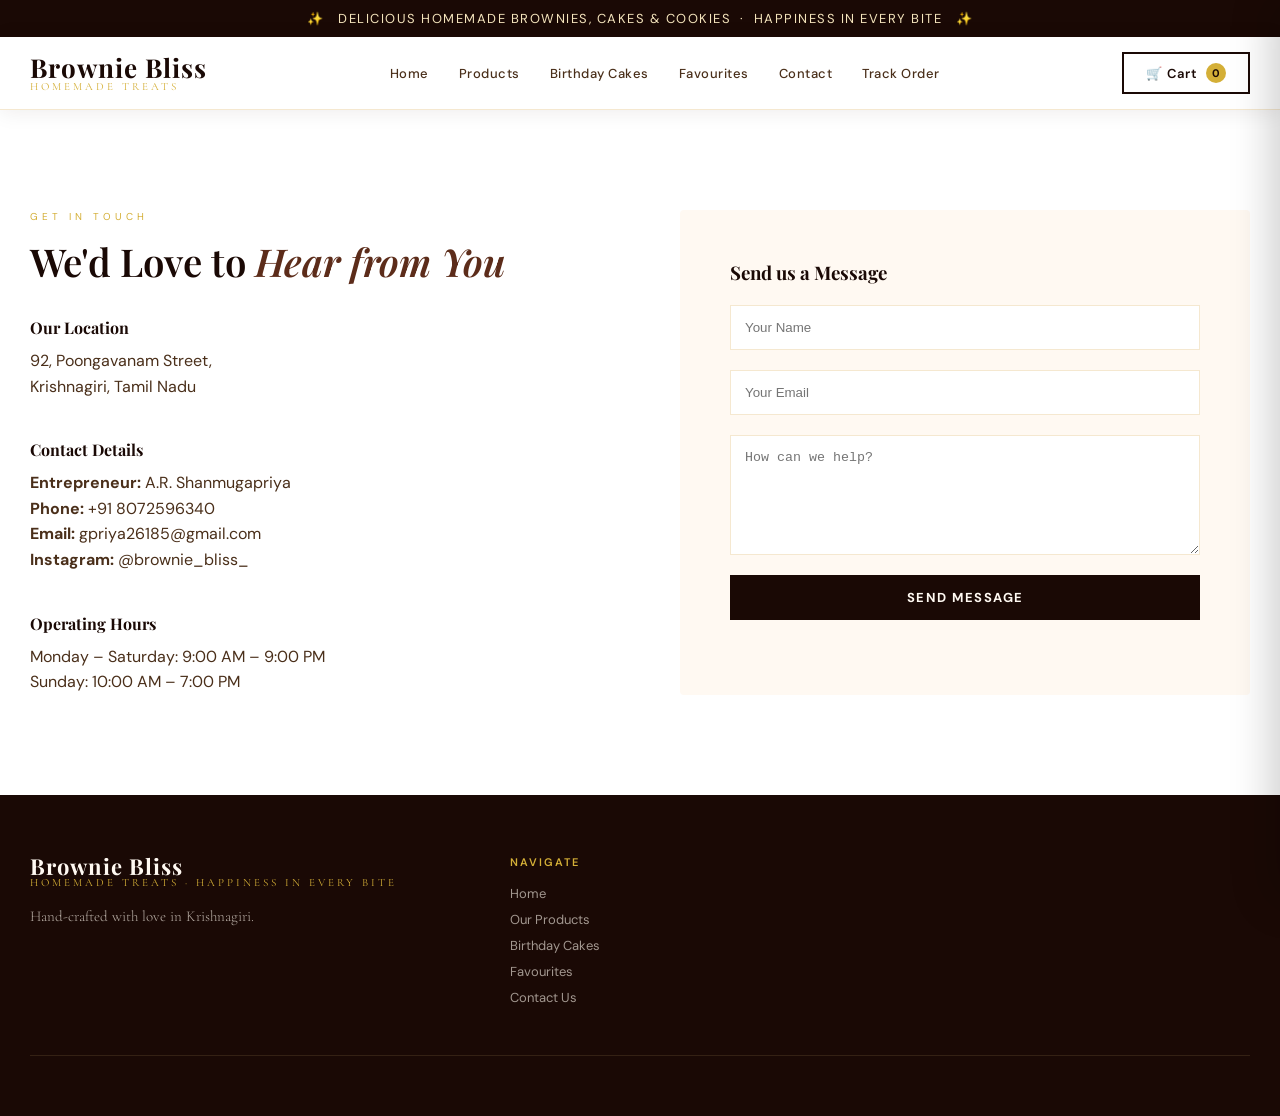
<file: public/contact.html>
<!DOCTYPE html>
<html lang="en">

<head>
  <meta charset="UTF-8">
  <meta name="viewport" content="width=device-width, initial-scale=1.0">
  <title>Contact Us — Brownie Bliss Patisserie</title>
  <link
    href="https://fonts.googleapis.com/css2?family=Playfair+Display:ital,wght@0,400;0,600;0,700;1,400&family=Cormorant+Garamond:wght@300;400;500&family=DM+Sans:wght@300;400;500&display=swap"
    rel="stylesheet">
  <link rel="stylesheet" href="style.css">
</head>

<body>

  <!-- ANNOUNCEMENT -->
  <div class="announcement">✨ &nbsp; DELICIOUS HOMEMADE BROWNIES, CAKES & COOKIES &nbsp;·&nbsp; HAPPINESS IN EVERY
    BITE &nbsp; ✨</div>

  <!-- HEADER -->
  <header>
    <div class="header-inner">
      <a href="index.html" class="logo">
        <span class="logo-name">Brownie Bliss</span>
        <span class="logo-sub">Homemade Treats</span>
      </a>
      <nav>
        <a href="index.html#home">Home</a>
        <a href="index.html#products">Products</a>
        <a href="index.html#birthday">Birthday Cakes</a>
        <a href="favourites.html">Favourites <span class="nav-count" data-favourites-count style="display:none">0</span></a>
        <a href="index.html#contact">Contact</a>
        <a href="track.html">Track Order</a>
      </nav>
      <div class="header-actions">
        <button class="cart-btn" onclick="openCart()">
          🛒 Cart
          <span class="cart-count" id="cartBadge">0</span>
        </button>
      </div>
    </div>
  </header>

  <!-- CONTACT SECTION -->
  <section style="padding: 100px 30px; background: var(--white); min-height: 70vh;">
    <div style="max-width: 1300px; margin: 0 auto; display: grid; grid-template-columns: 1fr 1fr; gap: 80px;">
      <div>
        <span class="section-label">Get In Touch</span>
        <h2 class="section-title" style="margin-bottom: 30px;">We'd Love to <em>Hear from You</em></h2>
        <div style="margin-bottom: 40px;">
          <h4 style="font-family: 'Playfair Display', serif; color: var(--brown-dark); margin-bottom: 10px;">
            Our Location</h4>
          <p style="color: var(--text-mid); line-height: 1.6;">92, Poongavanam Street,<br>Krishnagiri, Tamil
            Nadu</p>
        </div>
        <div style="margin-bottom: 40px;">
          <h4 style="font-family: 'Playfair Display', serif; color: var(--brown-dark); margin-bottom: 10px;">
            Contact Details</h4>
          <p style="color: var(--text-mid); line-height: 1.6;">
            <strong>Entrepreneur:</strong> A.R. Shanmugapriya<br>
            <strong>Phone:</strong> <a href="tel:08072596340" style="color: inherit; text-decoration: none;">+91
              8072596340</a><br>
            <strong>Email:</strong> <a href="mailto:gpriya26185@gmail.com"
              style="color: inherit; text-decoration: none;">gpriya26185@gmail.com</a><br>
            <strong>Instagram:</strong> <a href="https://instagram.com/brownie_bliss_" target="_blank"
              style="color: inherit; text-decoration: none;">@brownie_bliss_</a>
          </p>
        </div>
        <div>
          <h4 style="font-family: 'Playfair Display', serif; color: var(--brown-dark); margin-bottom: 10px;">
            Operating Hours</h4>
          <p style="color: var(--text-mid); line-height: 1.6;">
            Monday – Saturday: 9:00 AM – 9:00 PM<br>
            Sunday: 10:00 AM – 7:00 PM
          </p>
        </div>
      </div>
      <div style="background: var(--cream); padding: 50px; border-radius: 4px; box-shadow: var(--shadow);">
        <h3 style="font-family: 'Playfair Display', serif; color: var(--brown-dark); margin-bottom: 20px;">Send
          us a Message</h3>
        <form id="contactForm"
          onsubmit="event.preventDefault(); showToast('Message sent! We will get back to you soon. 😊'); this.reset();"
          style="display: flex; flex-direction: column; gap: 20px;">
          <input type="text" placeholder="Your Name"
            style="padding: 14px; border: 1px solid var(--cream-dark); width: 100%; outline: none;" required>
          <input type="email" placeholder="Your Email"
            style="padding: 14px; border: 1px solid var(--cream-dark); width: 100%; outline: none;" required>
          <textarea placeholder="How can we help?"
            style="padding: 14px; border: 1px solid var(--cream-dark); width: 100%; height: 120px; outline: none; resize: vertical;"
            required></textarea>
          <button type="submit" class="hero-cta" style="width: 100%; justify-content: center;">Send
            Message</button>
        </form>
      </div>
    </div>
  </section>

  <!-- FOOTER -->
  <footer id="contact">
    <div class="footer-inner">
      <div class="footer-top">
        <div class="footer-brand">
          <div class="logo">
            <span class="logo-name">Brownie Bliss</span>
            <span class="logo-sub">Homemade Treats · Happiness in every bite</span>
          </div>
          <p>Hand-crafted with love in Krishnagiri.</p>
        </div>
        <div class="footer-col">
          <h4>Navigate</h4>
          <a href="index.html">Home</a>
          <a href="products.html">Our Products</a>
          <a href="birthday.html">Birthday Cakes</a>
          <a href="favourites.html">Favourites</a>
          <a href="contact.html">Contact Us</a>
        </div>
      </div>
    </div>
  </footer>

  <!-- SHARED COMPONENTS -->
  <div class="cart-overlay" id="cartOverlay" onclick="closeCart()"></div>
  <div class="cart-sidebar" id="cartSidebar">
    <div class="cart-header">
      <span class="cart-title">Your Cart 🛒</span>
      <button class="cart-close" onclick="closeCart()">✕</button>
    </div>
    <div class="cart-items" id="cartItems"></div>
    <div class="cart-footer" id="cartFooter" style="display:none">
      <div class="cart-total">
        <span class="cart-total-label">Total Amount</span>
        <span class="cart-total-amt" id="cartTotal">₹0</span>
      </div>
      <button class="whatsapp-btn" onclick="sendToWhatsApp()">Order via WhatsApp</button>
    </div>
  </div>

  <!-- TOAST -->
  <div class="toast" id="toast"></div>

  <script src="script.js"></script>
  <script>
    // Adjust badge ID if needed
    window.addEventListener('DOMContentLoaded', () => {
      // Basic initializers for the page
    });
  </script>
</body>

</html>
</file>
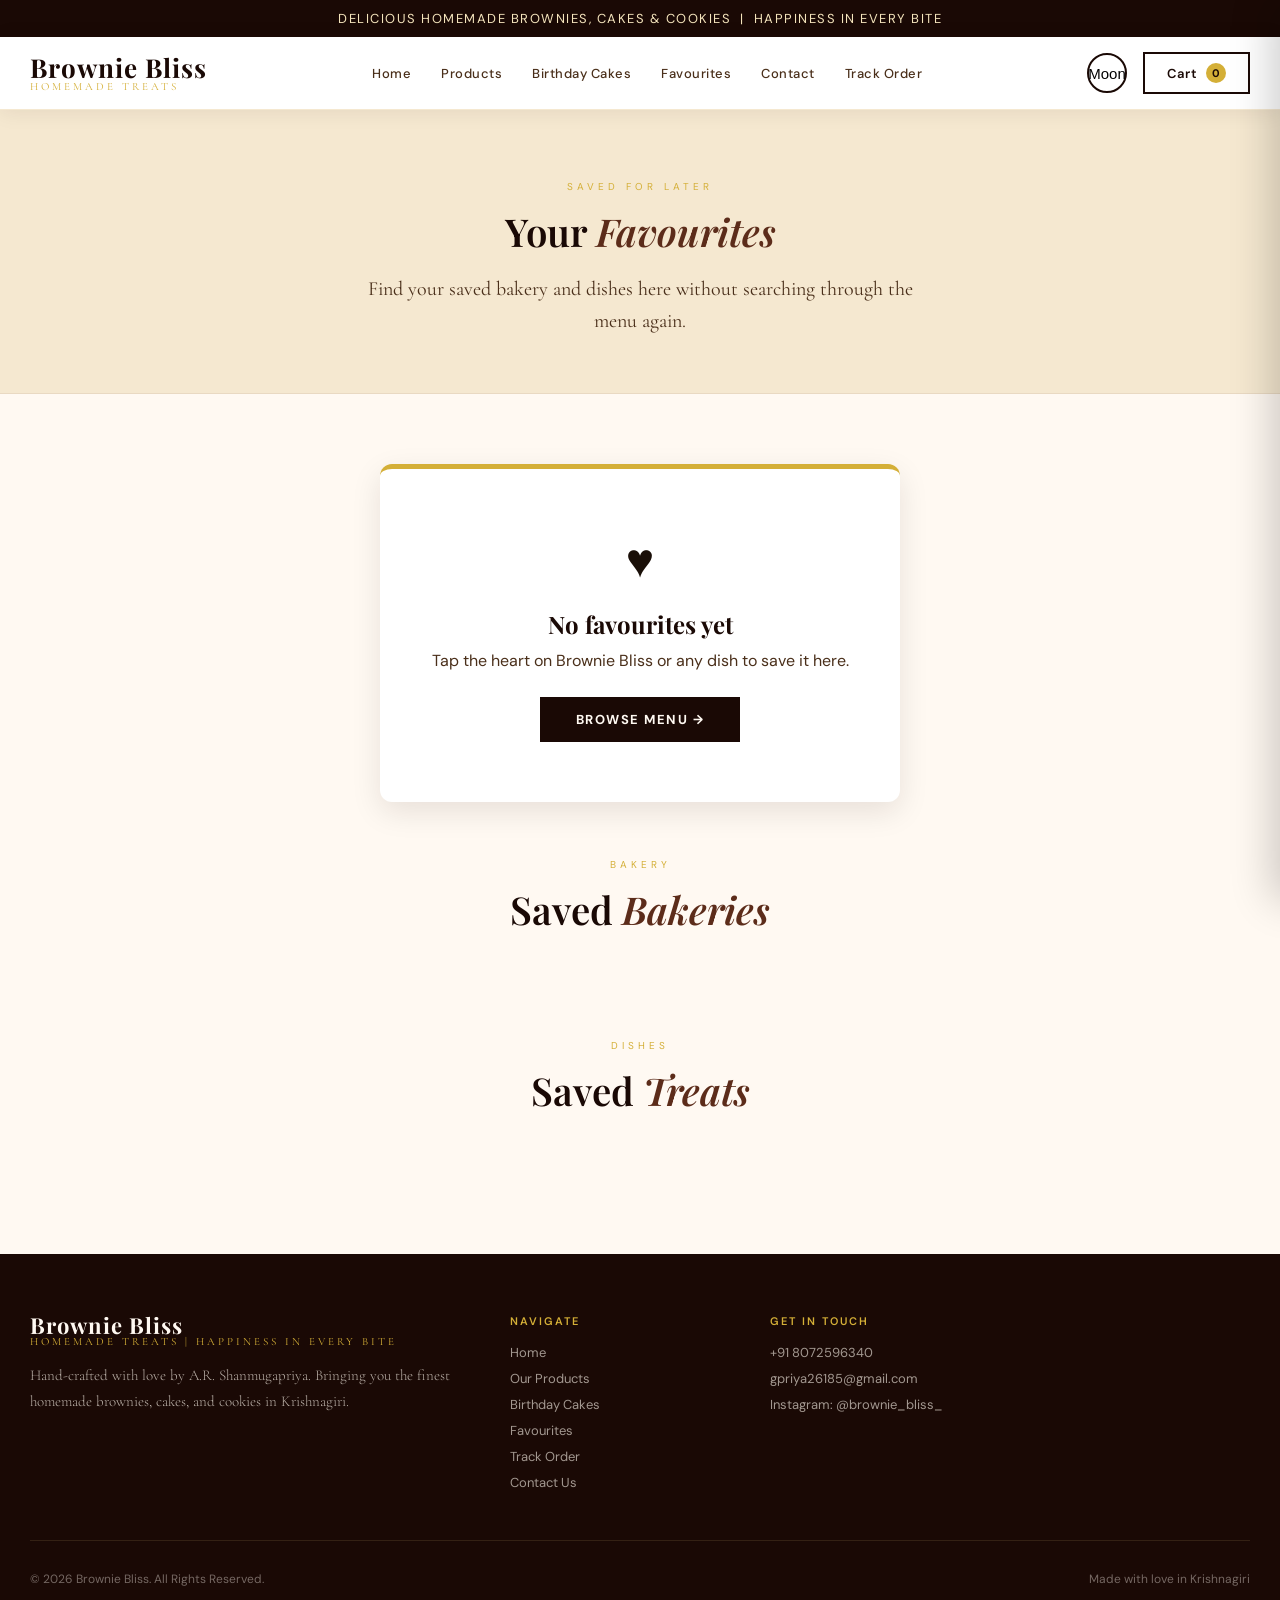
<file: public/favourites.html>
<!DOCTYPE html>
<html lang="en">

<head>
  <meta charset="UTF-8">
  <meta name="viewport" content="width=device-width, initial-scale=1.0">
  <title>Favourites - Brownie Bliss</title>
  <link
    href="https://fonts.googleapis.com/css2?family=Playfair+Display:ital,wght@0,400;0,600;0,700;1,400&family=Cormorant+Garamond:wght@300;400;500&family=DM+Sans:wght@300;400;500&display=swap"
    rel="stylesheet">
  <link rel="stylesheet" href="style.css">
  <script>
    (function () {
      try {
        var t = localStorage.getItem('bb_theme') || 'light';
        if (t === 'dark') document.documentElement.classList.add('dark');
      } catch (_) {}
    })();
  </script>
</head>

<body>
  <div class="announcement">DELICIOUS HOMEMADE BROWNIES, CAKES & COOKIES &nbsp;|&nbsp; HAPPINESS IN EVERY BITE</div>

  <header>
    <div class="header-inner">
      <a href="index.html" class="logo">
        <span class="logo-name">Brownie Bliss</span>
        <span class="logo-sub">Homemade Treats</span>
      </a>
      <nav>
        <a href="index.html#home">Home</a>
        <a href="index.html#products">Products</a>
        <a href="index.html#birthday">Birthday Cakes</a>
        <a href="favourites.html">Favourites <span class="nav-count" data-favourites-count style="display:none">0</span></a>
        <a href="index.html#contact">Contact</a>
        <a href="track.html">Track Order</a>
      </nav>
      <div class="header-actions">
        <button id="themeToggleBtn" class="theme-toggle-btn" onclick="toggleTheme()"
          aria-label="Toggle dark mode" title="Toggle dark mode">
          <span id="themeIcon">Moon</span>
        </button>
        <button class="cart-btn" onclick="openCart()">
          Cart
          <span class="cart-count" id="cartBadge">0</span>
        </button>
      </div>
    </div>
  </header>

  <main class="favourites-page">
    <section class="favourites-hero">
      <div class="products-inner">
        <span class="section-label">Saved for later</span>
        <h1 class="section-title">Your <em>Favourites</em></h1>
        <p class="favourites-intro">Find your saved bakery and dishes here without searching through the menu again.</p>
      </div>
    </section>

    <section class="favourites-section">
      <div class="products-inner">
        <div id="favouritesEmpty" class="favourites-empty">
          <span class="cart-empty-icon">&hearts;</span>
          <h2>No favourites yet</h2>
          <p>Tap the heart on Brownie Bliss or any dish to save it here.</p>
          <a href="index.html#products" class="hero-cta">Browse Menu &rarr;</a>
        </div>

        <div class="favourites-group" id="favouriteBakeriesGroup">
          <div class="section-header">
            <span class="section-label">Bakery</span>
            <h2 class="section-title">Saved <em>Bakeries</em></h2>
          </div>
          <div class="favourite-bakeries-grid" id="favouriteBakeriesGrid"></div>
        </div>

        <div class="favourites-group" id="favouriteDishesGroup">
          <div class="section-header">
            <span class="section-label">Dishes</span>
            <h2 class="section-title">Saved <em>Treats</em></h2>
          </div>
          <div class="products-grid" id="favouriteDishesGrid"></div>
        </div>
      </div>
    </section>
  </main>

  <footer id="contact">
    <div class="footer-inner">
      <div class="footer-top">
        <div class="footer-brand">
          <div class="logo">
            <span class="logo-name">Brownie Bliss</span>
            <span class="logo-sub">Homemade Treats | Happiness in every bite</span>
          </div>
          <p>Hand-crafted with love by A.R. Shanmugapriya. Bringing you the finest homemade brownies, cakes,
            and cookies in Krishnagiri.</p>
        </div>
        <div class="footer-col">
          <h4>Navigate</h4>
          <a href="index.html#home">Home</a>
          <a href="index.html#products">Our Products</a>
          <a href="index.html#birthday">Birthday Cakes</a>
          <a href="favourites.html">Favourites</a>
          <a href="track.html">Track Order</a>
          <a href="index.html#contact">Contact Us</a>
        </div>
        <div class="footer-col">
          <h4>Get In Touch</h4>
          <a href="tel:08072596340">+91 8072596340</a>
          <a href="mailto:gpriya26185@gmail.com">gpriya26185@gmail.com</a>
          <a href="https://instagram.com/brownie_bliss_" target="_blank">Instagram: @brownie_bliss_</a>
        </div>
      </div>
      <div class="footer-bottom">
        <span>&copy; 2026 Brownie Bliss. All Rights Reserved.</span>
        <span>Made with love in Krishnagiri</span>
      </div>
    </div>
  </footer>

  <div class="cart-overlay" id="cartOverlay" onclick="closeCart()"></div>
  <div class="cart-sidebar" id="cartSidebar">
    <div class="cart-header">
      <span class="cart-title">Your Cart</span>
      <button class="cart-close" onclick="closeCart()">x</button>
    </div>
    <div class="cart-items" id="cartItems"></div>
    <div class="cart-footer" id="cartFooter" style="display:none">
      <div class="cart-total">
        <span class="cart-total-label">Total Amount</span>
        <span class="cart-total-amt" id="cartTotal">Rs. 0</span>
      </div>
      <button class="whatsapp-btn" onclick="sendToWhatsApp()">Order via WhatsApp</button>
      <p class="whatsapp-note">You'll be redirected to WhatsApp to confirm your order</p>
    </div>
  </div>

  <div class="toast" id="toast"></div>

  <script src="script.js"></script>
</body>

</html>
</file>
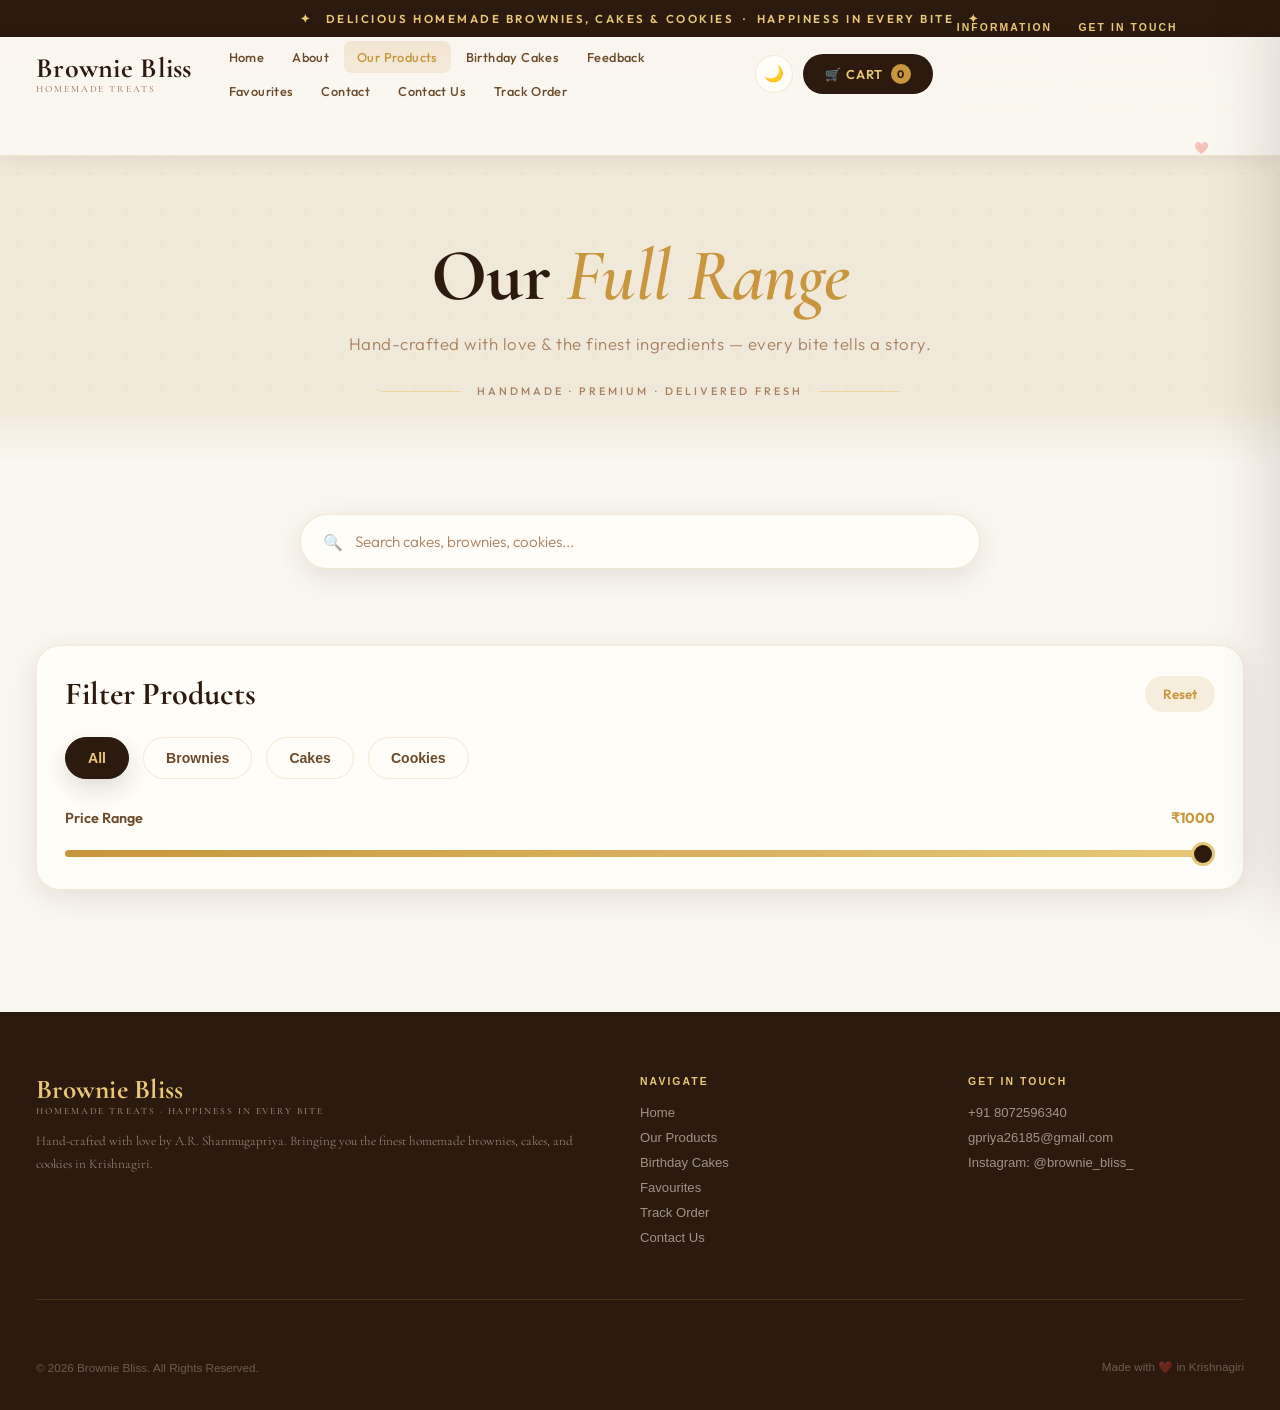
<file: public/products.html>
<!doctype html>
<html lang="en">

<head>
  <meta charset="UTF-8" />
  <meta name="viewport" content="width=device-width, initial-scale=1.0" />
  <title>Brownie Bliss — Our Full Range</title>
  <link rel="icon" type="image/png" href="assets/favicon.png" />
  <link
    href="https://fonts.googleapis.com/css2?family=Cormorant+Garamond:ital,wght@0,300;0,500;0,700;1,400;1,600&family=Outfit:wght@300;400;500;600&display=swap"
    rel="stylesheet" />
  <link rel="stylesheet" href="style.css" />
  <script>
    (function () {
      try {
        var t = localStorage.getItem('bb_theme') || 'light';
        if (t === 'dark') document.documentElement.classList.add('dark');
      } catch (_) { }
    })();
  </script>

  <style>
    /* ─── DESIGN TOKENS ─────────────────────────────────────────────── */
    :root {
      --gold: #c8963e;
      --gold-light: #e8c878;
      --gold-pale: #fdf6e7;
      --gold-glow: rgba(200, 150, 62, 0.15);
      --brown: #2c1a0e;
      --brown-mid: #5c3d1e;
      --brown-light: #a07040;
      --cream: #faf6f0;
      --cream-dark: #f0e8d8;
      --cream-mid: #f5ede0;
      --text: #1e1108;
      --text-mid: #6b4c2a;
      --text-light: #a88060;
      --card-bg: #fffdf8;
      --border: rgba(200, 150, 62, 0.2);
      --border-soft: rgba(200, 150, 62, 0.1);
      --shadow-card: 0 8px 32px rgba(44, 26, 14, 0.1);
      --shadow-hover: 0 24px 56px rgba(44, 26, 14, 0.18);
      --radius: 18px;
      --radius-sm: 10px;
      --radius-pill: 999px;
    }

    .dark {
      --cream: #141008;
      --cream-dark: #1e160a;
      --cream-mid: #1a1208;
      --card-bg: #1c1409;
      --text: #f5ede0;
      --text-mid: #c8a878;
      --text-light: #8a6840;
      --border: rgba(200, 150, 62, 0.18);
      --border-soft: rgba(200, 150, 62, 0.08);
      --shadow-card: 0 8px 32px rgba(0, 0, 0, 0.4);
      --shadow-hover: 0 24px 56px rgba(0, 0, 0, 0.5);
    }

    /* ─── BASE RESET ────────────────────────────────────────────────── */
    *,
    *::before,
    *::after {
      box-sizing: border-box;
      margin: 0;
      padding: 0;
    }

    html {
      scroll-behavior: smooth;
    }

    body {
      font-family: 'Outfit', sans-serif;
      background: var(--cream);
      color: var(--text);
      min-height: 100vh;
      transition: background 0.3s, color 0.3s;
    }

    /* ─── ANNOUNCEMENT BAR ──────────────────────────────────────────── */
    .announcement {
      background: var(--brown);
      color: var(--gold-light);
      text-align: center;
      padding: 11px 20px;
      font-size: 0.72rem;
      letter-spacing: 0.22em;
      font-weight: 600;
      text-transform: uppercase;
      font-family: 'Outfit', sans-serif;
    }

    /* ─── HEADER / NAV ──────────────────────────────────────────────── */
    header {
      position: sticky;
      top: 0;
      z-index: 100;
      background: rgba(250, 246, 240, 0.94);
      backdrop-filter: blur(18px);
      -webkit-backdrop-filter: blur(18px);
      border-bottom: 1px solid var(--border);
      transition: background 0.3s;
    }

    .dark header {
      background: rgba(20, 16, 8, 0.94);
    }

    .header-inner {
      max-width: 1320px;
      margin: 0 auto;
      padding: 0 36px;
      height: 74px;
      display: flex;
      align-items: center;
      gap: 24px;
    }

    /* Logo */
    a.logo,
    .logo {
      display: flex;
      flex-direction: column;
      line-height: 1;
      text-decoration: none;
      flex-shrink: 0;
    }

    .logo-name {
      font-family: 'Cormorant Garamond', serif;
      font-size: 1.75rem;
      font-weight: 700;
      color: var(--brown);
      letter-spacing: 0.01em;
      transition: color 0.2s;
    }

    .dark .logo-name {
      color: var(--gold-light);
    }

    .logo-sub {
      font-size: 0.6rem;
      letter-spacing: 0.2em;
      text-transform: uppercase;
      color: var(--text-light);
      margin-top: 3px;
      font-weight: 500;
    }

    /* Nav links */
    header nav {
      display: flex;
      align-items: center;
      gap: 2px;
      flex: 1;
      flex-wrap: wrap;
    }

    header nav a {
      padding: 8px 13px;
      font-size: 0.8rem;
      color: var(--text-mid);
      font-weight: 500;
      letter-spacing: 0.03em;
      text-decoration: none;
      border-radius: 8px;
      transition: all 0.2s;
      white-space: nowrap;
      position: relative;
    }

    header nav a:hover {
      color: var(--gold);
      background: var(--gold-glow);
    }

    header nav a.active {
      color: var(--gold);
      background: var(--gold-glow);
    }

    .nav-count {
      background: var(--gold);
      color: var(--brown);
      font-size: 0.62rem;
      font-weight: 700;
      padding: 1px 6px;
      border-radius: var(--radius-pill);
      margin-left: 4px;
      vertical-align: middle;
    }

    /* Header actions */
    .header-actions {
      display: flex;
      align-items: center;
      gap: 10px;
      flex-shrink: 0;
    }

    .theme-toggle-btn {
      width: 38px;
      height: 38px;
      border-radius: 50%;
      border: 1px solid var(--border);
      background: var(--card-bg);
      cursor: pointer;
      font-size: 1rem;
      display: flex;
      align-items: center;
      justify-content: center;
      transition: all 0.25s;
    }

    .theme-toggle-btn:hover {
      background: var(--gold);
      border-color: var(--gold);
      transform: rotate(20deg);
    }

    .cart-btn {
      display: flex;
      align-items: center;
      gap: 8px;
      background: var(--brown);
      color: var(--gold-light);
      border: none;
      padding: 10px 22px;
      border-radius: var(--radius-pill);
      font-size: 0.8rem;
      font-family: 'Outfit', sans-serif;
      font-weight: 600;
      cursor: pointer;
      letter-spacing: 0.08em;
      text-transform: uppercase;
      transition: all 0.25s;
      white-space: nowrap;
    }

    .cart-btn:hover {
      background: var(--gold);
      color: var(--brown);
      transform: translateY(-1px);
    }

    .cart-count {
      background: var(--gold);
      color: var(--brown);
      width: 20px;
      height: 20px;
      border-radius: 50%;
      font-size: 0.68rem;
      display: flex;
      align-items: center;
      justify-content: center;
      font-weight: 700;
    }

    /* Hamburger */
    .menu-toggle {
      display: none;
      background: none;
      border: 1px solid var(--border);
      padding: 8px 12px;
      border-radius: 8px;
      font-size: 1.1rem;
      cursor: pointer;
      color: var(--text);
      margin-left: auto;
    }

    /* Mobile menu */
    .mobile-menu {
      display: none;
      flex-direction: column;
      background: var(--card-bg);
      border-bottom: 1px solid var(--border);
      padding: 12px 0;
    }

    .mobile-menu a {
      padding: 13px 28px;
      font-size: 0.9rem;
      color: var(--text-mid);
      text-decoration: none;
      font-weight: 500;
      transition: all 0.2s;
      border-left: 3px solid transparent;
    }

    .mobile-menu a:hover {
      color: var(--gold);
      background: var(--gold-glow);
      border-left-color: var(--gold);
    }

    .mobile-menu.open {
      display: flex;
    }

    /* ─── PAGE HERO ─────────────────────────────────────────────────── */
    .page-header {
      padding: 80px 36px 64px;
      text-align: center;
      background: var(--cream-dark);
      position: relative;
      overflow: hidden;
    }

    .page-header::before {
      content: '';
      position: absolute;
      inset: 0;
      background-image: radial-gradient(circle,
          rgba(200, 150, 62, 0.12) 1px,
          transparent 1px);
      background-size: 36px 36px;
      pointer-events: none;
    }

    .page-header::after {
      content: '';
      position: absolute;
      bottom: 0;
      left: 0;
      right: 0;
      height: 60px;
      background: linear-gradient(to top, var(--cream), transparent);
    }

    .page-header h1 {
      font-family: 'Cormorant Garamond', serif;
      font-size: clamp(2.8rem, 7vw, 4.6rem);
      font-weight: 700;
      color: var(--brown);
      line-height: 1.08;
      letter-spacing: -0.01em;
      position: relative;
      z-index: 1;
    }

    .dark .page-header h1 {
      color: var(--gold-pale);
    }

    .page-header h1 em {
      color: var(--gold);
      font-style: italic;
      font-weight: 600;
    }

    .page-header p {
      margin-top: 18px;
      color: var(--text-light);
      font-size: 1.05rem;
      font-weight: 300;
      letter-spacing: 0.03em;
      position: relative;
      z-index: 1;
    }

    .page-header-divider {
      display: flex;
      align-items: center;
      justify-content: center;
      gap: 16px;
      margin-top: 30px;
      position: relative;
      z-index: 1;
    }

    .page-header-divider span {
      height: 1px;
      width: 80px;
      background: var(--gold-light);
      opacity: 0.6;
    }

    .page-header-divider small {
      font-size: 0.68rem;
      letter-spacing: 0.28em;
      text-transform: uppercase;
      color: var(--text-light);
      font-weight: 500;
    }

    /* ─── PRODUCTS INNER WRAPPER ────────────────────────────────────── */
    .products-inner {
      max-width: 1320px;
      margin: 0 auto;
    }

    /* ─── SEARCH SECTION ────────────────────────────────────────────── */
    .search-section {
      max-width: 680px;
      margin: 52px auto 48px;
    }

    .search-box {
      position: relative;
      display: flex;
      align-items: center;
      background: var(--card-bg);
      border: 1.5px solid var(--border);
      border-radius: var(--radius-pill);
      box-shadow: var(--shadow-card);
      transition: all 0.3s ease;
    }

    .search-box:focus-within {
      border-color: var(--gold);
      box-shadow: 0 4px 32px rgba(200, 150, 62, 0.2);
    }

    .search-icon {
      position: absolute;
      left: 22px;
      font-size: 1rem;
      opacity: 0.5;
      pointer-events: none;
      z-index: 1;
    }

    .product-search-input {
      width: 100%;
      padding: 17px 52px 17px 54px;
      border: none;
      outline: none;
      font-size: 0.95rem;
      font-family: 'Outfit', sans-serif;
      color: var(--text);
      background: transparent;
      border-radius: var(--radius-pill);
    }

    .product-search-input::placeholder {
      color: var(--text-light);
      font-weight: 300;
    }

    .clear-search-btn {
      position: absolute;
      right: 14px;
      width: 30px;
      height: 30px;
      border-radius: 50%;
      border: none;
      background: var(--cream-dark);
      cursor: pointer;
      font-size: 0.78rem;
      display: none;
      align-items: center;
      justify-content: center;
      transition: all 0.2s;
      color: var(--text-mid);
    }

    .clear-search-btn:hover {
      background: var(--gold);
      color: white;
    }

    /* Search suggestions */
    .search-suggestions {
      margin-top: 14px;
      display: flex;
      flex-wrap: wrap;
      gap: 10px;
      justify-content: center;
    }

    .search-suggestion-item {
      padding: 8px 18px;
      background: var(--card-bg);
      border: 1px solid var(--border);
      border-radius: var(--radius-pill);
      cursor: pointer;
      font-size: 0.8rem;
      font-family: 'Outfit', sans-serif;
      font-weight: 500;
      color: var(--text-mid);
      transition: all 0.22s ease;
      letter-spacing: 0.03em;
    }

    .search-suggestion-item:hover {
      background: var(--brown);
      color: var(--gold-light);
      border-color: var(--brown);
      transform: translateY(-2px);
    }

    /* Recent searches */
    .recent-searches {
      margin-top: 14px;
      display: flex;
      flex-wrap: wrap;
      gap: 8px;
      justify-content: center;
    }

    .recent-search-tag {
      background: var(--gold-glow);
      border: 1px solid var(--border-soft);
      padding: 7px 16px;
      border-radius: var(--radius-pill);
      font-size: 0.78rem;
      cursor: pointer;
      color: var(--text-mid);
      transition: all 0.2s ease;
      font-weight: 500;
    }

    .recent-search-tag:hover {
      background: var(--gold);
      color: var(--brown);
      border-color: var(--gold);
    }

    /* ─── PRODUCTS GRID ─────────────────────────────────────────────── */
    .all-products-grid {
      display: grid;
      grid-template-columns: repeat(auto-fill, minmax(270px, 1fr));
      gap: 28px;
    }

    /* ─── PRODUCT CARD (injected by script.js) ──────────────────────── */
    /*
        script.js renders cards into #productsGrid.
        We style the classes it commonly uses:
        .product-card, .product-img / .product-image-wrap,
        .product-info / .product-body, .product-name, .product-desc,
        .product-price, .add-to-cart-btn / .add-btn,
        .product-badge, .fav-btn
      */

    .product-card {
      background: var(--card-bg);
      border-radius: var(--radius);
      overflow: hidden;
      border: 1px solid var(--border);
      cursor: pointer;
      transition: transform 0.32s cubic-bezier(0.34, 1.56, 0.64, 1),
        box-shadow 0.32s ease;
      position: relative;
      display: flex;
      flex-direction: column;
      animation: bbFadeUp 0.5s both;
    }

    .product-card:hover {
      transform: translateY(-9px);
      box-shadow: var(--shadow-hover);
    }

    /* Image wrapper */
    .product-image-wrap,
    .product-img-wrap,
    .card-image-wrap {
      height: 220px;
      position: relative;
      overflow: hidden;
      background: var(--cream-dark);
      flex-shrink: 0;
    }

    .product-image-wrap img,
    .product-img-wrap img,
    .card-image-wrap img,
    .product-card img {
      width: 100%;
      height: 100%;
      object-fit: cover;
      display: block;
      transition: transform 0.5s ease;
    }

    .product-card:hover .product-image-wrap img,
    .product-card:hover .product-img-wrap img,
    .product-card:hover .card-image-wrap img {
      transform: scale(1.07);
    }

    /* Badge */
    .product-badge,
    .card-badge {
      position: absolute;
      top: 14px;
      left: 14px;
      background: var(--brown);
      color: var(--gold-light);
      font-size: 0.62rem;
      font-weight: 700;
      letter-spacing: 0.12em;
      text-transform: uppercase;
      padding: 5px 13px;
      border-radius: var(--radius-pill);
      font-family: 'Outfit', sans-serif;
      z-index: 2;
    }

    /* Fav button */
    .fav-btn,
    .favourite-btn {
      position: absolute;
      top: 12px;
      right: 12px;
      width: 36px;
      height: 36px;
      border-radius: 50%;
      border: none;
      background: rgba(255, 255, 255, 0.88);
      backdrop-filter: blur(6px);
      cursor: pointer;
      font-size: 1.05rem;
      display: flex;
      align-items: center;
      justify-content: center;
      transition: all 0.22s;
      box-shadow: 0 2px 10px rgba(0, 0, 0, 0.1);
      z-index: 2;
    }

    .fav-btn:hover,
    .favourite-btn:hover {
      background: white;
      transform: scale(1.15);
    }

    .fav-btn.active,
    .favourite-btn.active {
      background: #fee2e2;
    }

    /* Card body */
    .product-info,
    .product-body,
    .card-body {
      padding: 20px 22px 22px;
      display: flex;
      flex-direction: column;
      flex: 1;
    }

    .product-category,
    .card-category {
      font-size: 0.65rem;
      letter-spacing: 0.18em;
      text-transform: uppercase;
      color: var(--text-light);
      font-weight: 600;
      margin-bottom: 6px;
      font-family: 'Outfit', sans-serif;
    }

    .product-name,
    .card-name {
      font-family: 'Cormorant Garamond', serif;
      font-size: 1.3rem;
      font-weight: 600;
      color: var(--brown);
      line-height: 1.2;
      margin-bottom: 8px;
    }

    .dark .product-name,
    .dark .card-name {
      color: var(--gold-pale);
    }

    .product-desc,
    .card-desc {
      font-size: 0.81rem;
      color: var(--text-light);
      line-height: 1.65;
      font-weight: 300;
      margin-bottom: 18px;
      flex: 1;
    }

    /* Price + CTA row */
    .product-footer,
    .card-footer {
      display: flex;
      align-items: center;
      justify-content: space-between;
      gap: 8px;
      margin-top: auto;
    }

    .product-price,
    .card-price {
      font-family: 'Cormorant Garamond', serif;
      font-size: 1.45rem;
      font-weight: 700;
      color: var(--gold);
      line-height: 1;
    }

    .product-price small,
    .card-price small {
      display: block;
      font-size: 0.7rem;
      font-weight: 400;
      font-family: 'Outfit', sans-serif;
      color: var(--text-light);
      margin-top: 3px;
    }

    .add-to-cart-btn,
    .add-btn,
    .add-cart-btn {
      display: inline-flex;
      align-items: center;
      gap: 6px;
      background: var(--brown);
      color: var(--gold-light);
      border: none;
      padding: 10px 18px;
      border-radius: var(--radius-pill);
      font-size: 0.75rem;
      font-family: 'Outfit', sans-serif;
      font-weight: 600;
      cursor: pointer;
      letter-spacing: 0.09em;
      text-transform: uppercase;
      transition: all 0.25s;
      white-space: nowrap;
      flex-shrink: 0;
    }

    .add-to-cart-btn:hover,
    .add-btn:hover,
    .add-cart-btn:hover {
      background: var(--gold);
      color: var(--brown);
      transform: translateY(-1px);
    }

    .add-to-cart-btn.added,
    .add-btn.added,
    .add-cart-btn.added {
      background: #2d6a4f;
      color: #d8f3dc;
    }

    /* Highlight match */
    .highlight-match {
      background: rgba(200, 150, 62, 0.28);
      border-radius: 4px;
      padding: 0 3px;
    }

    /* ─── NO PRODUCTS FOUND ─────────────────────────────────────────── */
    .no-products-found {
      text-align: center;
      padding: 90px 20px;
      grid-column: 1 / -1;
    }

    .no-products-found h2 {
      font-family: 'Cormorant Garamond', serif;
      font-size: 2.2rem;
      font-weight: 600;
      margin-bottom: 12px;
      color: var(--brown);
    }

    .dark .no-products-found h2 {
      color: var(--gold-pale);
    }

    .no-products-found p {
      color: var(--text-light);
      font-size: 0.95rem;
      font-weight: 300;
    }

    /* ─── CART OVERLAY & SIDEBAR ────────────────────────────────────── */
    .cart-overlay {
      position: fixed;
      inset: 0;
      background: rgba(28, 14, 6, 0.55);
      z-index: 200;
      opacity: 0;
      pointer-events: none;
      transition: opacity 0.3s;
      backdrop-filter: blur(4px);
    }

    .cart-overlay.open {
      opacity: 1;
      pointer-events: all;
    }

    .cart-sidebar {
      position: fixed;
      top: 0;
      right: 0;
      bottom: 0;
      width: min(430px, 100vw);
      background: var(--card-bg);
      z-index: 201;
      transform: translateX(100%);
      transition: transform 0.4s cubic-bezier(0.34, 1, 0.64, 1);
      display: flex;
      flex-direction: column;
      box-shadow: -10px 0 60px rgba(44, 26, 14, 0.14);
    }

    .cart-sidebar.open {
      transform: translateX(0);
    }

    .cart-header {
      padding: 24px 28px;
      border-bottom: 1px solid var(--border);
      display: flex;
      align-items: center;
      justify-content: space-between;
      flex-shrink: 0;
    }

    .cart-title {
      font-family: 'Cormorant Garamond', serif;
      font-size: 1.55rem;
      font-weight: 600;
      color: var(--brown);
      letter-spacing: 0.01em;
    }

    .dark .cart-title {
      color: var(--gold-pale);
    }

    .cart-close {
      width: 38px;
      height: 38px;
      border-radius: 50%;
      border: 1px solid var(--border);
      background: none;
      cursor: pointer;
      font-size: 0.9rem;
      color: var(--text-mid);
      display: flex;
      align-items: center;
      justify-content: center;
      transition: all 0.2s;
    }

    .cart-close:hover {
      background: var(--brown);
      color: var(--gold-light);
      border-color: var(--brown);
    }

    .cart-items {
      flex: 1;
      overflow-y: auto;
      padding: 20px 28px;
    }

    /* Cart item styles (script.js injects these) */
    .cart-item {
      display: flex;
      gap: 14px;
      padding: 14px 0;
      border-bottom: 1px solid var(--border-soft);
    }

    .cart-item-img {
      width: 62px;
      height: 62px;
      border-radius: var(--radius-sm);
      object-fit: cover;
      background: var(--cream-dark);
      flex-shrink: 0;
    }

    .cart-item-info {
      flex: 1;
      min-width: 0;
    }

    .cart-item-name {
      font-weight: 600;
      font-size: 0.88rem;
      color: var(--brown);
      margin-bottom: 4px;
      white-space: nowrap;
      overflow: hidden;
      text-overflow: ellipsis;
    }

    .dark .cart-item-name {
      color: var(--gold-pale);
    }

    .cart-item-price {
      color: var(--gold);
      font-size: 0.82rem;
      font-weight: 600;
    }

    .cart-item-qty {
      display: flex;
      align-items: center;
      gap: 10px;
      margin-top: 8px;
    }

    .qty-btn {
      width: 27px;
      height: 27px;
      border-radius: 50%;
      border: 1px solid var(--border);
      background: none;
      cursor: pointer;
      font-size: 1rem;
      color: var(--text-mid);
      display: flex;
      align-items: center;
      justify-content: center;
      transition: all 0.18s;
      line-height: 1;
    }

    .qty-btn:hover {
      background: var(--brown);
      color: var(--gold-light);
      border-color: var(--brown);
    }

    .cart-item-qty span {
      font-size: 0.85rem;
      font-weight: 600;
      color: var(--brown);
      min-width: 16px;
      text-align: center;
    }

    .dark .cart-item-qty span {
      color: var(--gold-pale);
    }

    .cart-remove-btn {
      background: none;
      border: none;
      cursor: pointer;
      color: var(--text-light);
      font-size: 0.8rem;
      padding: 4px;
      transition: color 0.2s;
      margin-left: 4px;
    }

    .cart-remove-btn:hover {
      color: #c0392b;
    }

    /* Cart footer */
    .cart-footer {
      padding: 20px 28px 28px;
      border-top: 1px solid var(--border);
      flex-shrink: 0;
    }

    .cart-total {
      display: flex;
      justify-content: space-between;
      align-items: center;
      margin-bottom: 18px;
    }

    .cart-total-label {
      font-size: 0.82rem;
      color: var(--text-light);
      font-weight: 500;
      letter-spacing: 0.04em;
    }

    .cart-total-amt {
      font-family: 'Cormorant Garamond', serif;
      font-size: 2rem;
      font-weight: 700;
      color: var(--brown);
      letter-spacing: -0.01em;
    }

    .dark .cart-total-amt {
      color: var(--gold-pale);
    }

    .whatsapp-btn {
      width: 100%;
      padding: 15px;
      border: none;
      border-radius: 14px;
      background: #25d366;
      color: white;
      font-family: 'Outfit', sans-serif;
      font-size: 0.88rem;
      font-weight: 700;
      cursor: pointer;
      letter-spacing: 0.08em;
      text-transform: uppercase;
      transition: all 0.25s;
      display: flex;
      align-items: center;
      justify-content: center;
      gap: 8px;
    }

    .whatsapp-btn:hover {
      background: #1ebe5d;
      transform: translateY(-2px);
      box-shadow: 0 8px 24px rgba(37, 211, 102, 0.3);
    }

    .whatsapp-note {
      text-align: center;
      font-size: 0.72rem;
      color: var(--text-light);
      margin-top: 10px;
      font-weight: 300;
      letter-spacing: 0.02em;
    }

    /* ─── TOAST ─────────────────────────────────────────────────────── */
    .toast {
      position: fixed;
      bottom: 32px;
      left: 50%;
      transform: translateX(-50%) translateY(90px);
      background: var(--brown);
      color: var(--gold-light);
      padding: 12px 26px;
      border-radius: var(--radius-pill);
      font-size: 0.84rem;
      font-weight: 500;
      z-index: 300;
      transition: transform 0.4s cubic-bezier(0.34, 1.56, 0.64, 1);
      white-space: nowrap;
      pointer-events: none;
      font-family: 'Outfit', sans-serif;
      letter-spacing: 0.03em;
      box-shadow: 0 8px 32px rgba(44, 26, 14, 0.25);
    }

    .toast.show {
      transform: translateX(-50%) translateY(0);
    }

    /* ─── FOOTER ────────────────────────────────────────────────────── */
    footer {
      background: var(--brown);
      color: var(--gold-pale);
      padding: 64px 36px 36px;
    }

    .footer-inner {
      max-width: 1320px;
      margin: 0 auto;
    }

    .footer-top {
      display: grid;
      grid-template-columns: 2fr 1fr 1fr;
      gap: 52px;
      padding-bottom: 44px;
      border-bottom: 1px solid rgba(200, 150, 62, 0.18);
    }

    .footer-brand .logo-name {
      font-family: 'Cormorant Garamond', serif;
      font-size: 1.7rem;
      font-weight: 700;
      color: var(--gold-light);
    }

    .footer-brand .logo-sub {
      color: rgba(253, 246, 231, 0.5);
    }

    .footer-brand p {
      margin-top: 14px;
      font-size: 0.82rem;
      color: rgba(253, 246, 231, 0.55);
      line-height: 1.75;
      font-weight: 300;
    }

    .footer-col h4 {
      font-size: 0.65rem;
      letter-spacing: 0.2em;
      text-transform: uppercase;
      color: var(--gold-light);
      margin-bottom: 18px;
      font-weight: 600;
    }

    .footer-col a {
      display: block;
      color: rgba(253, 246, 231, 0.55);
      text-decoration: none;
      font-size: 0.82rem;
      margin-bottom: 10px;
      transition: color 0.2s;
      font-weight: 300;
    }

    .footer-col a:hover {
      color: var(--gold-light);
    }

    .footer-bottom {
      display: flex;
      justify-content: space-between;
      align-items: center;
      padding-top: 30px;
      font-size: 0.73rem;
      color: rgba(253, 246, 231, 0.3);
      flex-wrap: wrap;
      gap: 8px;
    }

    /* ───────── PREMIUM FILTER SECTION ───────── */

.filter-wrapper {
  margin-bottom: 42px;
}

.filter-card {
  background: var(--card-bg);
  border: 1px solid var(--border);
  border-radius: 24px;
  padding: 28px;
  box-shadow: var(--shadow-card);
  backdrop-filter: blur(12px);
}

.filter-header {
  display: flex;
  justify-content: space-between;
  align-items: center;
  margin-bottom: 24px;
}

.filter-header h3 {
  font-family: 'Cormorant Garamond', serif;
  font-size: 2rem;
  color: var(--brown);
}

.dark .filter-header h3 {
  color: var(--gold-pale);
}

.reset-filter-btn {
  border: none;
  background: var(--gold-glow);
  color: var(--gold);
  padding: 10px 18px;
  border-radius: 999px;
  font-family: 'Outfit', sans-serif;
  font-weight: 600;
  cursor: pointer;
  transition: 0.3s ease;
}

.reset-filter-btn:hover {
  background: var(--gold);
  color: var(--brown);
}

/* Category Buttons */

.category-filters {
  display: flex;
  gap: 14px;
  flex-wrap: wrap;
  margin-bottom: 30px;
}

.filter-btn {
  border: 1px solid var(--border);
  background: var(--card-bg);
  color: var(--text-mid);
  padding: 12px 22px;
  border-radius: 999px;
  cursor: pointer;
  font-size: 0.88rem;
  font-weight: 600;
  transition: all 0.3s ease;
}

.filter-btn:hover {
  transform: translateY(-2px);
  border-color: var(--gold);
  color: var(--gold);
}

.filter-btn.active {
  background: var(--brown);
  color: var(--gold-light);
  border-color: var(--brown);
  box-shadow: 0 10px 24px rgba(44, 26, 14, 0.15);
}

/* Price Slider */

.price-filter-section {
  margin-top: 8px;
}

.price-top {
  display: flex;
  justify-content: space-between;
  margin-bottom: 14px;
  font-size: 0.9rem;
  font-weight: 600;
  color: var(--text-mid);
}

.price-display {
  color: var(--gold);
  font-weight: 700;
}

#priceRange {
  width: 100%;
  appearance: none;
  height: 7px;
  border-radius: 999px;
  background: linear-gradient(
    to right,
    var(--gold) 0%,
    var(--gold-light) 100%
  );
  outline: none;
  cursor: pointer;
}

#priceRange::-webkit-slider-thumb {
  appearance: none;
  width: 24px;
  height: 24px;
  border-radius: 50%;
  background: var(--brown);
  border: 3px solid var(--gold-light);
  cursor: pointer;
  transition: transform 0.2s;
}

#priceRange::-webkit-slider-thumb:hover {
  transform: scale(1.15);
}

/* Mobile */

@media (max-width: 768px) {
  .filter-card {
    padding: 22px;
  }

  .filter-header {
    flex-direction: column;
    align-items: flex-start;
    gap: 14px;
  }

  .category-filters {
    gap: 10px;
  }

  .filter-btn {
    flex: 1;
    text-align: center;
  }
}

    /* ─── ANIMATION ─────────────────────────────────────────────────── */
    @keyframes bbFadeUp {
      from {
        opacity: 0;
        transform: translateY(22px);
      }

      to {
        opacity: 1;
        transform: translateY(0);
      }
    }

    /* ─── RESPONSIVE ────────────────────────────────────────────────── */
    @media (max-width: 1024px) {
      .footer-top {
        grid-template-columns: 1fr 1fr;
      }

      .footer-brand {
        grid-column: 1 / -1;
      }
    }

    @media (max-width: 768px) {
      .header-inner {
        padding: 0 20px;
        height: 64px;
        flex-wrap: wrap;
      }

      header nav {
        display: none;
      }

      .menu-toggle {
        display: flex;
      }

      .page-header {
        padding: 56px 20px 48px;
      }

      .products-inner {
        padding: 0 20px 60px !important;
      }

      .search-section {
        margin: 36px auto 36px;
      }

      .all-products-grid {
        grid-template-columns: repeat(auto-fill, minmax(240px, 1fr));
        gap: 20px;
      }

      .footer-top {
        grid-template-columns: 1fr;
        gap: 30px;
      }

      .footer-inner {
        padding: 0;
      }

      footer {
        padding: 48px 24px 28px;
      }

      .footer-bottom {
        flex-direction: column;
        align-items: flex-start;
        gap: 4px;
      }

      .cart-sidebar {
        width: 100vw;
      }
    }

    @media (max-width: 480px) {
      .all-products-grid {
        grid-template-columns: 1fr;
      }

      .product-image-wrap,
      .card-image-wrap {
        height: 200px;
      }
    }
  </style>
</head>

<body>
  <div class="announcement">
    ✦ &nbsp; DELICIOUS HOMEMADE BROWNIES, CAKES & COOKIES &nbsp;·&nbsp;
    HAPPINESS IN EVERY BITE &nbsp; ✦
  </div>

  <header>
    <div class="header-inner">
      <a href="index.html" class="logo">
        <span class="logo-name">Brownie Bliss</span>
        <span class="logo-sub">Homemade Treats</span>
      </a>
      <nav>
        <a href="index.html">Home</a>
        <a href="about.html">About</a>
        <a href="products.html" class="active">Our Products</a>
        <a href="index.html#birthday">Birthday Cakes</a>
        <a href="index.html#feedback">Feedback</a>
        <a href="favourites.html">Favourites
          <span class="nav-count" data-favourites-count style="display: none">0</span></a>
        <a href="index.html#contact">Contact</a>
        <a href="contact.html">Contact Us</a>
        <a href="track.html">Track Order</a>
      </nav>
      <button class="menu-toggle" onclick="toggleMenu()">☰</button>
      <div class="header-actions">
        <button id="themeToggleBtn" class="theme-toggle-btn" onclick="toggleTheme()" aria-label="Toggle dark mode">
          <span id="themeIcon">🌙</span>
        </button>
        <button class="cart-btn" onclick="openCart()">
          🛒 Cart
          <span class="cart-count" id="cartBadge">0</span>
        </button>
      </div>
      <div class="footer-col">
        <h4>Information</h4>
        <a href="privacy-policy.html">Privacy Policy</a>
        <a href="terms-of-service.html">Terms of Service</a>
        <a href="refund-policy.html">Refund Policy</a>
      </div>
      <div class="footer-col">
        <h4>Get In Touch</h4>
        <a href="tel:08072596340">+91 8072596340</a>
        <a href="mailto:gpriya26185@gmail.com">gpriya26185@gmail.com</a>
        <a href="https://instagram.com/brownie_bliss_" target="_blank" rel="noopener noreferrer">Instagram:
          @brownie_bliss_</a>
      </div>
    </div>
    <div class="footer-bottom">
      <span>© 2026 Brownie Bliss. All Rights Reserved.</span>
      <span>Made with ❤️ in Krishnagiri</span>
    </div>
  </header>

  <div class="mobile-menu" id="mobileMenu">
    <a href="index.html">Home</a>
    <a href="products.html">Our Products</a>
    <a href="index.html#birthday">Birthday Cakes</a>
    <a href="index.html#contact">Contact</a>
    <a href="track.html">Track Order</a>
  </div>

  <div class="page-header">
    <h1>Our <em>Full Range</em></h1>
    <p>
      Hand-crafted with love &amp; the finest ingredients — every bite tells a
      story.
    </p>
    <div class="page-header-divider">
      <span></span>
      <small>Handmade · Premium · Delivered Fresh</small>
      <span></span>
    </div>
  </div>

  <div class="products-inner" style="padding: 0 36px 80px">
    <!-- Live Search -->
    <div class="search-section">
      <div class="search-box">
        <span class="search-icon">🔍</span>

        <input type="text" id="productSearch" class="product-search-input"
          placeholder="Search cakes, brownies, cookies..." autocomplete="off" aria-label="Search products" />

        <button id="clearSearchBtn" class="clear-search-btn" aria-label="Clear search">
          ✕
        </button>
      </div>

      <!-- Search Suggestions -->
      <div id="searchSuggestions" class="search-suggestions"></div>

      <!-- Recent Searches -->
      <div id="recentSearches" class="recent-searches"></div>
    </div>
    <!-- Premium Filter Section -->
    <div class="filter-wrapper">
      <div class="filter-card">

        <div class="filter-header">
          <h3>Filter Products</h3>

          <button id="resetFilters" class="reset-filter-btn">
            Reset
          </button>
        </div>

        <!-- Category Buttons -->
        <div class="category-filters">
          <button class="filter-btn active" data-category="all">
            All
          </button>

          <button class="filter-btn" data-category="brownie">
            Brownies
          </button>

          <button class="filter-btn" data-category="cake">
            Cakes
          </button>

          <button class="filter-btn" data-category="cookie">
            Cookies
          </button>
        </div>

        <!-- Price Filter -->
        <div class="price-filter-section">
          <div class="price-top">
            <span>Price Range</span>
            <span class="price-display">
              ₹<span id="priceValue">1000</span>
            </span>
          </div>

          <input type="range" id="priceRange" min="0" max="1000" step="50" value="1000" />
        </div>

      </div>
    </div>

    <!-- Product grid -->
    <div class="all-products-grid" id="productsGrid"></div>

    <div id="noProductsFound" class="no-products-found" style="display: none">
      <h2>No products found 🍪</h2>
      <p>Try searching for another brownie, cake, or dessert.</p>
    </div>
  </div>

  <footer id="contact">
    <div class="footer-inner">
      <div class="footer-top">
        <div class="footer-brand">
          <div class="logo">
            <span class="logo-name">Brownie Bliss</span>
            <span class="logo-sub">Homemade Treats · Happiness in every bite</span>
          </div>
          <p>
            Hand-crafted with love by A.R. Shanmugapriya. Bringing you the
            finest homemade brownies, cakes, and cookies in Krishnagiri.
          </p>
        </div>
        <div class="footer-col">
          <h4>Navigate</h4>
          <a href="index.html">Home</a>
          <a href="products.html">Our Products</a>
          <a href="index.html#birthday">Birthday Cakes</a>
          <a href="favourites.html">Favourites</a>
          <a href="track.html">Track Order</a>
          <a href="contact.html">Contact Us</a>
        </div>
        <div class="footer-col">
          <h4>Get In Touch</h4>
          <a href="tel:08072596340">+91 8072596340</a>
          <a href="mailto:gpriya26185@gmail.com">gpriya26185@gmail.com</a>
          <a href="https://instagram.com/brownie_bliss_" target="_blank" rel="noopener noreferrer">Instagram:
            @brownie_bliss_</a>
        </div>
      </div>
      <div class="footer-bottom">
        <span>© 2026 Brownie Bliss. All Rights Reserved.</span>
        <span>Made with ❤️ in Krishnagiri</span>
      </div>
    </div>
  </footer>

  <div class="cart-overlay" id="cartOverlay" onclick="closeCart()"></div>
  <div class="cart-sidebar" id="cartSidebar">
    <div class="cart-header">
      <span class="cart-title">Your Cart 🛒</span>
      <button class="cart-close" onclick="closeCart()">✕</button>
    </div>
    <div class="cart-items" id="cartItems"></div>
    <div class="cart-footer" id="cartFooter" style="display: none">
      <div class="cart-total">
        <span class="cart-total-label">Total Amount</span>
        <span class="cart-total-amt" id="cartTotal">₹0</span>
      </div>
      <button class="whatsapp-btn" onclick="sendToWhatsApp()">
        💬 &nbsp; Order via WhatsApp
      </button>
      <p class="whatsapp-note">
        You'll be redirected to WhatsApp to confirm your order
      </p>
    </div>
  </div>

  <div class="toast" id="toast"></div>

  <script src="script.js"></script>
</body>

</html>
</file>
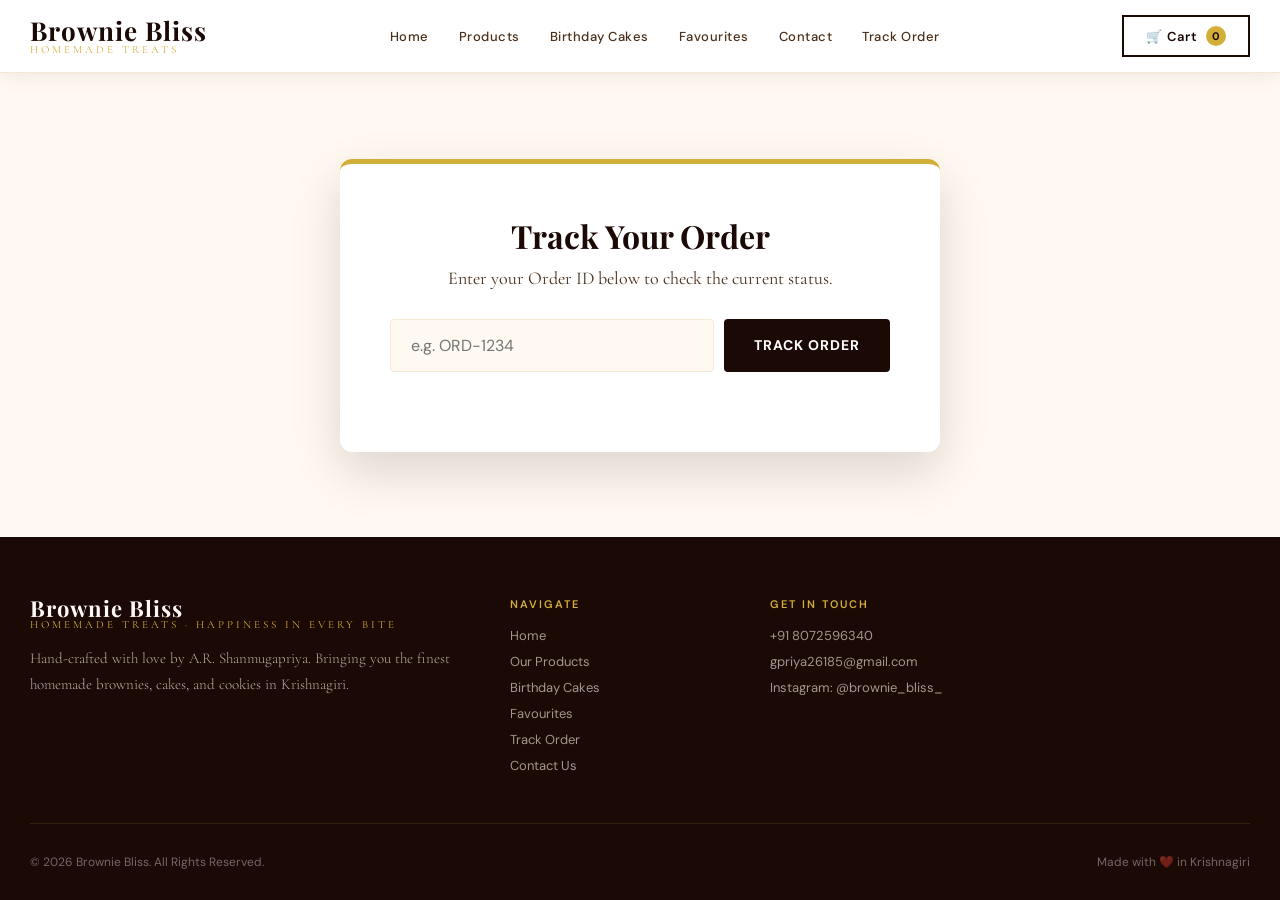
<file: public/track.html>
<!DOCTYPE html>
<html lang="en">

<head>
    <meta charset="UTF-8">
    <meta name="viewport" content="width=device-width, initial-scale=1.0">
    <title>Track Order - Brownie Bliss</title>
    <link
        href="https://fonts.googleapis.com/css2?family=Playfair+Display:ital,wght@0,400;0,600;0,700;1,400&family=Cormorant+Garamond:wght@300;400;500&family=DM+Sans:wght@300;400;500;700&display=swap"
        rel="stylesheet">
    <link rel="stylesheet" href="style.css">
</head>

<body class="track-page-body">

    <!-- HEADER -->
    <header>
        <div class="header-inner">
            <a href="index.html" class="logo">
                <span class="logo-name">Brownie Bliss</span>
                <span class="logo-sub">Homemade Treats</span>
            </a>
            <nav>
                <a href="index.html#home">Home</a>
                <a href="index.html#products">Products</a>
                <a href="index.html#birthday">Birthday Cakes</a>
                <a href="favourites.html">Favourites <span class="nav-count" data-favourites-count style="display:none">0</span></a>
                <a href="index.html#contact">Contact</a>
                <a href="track.html">Track Order</a>
            </nav>
            <div class="header-actions">
                <button class="cart-btn" onclick="openCart()">
                    🛒 Cart <span class="cart-count" id="cartBadge">0</span>
                </button>
            </div>
        </div>
    </header>

    <div class="track-content-wrapper">
        <div class="track-container">
            <h2>Track Your Order</h2>
            <p class="track-subtitle">Enter your Order ID below to check the current status.</p>

            <div class="track-input-group">
                <input type="text" id="orderIdInput" placeholder="e.g. ORD-1234" />
                <button onclick="trackOrder()">Track Order</button>
            </div>

            <div id="trackError" class="track-error"></div>

            <div id="result">
                <h3>Order <span id="resOrderId"></span></h3>

                <div class="result-row">
                    <strong>Status</strong>
                    <span id="resStatus" class="status-badge"></span>
                </div>
                <div class="result-row">
                    <strong>Date</strong>
                    <span id="resDate"></span>
                </div>

                <h4>Items</h4>
                <table class="receipt-table">
                    <tbody id="resItems"></tbody>
                    <tfoot>
                        <tr class="result-total">
                            <td>Total</td>
                            <td class="text-right">₹<span id="resTotal"></span></td>
                        </tr>
                    </tfoot>
                </table>
            </div>
        </div>
    </div>

    <!-- FOOTER -->
    <footer id="contact">
        <div class="footer-inner">
            <div class="footer-top">
                <div class="footer-brand">
                    <div class="logo">
                        <span class="logo-name">Brownie Bliss</span>
                        <span class="logo-sub">Homemade Treats · Happiness in every bite</span>
                    </div>
                    <p>Hand-crafted with love by A.R. Shanmugapriya. Bringing you the finest homemade brownies, cakes,
                        and cookies in Krishnagiri.</p>
                </div>
                <div class="footer-col">
                    <h4>Navigate</h4>
                    <a href="index.html#home">Home</a>
                    <a href="index.html#products">Our Products</a>
                    <a href="index.html#birthday">Birthday Cakes</a>
                    <a href="favourites.html">Favourites</a>
                    <a href="track.html">Track Order</a>
                    <a href="index.html#contact">Contact Us</a>
                </div>
                <div class="footer-col">
                    <h4>Get In Touch</h4>
                    <a href="tel:08072596340">+91 8072596340</a>
                    <a href="mailto:gpriya26185@gmail.com">gpriya26185@gmail.com</a>
                    <a href="https://instagram.com/brownie_bliss_" target="_blank">Instagram: @brownie_bliss_</a>
                </div>
            </div>
            <div class="footer-bottom">
                <span>© 2026 Brownie Bliss. All Rights Reserved.</span>
                <span>Made with ❤️ in Krishnagiri</span>
            </div>
        </div>
    </footer>

    <script src="script.js"></script>
</body>

</html>
</file>
<file: public/style.css>
html {
  scroll-behavior: smooth;
}

:root {
  --color-primary: #4A2C0A;
  --brown-mid: #3C1E14;
  --color-accent: #D2691E;
  --brand-red: #8B0000;
  --gold: #D4AF37;
  --gold-light: #F4E4BC;
  --cream: #FFF9F2;
  --cream-dark: #F5E8D0;
  --text-dark: #1a0f08;
  --text-mid: #4a2f1a;
  --white: #fff;
  --shadow-sm: 0 2px 4px rgba(26, 9, 5, 0.05);
  --shadow-md: 0 10px 30px rgba(26, 9, 5, 0.1);
  --shadow-lg: 0 20px 50px rgba(26, 9, 5, 0.15);
  --radius-sm: 4px;
  --radius-md: 12px;
  --radius-lg: 20px;
  --glass: rgba(255, 255, 255, 0.15);
  --glass-border: rgba(255, 255, 255, 0.2);
}

* {
  margin: 0;
  padding: 0;
  box-sizing: border-box;
}

body {
  background: var(--cream);
  color: var(--text-dark);
  font-family: 'DM Sans', sans-serif;
  overflow-x: hidden;
}

/* ANNOUNCEMENT BAR */
.announcement {
  background: var(--color-primary);
  color: var(--gold-light);
  text-align: center;
  padding: 10px 20px;
  font-size: 13px;
  letter-spacing: 1.5px;
  font-family: 'DM Sans', sans-serif;
  font-weight: 400;
}

/* HEADER */
header {
  background: var(--white);
  border-bottom: 1px solid var(--cream-dark);
  position: sticky;
  top: 0;
  z-index: 1000;
  box-shadow: 0 2px 20px rgba(44, 24, 16, 0.08);
}

.header-inner {
  max-width: 1300px;
  margin: 0 auto;
  padding: 0 30px;
  display: flex;
  align-items: center;
  justify-content: space-between;
  height: 72px;
}

.logo {
  display: flex;
  flex-direction: column;
  line-height: 1;
}

.logo-name {
  font-family: 'Playfair Display', serif;
  font-size: 26px;
  font-weight: 700;
  color: var(--color-primary);
  letter-spacing: 1px;
}

.logo-sub {
  font-family: 'Cormorant Garamond', serif;
  font-size: 11px;
  letter-spacing: 3px;
  color: var(--gold);
  text-transform: uppercase;
}

nav {
  display: flex;
  gap: 30px;
  align-items: center;
}

nav a {
  text-decoration: none;
  color: var(--text-mid);
  font-size: 13px;
  letter-spacing: 0.5px;
  font-weight: 500;
  transition: color 0.2s;
  position: relative;
}

nav a::after {
  content: '';
  position: absolute;
  bottom: -3px;
  left: 0;
  right: 0;
  height: 1px;
  background: var(--gold);
  transform: scaleX(0);
  transition: transform 0.25s;
}

nav a:hover::after {
  transform: scaleX(1);
}

nav a:hover {
  color: var(--color-primary);
}

.header-actions {
  display: flex;
  gap: 16px;
  align-items: center;
}

.cart-btn {
  position: relative;
  background: none;
  border: 2px solid var(--color-primary);
  color: var(--color-primary);
  padding: 9px 22px;
  font-family: 'DM Sans', sans-serif;
  font-size: 13px;
  font-weight: 600;
  letter-spacing: 1px;
  cursor: pointer;
  transition: all 0.2s;
  border-radius: 0;
  display: flex;
  align-items: center;
  gap: 8px;
}

.cart-btn:hover {
  background: var(--color-primary);
  color: var(--white);
}

.cart-count {
  background: var(--gold);
  color: var(--color-primary);
  border-radius: 50%;
  width: 20px;
  height: 20px;
  font-size: 11px;
  font-weight: 700;
  display: flex;
  align-items: center;
  justify-content: center;
}

/* HERO */
.hero {
  background: var(--color-primary);
  position: relative;
  overflow: hidden;
  min-height: 520px;
  display: flex;
  align-items: center;
}

.hero-bg {
  position: absolute;
  inset: 0;
  background:
    radial-gradient(ellipse at 30% 50%, rgba(201, 169, 110, 0.15) 0%, transparent 60%),
    radial-gradient(ellipse at 80% 20%, rgba(139, 69, 19, 0.3) 0%, transparent 50%),
    linear-gradient(135deg, #2C1810 0%, #3d1f10 50%, #1a0c06 100%);
}

.hero-pattern {
  position: absolute;
  inset: 0;
  opacity: 0.04;
  background-image: repeating-linear-gradient(45deg, var(--gold) 0, var(--gold) 1px, transparent 0, transparent 50%);
  background-size: 20px 20px;
}

.hero-content {
  position: relative;
  max-width: 1300px;
  margin: 0 auto;
  padding: 80px 30px;
  display: grid;
  grid-template-columns: 1fr 1fr;
  gap: 60px;
  align-items: center;
  width: 100%;
}

.hero-text {
  color: var(--white);
}

.hero-badge {
  display: inline-block;
  border: 1px solid var(--gold);
  color: var(--gold);
  font-size: 10px;
  letter-spacing: 3px;
  text-transform: uppercase;
  padding: 6px 16px;
  margin-bottom: 24px;
  font-family: 'DM Sans', sans-serif;
}

.hero-title {
  font-family: 'Playfair Display', serif;
  font-size: clamp(36px, 4vw, 56px);
  font-weight: 700;
  line-height: 1.15;
  color: var(--cream);
  margin-bottom: 20px;
}

.hero-title em {
  font-style: italic;
  color: var(--gold);
}

.hero-desc {
  font-family: 'Cormorant Garamond', serif;
  font-size: 18px;
  color: rgba(253, 246, 237, 0.7);
  line-height: 1.7;
  margin-bottom: 36px;
  font-weight: 300;
}

.hero-cta {
  display: inline-flex;
  align-items: center;
  gap: 12px;
  background: var(--gold);
  color: var(--color-primary);
  padding: 14px 36px;
  text-decoration: none;
  font-size: 13px;
  font-weight: 700;
  letter-spacing: 1.5px;
  text-transform: uppercase;
  transition: all 0.25s;
  font-family: 'DM Sans', sans-serif;
  cursor: pointer;
  border: none;
}

.hero-cta:hover {
  background: var(--cream);
  transform: translateY(-2px);
  box-shadow: 0 8px 24px rgba(0, 0, 0, 0.3);
}

.hero-visual {
  display: grid;
  grid-template-columns: 1fr 1fr;
  gap: 12px;
}

.hero-card {
  background: var(--glass);
  backdrop-filter: blur(14px);
  -webkit-backdrop-filter: blur(14px);
  border: 1px solid var(--glass-border);
  border-radius: var(--radius-md);
  overflow: hidden;
  cursor: pointer;
  transition: all 0.4s cubic-bezier(0.165, 0.84, 0.44, 1);
  box-shadow: var(--shadow-md);
}

.hero-card:hover {
  transform: translateY(-8px) scale(1.02);
  box-shadow: var(--shadow-lg);
  border-color: rgba(212, 175, 55, 0.4);
}

.hero-card:first-child {
  grid-column: span 2;
}

.hero-card img {
  width: 100%;
  height: 200px;
  object-fit: cover;
  display: block;
}

.hero-card:first-child img {
  height: 160px;
}

.hero-card-label {
  padding: 14px 18px;
  font-family: 'DM Sans', sans-serif;
  font-size: 13px;
  font-weight: 600;
  color: #fff;
  letter-spacing: 0.5px;
  background: linear-gradient(to bottom, rgba(0, 0, 0, 0), rgba(0, 0, 0, 0.4));
}

/* VALUES STRIP */
.values-strip {
  background: var(--brown-mid);
  padding: 28px 30px;
}

.values-inner {
  max-width: 1300px;
  margin: 0 auto;
  display: flex;
  justify-content: space-around;
  flex-wrap: wrap;
  gap: 20px;
}

.value-item {
  display: flex;
  align-items: center;
  gap: 12px;
  color: var(--cream);
}

.value-icon {
  font-size: 22px;
  opacity: 0.9;
}

.value-text strong {
  display: block;
  font-size: 13px;
  font-weight: 600;
  letter-spacing: 0.5px;
  font-family: 'DM Sans', sans-serif;
}

.value-text span {
  font-size: 11px;
  opacity: 0.65;
  font-family: 'Cormorant Garamond', serif;
  font-size: 13px;
}

/* SECTION TITLES */
.section-header {
  text-align: center;
  margin-bottom: 48px;
}

.section-label {
  font-family: 'DM Sans', sans-serif;
  font-size: 10px;
  letter-spacing: 4px;
  color: var(--gold);
  text-transform: uppercase;
  margin-bottom: 12px;
  display: block;
}

.section-title {
  font-family: 'Playfair Display', serif;
  font-size: clamp(28px, 3vw, 40px);
  font-weight: 600;
  color: var(--color-primary);
}

.section-title em {
  font-style: italic;
  color: var(--color-accent);
}

/* CATEGORIES */
.categories-section {
  padding: 80px 30px;
  max-width: 1300px;
  margin: 0 auto;
}

.categories-grid {
  display: grid;
  grid-template-columns: repeat(4, 1fr);
  gap: 20px;
}

.cat-card {
  position: relative;
  overflow: hidden;
  cursor: pointer;
  border-radius: var(--radius-md);
  box-shadow: var(--shadow-md);
  aspect-ratio: 3/4;
  transition: all 0.4s ease;
}

.cat-card:hover {
  transform: translateY(-5px);
  box-shadow: var(--shadow-lg);
}

.cat-card img {
  width: 100%;
  height: 100%;
  object-fit: cover;
  transition: transform 0.4s ease;
  display: block;
}

.cat-card:hover img {
  transform: scale(1.07);
}

.cat-overlay {
  position: absolute;
  inset: 0;
  background: linear-gradient(to top, rgba(44, 24, 16, 0.85) 0%, rgba(44, 24, 16, 0.1) 60%, transparent 100%);
  display: flex;
  flex-direction: column;
  justify-content: flex-end;
  padding: 24px 20px;
  transition: background 0.3s;
}

.cat-card:hover .cat-overlay {
  background: linear-gradient(to top, rgba(44, 24, 16, 0.95) 0%, rgba(44, 24, 16, 0.3) 60%, transparent 100%);
}

.cat-name {
  font-family: 'Playfair Display', serif;
  font-size: 20px;
  font-weight: 600;
  color: var(--white);
  margin-bottom: 6px;
}

.cat-count {
  font-size: 12px;
  color: var(--gold-light);
  letter-spacing: 1px;
  font-family: 'DM Sans', sans-serif;
}

.cat-arrow {
  position: absolute;
  top: 16px;
  right: 16px;
  width: 32px;
  height: 32px;
  background: rgba(255, 255, 255, 0.1);
  border: 1px solid rgba(255, 255, 255, 0.3);
  border-radius: 50%;
  display: flex;
  align-items: center;
  justify-content: center;
  color: white;
  font-size: 14px;
  opacity: 0;
  transition: opacity 0.2s;
}

.cat-card:hover .cat-arrow {
  opacity: 1;
}

/* PRODUCTS SECTION */
.products-section {
  background: var(--cream-dark);
  padding: 80px 30px;
}

.products-inner {
  max-width: 1300px;
  margin: 0 auto;
}

/* FILTER TABS */
.filter-tabs {
  display: flex;
  gap: 8px;
  justify-content: center;
  margin-bottom: 40px;
  flex-wrap: wrap;
}

.filter-tab {
  padding: 8px 20px;
  border: 1px solid var(--brown-mid);
  background: none;
  color: var(--brown-mid);
  font-family: 'DM Sans', sans-serif;
  font-size: 12px;
  letter-spacing: 1px;
  cursor: pointer;
  transition: all 0.2s;
  font-weight: 500;
}

.filter-tab.active,
.filter-tab:hover {
  background: var(--color-primary);
  color: var(--cream);
  border-color: var(--color-primary);
}

.products-grid {
  display: grid;
  grid-template-columns: repeat(auto-fit, minmax(260px, 1fr));
  gap: 24px;
}

/* Responsive adjustments */
@media (max-width: 768px) {
  .products-grid {
    grid-template-columns: repeat(2, 1fr);
  }
}

@media (max-width: 480px) {
  .products-grid {
    grid-template-columns: 1fr;
  }
}

.product-card {
  background: var(--white);
  border-radius: var(--radius-lg);
  overflow: hidden;
  box-shadow: var(--shadow-md);
  transition: transform 0.3s ease, box-shadow 0.3s ease;
  display: flex;
  flex-direction: column;
  height: 100%;
}

.product-card:hover {
  transform: translateY(-12px);
  box-shadow: var(--shadow-lg);
}

.product-img-wrap {
  position: relative;
  overflow: hidden;
  height: 0;
  padding-top: 75%; /* 4:3 aspect ratio */
}

.product-img-wrap img {
  position: absolute;
  top: 0;
  left: 0;
  width: 100%;
  height: 100%;
  object-fit: cover;
  transition: transform 0.4s;
}

.product-card:hover .product-img-wrap img {
  transform: scale(1.05);
}

.bestseller-badge {
  position: absolute;
  color: var(--color-primary);
  font-size: 10px;
  letter-spacing: 1px;
  text-transform: uppercase;
  padding: 5px 12px;
  font-weight: 700;
  font-family: 'DM Sans', sans-serif;
  border-radius: 30px;
  box-shadow: 0 4px 12px rgba(212, 175, 55, 0.4);
  z-index: 10;
}

.favorite-btn {
  position: absolute;
  top: 15px;
  right: 15px;
  width: 38px;
  height: 38px;
  border: 1px solid rgba(255, 255, 255, 0.7);
  background: rgba(255, 249, 242, 0.92);
  color: var(--brown-dark);
  border-radius: 50%;
  font-size: 22px;
  line-height: 1;
  cursor: pointer;
  z-index: 12;
  display: inline-flex;
  align-items: center;
  justify-content: center;
  box-shadow: 0 6px 18px rgba(26, 9, 5, 0.15);
  transition: transform 0.2s, background 0.2s, color 0.2s;
}

.favorite-btn:hover {
  transform: translateY(-2px) scale(1.04);
  background: var(--gold-light);
}

.favorite-btn.active {
  background: var(--gold);
  color: var(--brown-dark);
  border-color: var(--gold);
}

.favorite-btn-inline {
  position: static;
  flex: 0 0 auto;
  margin-left: 12px;
}

.birthday-title-row {
  display: flex;
  align-items: flex-start;
  justify-content: space-between;
  gap: 16px;
}

.hero-favourite-btn {
  display: inline-flex;
  align-items: center;
  justify-content: center;
  gap: 10px;
  margin-left: 14px;
  padding: 13px 22px;
  border: 1px solid rgba(212, 175, 55, 0.65);
  background: transparent;
  color: var(--gold-light);
  font-family: 'DM Sans', sans-serif;
  font-size: 12px;
  font-weight: 700;
  letter-spacing: 1.2px;
  text-transform: uppercase;
  cursor: pointer;
  transition: all 0.25s;
}

.hero-favourite-btn:hover,
.hero-favourite-btn.active {
  background: var(--gold);
  color: var(--brown-dark);
}

.nav-count {
  min-width: 18px;
  height: 18px;
  margin-left: 4px;
  border-radius: 50%;
  background: var(--gold);
  color: var(--brown-dark);
  font-size: 10px;
  font-weight: 700;
  align-items: center;
  justify-content: center;
  vertical-align: middle;
}

.product-info {
  padding: 18px 18px 20px;
}

.product-category {
  font-size: 10px;
  letter-spacing: 2px;
  color: var(--gold);
  text-transform: uppercase;
  font-family: 'DM Sans', sans-serif;
  margin-bottom: 6px;
}

.product-name {
  font-family: 'Playfair Display', serif;
  font-size: 16px;
  font-weight: 600;
  color: var(--color-primary);
  margin-bottom: 6px;
  line-height: 1.3;
}

.product-desc {
  font-family: 'DM Sans', sans-serif;
  font-size: 12px;
  color: var(--text-mid);
  margin-bottom: 12px;
  line-height: 1.4;
}

.product-price {
  font-family: 'DM Sans', sans-serif;
  font-size: 18px;
  font-weight: 700;
  color: var(--color-accent);
  margin-bottom: 14px;
}

.add-to-cart {
  width: 100%;
  padding: 14px;
  background: var(--color-primary);
  color: var(--cream);
  border: none;
  font-family: 'DM Sans', sans-serif;
  font-size: 11px;
  letter-spacing: 2px;
  text-transform: uppercase;
  font-weight: 700;
  cursor: pointer;
  transition: all 0.3s;
  display: flex;
  align-items: center;
  justify-content: center;
  gap: 8px;
  border-radius: var(--radius-sm);
}

.add-to-cart:hover {
  background: var(--brown-mid);
  gap: 12px;
  letter-spacing: 2.5px;
}

.add-to-cart.added {
  background: #2d6a2d;
  color: white;
}

/* FAVOURITES */
.favourites-page {
  background: var(--cream);
}

.favourites-hero {
  background: var(--cream-dark);
  padding: 70px 30px 56px;
  text-align: center;
  border-bottom: 1px solid rgba(92, 44, 26, 0.08);
}

.favourites-intro {
  max-width: 560px;
  margin: 16px auto 0;
  color: var(--text-mid);
  font-family: 'Cormorant Garamond', serif;
  font-size: 20px;
  line-height: 1.6;
}

.favourites-section {
  padding: 70px 30px 90px;
}

.favourites-group {
  margin-top: 56px;
}

.favourites-group:empty {
  display: none;
}

.favourite-bakeries-grid {
  display: grid;
  grid-template-columns: repeat(auto-fit, minmax(280px, 1fr));
  gap: 24px;
}

.favourite-bakery-card {
  display: grid;
  grid-template-columns: 190px 1fr;
  overflow: hidden;
  background: var(--white);
  border: 1px solid rgba(0, 0, 0, 0.03);
  border-radius: var(--radius-md);
  box-shadow: var(--shadow-sm);
}

.favourite-bakery-card img {
  width: 100%;
  height: 100%;
  min-height: 210px;
  object-fit: cover;
}

.favourite-bakery-info {
  padding: 24px;
}

.favourite-bakery-info h3 {
  font-family: 'Playfair Display', serif;
  font-size: 26px;
  color: var(--brown-dark);
  margin-bottom: 8px;
}

.favourite-bakery-info p {
  color: var(--text-mid);
  margin-bottom: 22px;
}

.favourite-remove {
  max-width: 220px;
}

.favourites-empty {
  max-width: 520px;
  margin: 0 auto;
  padding: 60px 30px;
  background: var(--white);
  border-top: 5px solid var(--gold);
  border-radius: var(--radius-md);
  box-shadow: var(--shadow-md);
  text-align: center;
}

.favourites-empty h2 {
  font-family: 'Playfair Display', serif;
  color: var(--brown-dark);
  margin-bottom: 10px;
}

.favourites-empty p {
  color: var(--text-mid);
  margin-bottom: 26px;
}

/* GIFTING BANNER */
.gifting-section {
  padding: 80px 30px;
  max-width: 1300px;
  margin: 0 auto;
  display: grid;
  grid-template-columns: 1fr 1fr;
  gap: 40px;
  align-items: center;
}

.gifting-text .section-header {
  text-align: left;
  margin-bottom: 24px;
}

.gifting-text p {
  font-family: 'Cormorant Garamond', serif;
  font-size: 18px;
  color: var(--text-mid);
  line-height: 1.8;
  margin-bottom: 30px;
  font-weight: 300;
}

.btn-outline {
  display: inline-block;
  padding: 12px 32px;
  border: 2px solid var(--color-primary);
  color: var(--color-primary);
  text-decoration: none;
  font-family: 'DM Sans', sans-serif;
  font-size: 12px;
  letter-spacing: 1.5px;
  text-transform: uppercase;
  font-weight: 600;
  transition: all 0.2s;
  cursor: pointer;
  background: none;
}

.btn-outline:hover {
  background: var(--color-primary);
  color: var(--cream);
}

.gifting-img {
  border-radius: 2px;
  overflow: hidden;
  box-shadow: var(--shadow);
}

.gifting-img img {
  width: 100%;
  height: 400px;
  object-fit: cover;
  display: block;
}

/* FOOTER */
footer {
  background: var(--color-primary);
  color: rgba(253, 246, 237, 0.7);
  padding: 60px 30px 30px;
}

.footer-inner {
  max-width: 1300px;
  margin: 0 auto;
}

.footer-top {
  display: grid;
  grid-template-columns: 2fr 1fr 1fr 1fr;
  gap: 40px;
  padding-bottom: 40px;
  border-bottom: 1px solid rgba(201, 169, 110, 0.15);
  margin-bottom: 30px;
}

.footer-brand .logo-name {
  color: var(--cream);
  font-size: 22px;
}

.footer-brand .logo-sub {
  color: var(--gold);
}

.footer-brand p {
  font-size: 13px;
  line-height: 1.7;
  margin-top: 16px;
  font-family: 'Cormorant Garamond', serif;
  font-size: 15px;
  font-weight: 300;
}

.footer-col h4 {
  font-family: 'DM Sans', sans-serif;
  font-size: 11px;
  letter-spacing: 2px;
  text-transform: uppercase;
  color: var(--gold);
  margin-bottom: 16px;
  font-weight: 600;
}

.footer-col a {
  display: block;
  color: rgba(253, 246, 237, 0.6);
  text-decoration: none;
  font-size: 13px;
  margin-bottom: 9px;
  transition: color 0.2s;
  font-family: 'DM Sans', sans-serif;
}

.footer-col a:hover {
  color: var(--gold-light);
}

.footer-bottom {
  display: flex;
  justify-content: space-between;
  align-items: center;
  font-size: 12px;
  color: rgba(253, 246, 237, 0.4);
  font-family: 'DM Sans', sans-serif;
}

html {
  scroll-behavior: smooth;
}

#contact:target {
  animation: contactHighlight 1s ease;
}

@keyframes contactHighlight {
  0% {
    box-shadow: 0 0 0 9999px rgba(201, 169, 110, 0.08);
  }

  100% {
    box-shadow: none;
  }
}

/* CART SIDEBAR */
.cart-overlay {
  position: fixed;
  inset: 0;
  background: rgba(0, 0, 0, 0.5);
  z-index: 2000;
  opacity: 0;
  pointer-events: none;
  transition: opacity 0.3s;
}

.cart-overlay.open {
  opacity: 1;
  pointer-events: all;
}

.cart-sidebar {
  position: fixed;
  top: 0;
  right: 0;
  bottom: 0;
  width: 400px;
  background: var(--white);
  z-index: 2001;
  transform: translateX(100%);
  transition: transform 0.35s cubic-bezier(0.4, 0, 0.2, 1);
  display: flex;
  flex-direction: column;
  box-shadow: -8px 0 40px rgba(0, 0, 0, 0.2);
}

.cart-sidebar.open {
  transform: translateX(0);
}

.cart-header {
  padding: 24px 24px 20px;
  border-bottom: 1px solid var(--cream-dark);
  display: flex;
  justify-content: space-between;
  align-items: center;
  background: var(--brown-dark);
  color: var(--cream);
}

.cart-title {
  font-family: 'Playfair Display', serif;
  font-size: 20px;
  font-weight: 600;
}

.cart-close {
  background: none;
  border: none;
  color: var(--cream);
  font-size: 24px;
  cursor: pointer;
  line-height: 1;
  padding: 4px;
  transition: color 0.2s;
}

.cart-close:hover {
  color: var(--gold);
}

.cart-items {
  flex: 1;
  overflow-y: auto;
  padding: 20px 24px;
}

.cart-empty {
  text-align: center;
  padding: 60px 20px;
  color: var(--text-mid);
  font-family: 'Cormorant Garamond', serif;
  font-size: 18px;
  opacity: 0.6;
}

.cart-empty-icon {
  font-size: 48px;
  margin-bottom: 16px;
  display: block;
}

.cart-item {
  display: grid;
  grid-template-columns: 70px 1fr auto;
  gap: 14px;
  align-items: center;
  padding: 14px 0;
  border-bottom: 1px solid var(--cream-dark);
  animation: slideIn 0.2s ease;
}

@keyframes slideIn {
  from {
    opacity: 0;
    transform: translateX(10px);
  }

  to {
    opacity: 1;
    transform: translateX(0);
  }
}

.cart-item img {
  width: 70px;
  height: 70px;
  object-fit: cover;
  border-radius: 2px;
}

.cart-item-name {
  font-family: 'Playfair Display', serif;
  font-size: 14px;
  font-weight: 600;
  color: var(--brown-dark);
  margin-bottom: 4px;
}

.cart-item-price {
  font-size: 13px;
  color: var(--brown-warm);
  font-weight: 600;
  font-family: 'DM Sans', sans-serif;
}

.cart-qty {
  display: flex;
  align-items: center;
  gap: 8px;
  margin-top: 8px;
}

.qty-btn {
  width: 26px;
  height: 26px;
  border: 1px solid var(--brown-mid);
  background: none;
  color: var(--brown-dark);
  cursor: pointer;
  font-size: 14px;
  display: flex;
  align-items: center;
  justify-content: center;
  transition: all 0.15s;
  font-family: 'DM Sans', sans-serif;
}

.qty-btn:hover {
  background: var(--brown-dark);
  color: white;
  border-color: var(--brown-dark);
}

.qty-num {
  font-size: 14px;
  font-weight: 600;
  min-width: 20px;
  text-align: center;
  font-family: 'DM Sans', sans-serif;
}

.cart-item-remove {
  background: none;
  border: none;
  color: #ccc;
  cursor: pointer;
  font-size: 16px;
  padding: 4px;
  transition: color 0.15s;
  align-self: flex-start;
}

.cart-item-remove:hover {
  color: #e53e3e;
}

.cart-footer {
  padding: 20px 24px 28px;
  border-top: 1px solid var(--cream-dark);
  background: var(--cream);
}

.cart-total {
  display: flex;
  justify-content: space-between;
  align-items: center;
  margin-bottom: 18px;
}

.cart-total-label {
  font-family: 'DM Sans', sans-serif;
  font-size: 13px;
  color: var(--text-mid);
  letter-spacing: 1px;
  text-transform: uppercase;
  font-weight: 600;
}

.cart-total-amt {
  font-family: 'Playfair Display', serif;
  font-size: 22px;
  font-weight: 700;
  color: var(--brown-dark);
}

.whatsapp-btn {
  width: 100%;
  padding: 16px;
  background: #25D366;
  color: white;
  border: none;
  font-family: 'DM Sans', sans-serif;
  font-size: 14px;
  font-weight: 700;
  letter-spacing: 1px;
  text-transform: uppercase;
  cursor: pointer;
  display: flex;
  align-items: center;
  justify-content: center;
  gap: 12px;
  transition: all 0.2s;
  border-radius: 2px;
  box-shadow: 0 4px 16px rgba(37, 211, 102, 0.3);
}

.whatsapp-btn:hover {
  background: #20b95a;
  transform: translateY(-1px);
  box-shadow: 0 6px 24px rgba(37, 211, 102, 0.4);
}

.whatsapp-icon {
  font-size: 20px;
}

.whatsapp-note {
  text-align: center;
  font-size: 11px;
  color: var(--text-mid);
  opacity: 0.6;
  margin-top: 10px;
  font-family: 'DM Sans', sans-serif;
}

/* TOAST */
.toast {
  position: fixed;
  bottom: 24px;
  right: 24px;
  background: var(--brown-dark);
  color: var(--cream);
  padding: 14px 20px;
  font-family: 'DM Sans', sans-serif;
  font-size: 13px;
  font-weight: 500;
  border-left: 3px solid var(--gold);
  z-index: 3000;
  transform: translateY(80px);
  opacity: 0;
  transition: all 0.3s cubic-bezier(0.4, 0, 0.2, 1);
  display: flex;
  align-items: center;
  gap: 10px;
  max-width: 300px;
  box-shadow: 0 4px 24px rgba(0, 0, 0, 0.2);
}

.toast.show {
  transform: translateY(0);
  opacity: 1;
}

/* WHATSAPP PHONE MODAL */
.phone-modal-overlay {
  position: fixed;
  inset: 0;
  background: rgba(0, 0, 0, 0.6);
  z-index: 3000;
  display: flex;
  align-items: center;
  justify-content: center;
  opacity: 0;
  pointer-events: none;
  transition: opacity 0.3s;
}

.phone-modal-overlay.open {
  opacity: 1;
  pointer-events: all;
}

.phone-modal {
  background: white;
  padding: 40px 36px;
  max-width: 420px;
  width: 90%;
  box-shadow: 0 20px 60px rgba(0, 0, 0, 0.3);
  transform: scale(0.9);
  transition: transform 0.3s;
}

.phone-modal-overlay.open .phone-modal {
  transform: scale(1);
}

.phone-modal h3 {
  font-family: 'Playfair Display', serif;
  font-size: 22px;
  color: var(--brown-dark);
  margin-bottom: 8px;
}

.phone-modal p {
  font-size: 14px;
  color: var(--text-mid);
  margin-bottom: 24px;
  font-family: 'Cormorant Garamond', serif;
  font-size: 16px;
}

.phone-input-wrap {
  display: flex;
  border: 2px solid var(--cream-dark);
  transition: border-color 0.2s;
  margin-bottom: 16px;
}

.phone-input-wrap:focus-within {
  border-color: var(--gold);
}

.phone-prefix {
  padding: 12px 14px;
  background: var(--cream-dark);
  color: var(--text-mid);
  font-family: 'DM Sans', sans-serif;
  font-size: 14px;
  font-weight: 600;
}

.phone-input {
  flex: 1;
  padding: 12px 14px;
  border: none;
  outline: none;
  font-family: 'DM Sans', sans-serif;
  font-size: 15px;
  color: var(--brown-dark);
  background: white;
}

.modal-actions {
  display: flex;
  gap: 12px;
}

.modal-cancel {
  flex: 1;
  padding: 12px;
  background: none;
  border: 1px solid var(--cream-dark);
  color: var(--text-mid);
  font-family: 'DM Sans', sans-serif;
  font-size: 13px;
  cursor: pointer;
  transition: all 0.2s;
}

.modal-cancel:hover {
  border-color: var(--brown-dark);
}

.modal-confirm {
  flex: 2;
  padding: 12px;
  background: #25D366;
  color: white;
  border: none;
  font-family: 'DM Sans', sans-serif;
  font-size: 13px;
  font-weight: 700;
  cursor: pointer;
  transition: all 0.2s;
  display: flex;
  align-items: center;
  justify-content: center;
  gap: 8px;
  letter-spacing: 0.5px;
}

.modal-confirm:hover {
  background: #20b95a;
}

/* RESPONSIVE */
@media (max-width: 1024px) {
  .hero-content {
    grid-template-columns: 1fr;
    gap: 40px;
    text-align: center;
  }

  .hero-text {
    display: flex;
    flex-direction: column;
    align-items: center;
  }

  .hero-favourite-btn {
    margin: 14px 0 0;
  }

  .hero-visual {
    max-width: 600px;
    margin: 0 auto;
  }

  .admin-body {
    margin: 20px auto;
  }
}

@media (max-width: 900px) {
  .categories-grid {
    grid-template-columns: repeat(2, 1fr);
  }

  .products-grid {
    grid-template-columns: repeat(2, 1fr);
  }

  .favourite-bakery-card {
    grid-template-columns: 1fr;
  }

  .footer-top {
    grid-template-columns: repeat(2, 1fr);
  }

  .gifting-section {
    grid-template-columns: 1fr;
    text-align: center;
  }

  .gifting-text .section-header {
    text-align: center;
  }

  nav {
    display: none;
  }

  .cart-sidebar {
    width: 100%;
  }

  .admin-nav .nav-links {
    display: none;
  }
}

@media (max-width: 600px) {
  /* Footer Mobile Fix */
footer {
    overflow-x: hidden;
}

.footer-inner {
    overflow-x: hidden;
    padding: 0 15px;
}

.footer-top {
    grid-template-columns: 1fr !important;
    gap: 20px;
}
.btn, button {
    white-space: nowrap;
}

.footer-col a {
    word-break: break-word;
    overflow-wrap: break-word;
    white-space: normal;
}

.footer-brand p {
    word-break: break-word;
}

.footer-bottom {
    flex-direction: column;
    text-align: center;
    gap: 8px;
    word-break: break-word;
}
.footer-col a {
    word-break: break-all;
    font-size: 13px;
}
  .header-inner {
    padding: 0 15px;
  }

  .logo-name {
    font-size: 20px;
  }

  .hero-title {
    font-size: 32px;
  }

  .products-grid {
    grid-template-columns: 1fr;
    gap: 16px;
  }

  .birthday-title-row {
    align-items: center;
  }

  .categories-grid {
    grid-template-columns: 1fr;
  }

  .values-inner {
    justify-content: flex-start;
    overflow-x: auto;
    padding-bottom: 10px;
  }

  .value-item {
    flex-shrink: 0;
  }

  /* Admin Mobile Adjustments */
  .panel-head {
    flex-direction: column;
    align-items: flex-start;
  }

  .orders-filter {
    width: 100%;
    overflow-x: auto;
    display: flex;
    padding-bottom: 8px;
  }

  .of-btn {
    white-space: nowrap;
  }

  .orders-table {
    display: block;
    overflow-x: auto;
  }

  .stat-card {
    padding: 16px;
  }

  .stat-value {
    font-size: 24px;
  }

  .checkout-modal,
  .detail-modal,
  .receipt-modal {
    width: 95%;
    margin: 10px;
  }

  .detail-modal-body {
    padding: 15px;
  }

  .info-grid {
    grid-template-columns: 1fr;
  }
}

/* --- CHECKOUT MODAL --- */
.checkout-overlay {
  position: fixed;
  inset: 0;
  background: rgba(26, 9, 5, 0.4);
  backdrop-filter: blur(4px);
  -webkit-backdrop-filter: blur(4px);
  z-index: 3000;
  display: flex;
  align-items: center;
  justify-content: center;
  opacity: 0;
  pointer-events: none;
  transition: opacity 0.3s;
}

.checkout-overlay.open {
  opacity: 1;
  pointer-events: all;
}

.checkout-modal {
  background: var(--white);
  width: 90%;
  max-width: 480px;
  border-radius: 4px;
  overflow: hidden;
  box-shadow: 0 40px 100px rgba(0, 0, 0, 0.4);
  transform: translateY(20px);
  transition: transform 0.3s;
}

.checkout-overlay.open .checkout-modal {
  transform: translateY(0);
}

.checkout-head {
  padding: 24px 30px;
  border-bottom: 1px solid var(--cream-dark);
  display: flex;
  justify-content: space-between;
  align-items: center;
  background: #faf7f2;
}

.checkout-steps {
  display: flex;
  align-items: center;
  gap: 10px;
}

.step-indicator {
  width: 24px;
  height: 24px;
  border-radius: 50%;
  background: var(--cream-dark);
  color: var(--text-mid);
  font-size: 11px;
  font-weight: 700;
  display: flex;
  align-items: center;
  justify-content: center;
}

.step-indicator.active {
  background: var(--gold);
  color: var(--brown-dark);
}

.step-indicator.done {
  background: var(--brown-dark);
  color: var(--white);
}

.step-line {
  width: 20px;
  height: 2px;
  background: var(--cream-dark);
}

.checkout-close {
  background: none;
  border: none;
  font-size: 20px;
  cursor: pointer;
  color: var(--text-mid);
}

.checkout-body {
  padding: 36px 40px;
}

.checkout-title {
  font-family: 'Playfair Display', serif;
  font-size: 24px;
  color: var(--brown-dark);
  margin-bottom: 8px;
}

.checkout-subtitle {
  font-size: 14px;
  color: var(--text-mid);
  opacity: 0.7;
  margin-bottom: 28px;
}

.form-group {
  margin-bottom: 20px;
}

.form-group label {
  display: block;
  font-size: 11px;
  text-transform: uppercase;
  color: var(--gold);
  letter-spacing: 1px;
  margin-bottom: 8px;
  font-weight: 700;
}

.form-group input,
.form-group textarea {
  width: 100%;
  padding: 12px 16px;
  border: 1px solid var(--cream-dark);
  border-radius: 2px;
  font-family: 'DM Sans', sans-serif;
  font-size: 14px;
  outline: none;
  transition: border-color 0.2s;
}

.form-group input:focus,
.form-group textarea:focus {
  border-color: var(--gold);
}

.phone-input-group {
  display: flex;
  border: 1px solid var(--cream-dark);
}

.phone-input-group .prefix {
  padding: 12px 14px;
  background: #fdf6ed;
  font-size: 14px;
  font-weight: 700;
  color: var(--brown-mid);
}

.phone-input-group input {
  border: none;
}

.otp-container {
  display: flex;
  gap: 10px;
  margin-bottom: 24px;
}

.otp-box {
  width: 100%;
  aspect-ratio: 1;
  text-align: center;
  font-size: 24px;
  font-weight: 700;
  border: 1px solid var(--cream-dark);
  outline: none;
  border-radius: 4px;
}

.otp-box:focus {
  border-color: var(--gold);
  background: #fffcf8;
}

.hidden {
  display: none;
}

.text-link {
  background: none;
  border: none;
  color: var(--gold);
  font-size: 13px;
  text-decoration: underline;
  cursor: pointer;
  margin-top: 20px;
  display: block;
  width: 100%;
}

.confirm-summary {
  background: #faf7f2;
  padding: 24px;
  border-radius: 4px;
  margin-bottom: 28px;
}

.confirm-section {
  margin-bottom: 20px;
}

.confirm-section label {
  display: block;
  font-size: 10px;
  text-transform: uppercase;
  color: var(--gold);
  letter-spacing: 1.5px;
  margin-bottom: 8px;
  font-weight: 700;
}

.confirm-row {
  display: flex;
  justify-content: space-between;
  font-size: 13px;
  margin-bottom: 6px;
}

.confirm-total {
  margin-top: 15px;
  padding-top: 15px;
  border-top: 1px solid var(--cream-dark);
  display: flex;
  justify-content: space-between;
  align-items: center;
}

.confirm-total strong {
  font-size: 20px;
  color: var(--brown-dark);
  font-family: 'Playfair Display', serif;
}

.demo-note {
  background: #fdf6ed;
  border: 1px solid var(--gold);
  padding: 10px;
  font-size: 12px;
  text-align: center;
  color: var(--brown-dark);
}


/* --- ADMIN PANEL STYLES --- */
.admin-page {
  background: #fdfbf8;
}

.admin-nav {
  background: var(--brown-dark);
  padding: 15px 30px;
  display: flex;
  justify-content: space-between;
  align-items: center;
  color: var(--white);
  box-shadow: 0 4px 20px rgba(0, 0, 0, 0.2);
  position: sticky;
  top: 0;
  z-index: 1000;
}

.admin-badge {
  background: var(--gold);
  color: var(--brown-dark);
  padding: 4px 10px;
  font-size: 10px;
  font-weight: 700;
  letter-spacing: 1.5px;
  border-radius: 2px;
}

.admin-body {
  max-width: 1400px;
  margin: 40px auto;
  padding: 0 30px;
}

/* STATS */
.stats-grid {
  display: grid;
  grid-template-columns: repeat(auto-fit, minmax(240px, 1fr));
  gap: 20px;
  margin-bottom: 40px;
}

.stat-card {
  background: var(--white);
  padding: 24px;
  border-radius: 4px;
  box-shadow: 0 2px 12px rgba(44, 24, 16, 0.05);
  border-bottom: 3px solid var(--cream-dark);
}

.stat-label {
  font-size: 12px;
  text-transform: uppercase;
  letter-spacing: 1px;
  color: var(--text-mid);
  opacity: 0.7;
  display: flex;
  justify-content: space-between;
  align-items: center;
  margin-bottom: 12px;
  font-weight: 600;
}

.stat-value {
  font-family: 'Playfair Display', serif;
  font-size: 32px;
  font-weight: 700;
  color: var(--brown-dark);
}

/* ORDERS TABLE */
.orders-panel {
  background: var(--white);
  border-radius: 4px;
  box-shadow: 0 4px 24px rgba(44, 24, 16, 0.08);
  overflow: hidden;
}

.panel-head {
  padding: 30px;
  border-bottom: 1px solid var(--cream-dark);
  display: flex;
  justify-content: space-between;
  align-items: center;
  flex-wrap: wrap;
  gap: 20px;
}

.panel-head h2 {
  font-family: 'Playfair Display', serif;
  color: var(--brown-dark);
}

.of-btn {
  padding: 8px 16px;
  border: 1px solid var(--cream-dark);
  background: none;
  font-family: 'DM Sans', sans-serif;
  font-size: 12px;
  cursor: pointer;
  transition: all 0.2s;
  color: var(--text-mid);
}

.of-btn.active {
  background: var(--brown-dark);
  color: var(--white);
  border-color: var(--brown-dark);
}

.orders-table {
  width: 100%;
  border-collapse: collapse;
  font-family: 'DM Sans', sans-serif;
}

.orders-table th {
  background: #faf7f2;
  text-align: left;
  padding: 16px 20px;
  font-size: 11px;
  text-transform: uppercase;
  letter-spacing: 1px;
  color: var(--gold);
  border-bottom: 1px solid var(--cream-dark);
}

.orders-table td {
  padding: 18px 20px;
  border-bottom: 1px solid #f9f5ef;
  font-size: 14px;
  color: var(--text-dark);
}

.order-id {
  font-weight: 700;
  color: var(--brown-mid);
  font-family: monospace;
  background: #f5f0e8;
  padding: 4px 8px;
  border-radius: 4px;
}

.customer-name {
  font-weight: 600;
  margin-bottom: 2px;
}

.customer-phone {
  font-size: 12px;
  opacity: 0.6;
}

.status-pill {
  padding: 4px 10px;
  border-radius: 20px;
  font-size: 11px;
  font-weight: 700;
  text-transform: uppercase;
}

.pay-paid {
  background: #e6fcf5;
  color: #0ca678;
}

.pay-unpaid {
  background: #fff5f5;
  color: #fa5252;
}

.status-select {
  padding: 6px 12px;
  border-radius: 4px;
  border: 1px solid var(--cream-dark);
  font-family: 'DM Sans', sans-serif;
  background: white;
  outline: none;
}

.action-row {
  display: flex;
  gap: 8px;
}

.btn-confirm {
  background: #25D366;
  color: white;
  border: none;
  padding: 6px 12px;
  border-radius: 4px;
  font-size: 12px;
  font-weight: 600;
  cursor: pointer;
}

.btn-view {
  background: var(--brown-mid);
  color: white;
  border: none;
  padding: 6px 12px;
  border-radius: 4px;
  font-size: 12px;
  font-weight: 600;
  cursor: pointer;
}

/* MODALS */
.detail-modal-overlay {
  position: fixed;
  inset: 0;
  background: rgba(26, 9, 5, 0.8);
  backdrop-filter: blur(4px);
  z-index: 2000;
  display: flex;
  align-items: center;
  justify-content: center;
  opacity: 0;
  pointer-events: none;
  transition: opacity 0.3s;
}

.detail-modal-overlay.open {
  opacity: 1;
  pointer-events: all;
}

.detail-modal {
  background: white;
  width: 90%;
  max-width: 650px;
  border-radius: 4px;
  overflow: hidden;
  box-shadow: 0 40px 100px rgba(0, 0, 0, 0.4);
  transform: translateY(20px);
  transition: transform 0.3s;
}

.detail-modal-overlay.open .detail-modal {
  transform: translateY(0);
}

.detail-modal-head {
  padding: 24px 30px;
  background: #faf7f2;
  border-bottom: 1px solid var(--cream-dark);
  display: flex;
  justify-content: space-between;
  align-items: center;
}

.detail-modal-body {
  padding: 30px;
  max-height: 70vh;
  overflow-y: auto;
}

.detail-modal-foot {
  padding: 24px 30px;
  border-top: 1px solid var(--cream-dark);
  background: #faf7f2;
}

.info-grid {
  display: grid;
  grid-template-columns: 1fr 1fr;
  gap: 24px;
  margin-bottom: 30px;
}

.info-item label {
  display: block;
  font-size: 11px;
  text-transform: uppercase;
  color: var(--gold);
  letter-spacing: 1px;
  margin-bottom: 6px;
  font-weight: 700;
}

.info-item span {
  font-family: 'DM Sans', sans-serif;
  font-size: 15px;
  color: var(--brown-dark);
}

.items-list h4 {
  font-family: 'Playfair Display', serif;
  margin-bottom: 16px;
  border-bottom: 1px solid var(--cream-dark);
  padding-bottom: 8px;
}

.item-row {
  display: flex;
  justify-content: space-between;
  padding: 10px 0;
  font-size: 14px;
  border-bottom: 1px dashed #eee;
}

.items-total {
  margin-top: 20px;
  padding-top: 15px;
  border-top: 2px solid var(--brown-dark);
  display: flex;
  justify-content: space-between;
  font-weight: 700;
  font-size: 18px;
  color: var(--brown-dark);
}

/* RECEIPT SPECIFIC */
.receipt-container {
  padding: 20px;
  background: white;
  border: 1px solid #eee;
  font-family: 'DM Sans', sans-serif;
}

.receipt-head {
  text-align: center;
  margin-bottom: 30px;
}

.receipt-head h2 {
  font-family: 'Playfair Display', serif;
  font-size: 28px;
  color: var(--brown-dark);
}

.receipt-row {
  display: flex;
  justify-content: space-between;
  margin-bottom: 8px;
  font-size: 13px;
}

.receipt-divider {
  margin: 15px 0;
  border: none;
  border-top: 1px dashed #ccc;
}

.receipt-row.total {
  margin-top: 15px;
  font-size: 16px;
  font-weight: 700;
}

.receipt-stamp {
  display: inline-block;
  border: 4px solid #198754;
  color: #198754;
  padding: 5px 15px;
  font-weight: 900;
  transform: rotate(-15deg);
  opacity: 0.6;
  border-radius: 8px;
}

.receipt-foot {
  margin-top: 30px;
  text-align: center;
  font-size: 12px;
  color: #888;
  line-height: 1.6;
}

@media print {
  .no-print {
    display: none !important;
  }

  body {
    background: white;
    padding: 0;
  }

  .receipt-container {
    border: none;
    padding: 0;
  }
}

/* ADMIN SIDEBAR */
.sidebar-overlay {
  position: fixed;
  inset: 0;
  background: rgba(0, 0, 0, 0.6);
  z-index: 2000;
  opacity: 0;
  pointer-events: none;
  transition: opacity 0.3s;
}

.sidebar-overlay.open {
  opacity: 1;
  pointer-events: all;
}

.admin-sidebar {
  position: fixed;
  top: 0;
  left: -280px;
  bottom: 0;
  width: 280px;
  background: var(--brown-dark);
  z-index: 2001;
  display: flex;
  flex-direction: column;
  transition: transform 0.3s cubic-bezier(0.4, 0, 0.2, 1);
  box-shadow: 10px 0 30px rgba(0, 0, 0, 0.3);
}

.admin-sidebar.open {
  transform: translateX(280px);
}

.sidebar-header {
  padding: 24px;
  display: flex;
  justify-content: space-between;
  align-items: center;
  border-bottom: 1px solid rgba(255, 255, 255, 0.1);
}

.sidebar-links {
  flex: 1;
  padding: 24px 0;
  display: flex;
  flex-direction: column;
}

.sidebar-nav-btn {
  background: none;
  border: none;
  color: rgba(253, 246, 237, 0.7);
  font-size: 14px;
  cursor: pointer;
  font-family: 'DM Sans', sans-serif;
  font-weight: 600;
  padding: 16px 24px;
  text-align: left;
  transition: all 0.2s;
  display: block;
  width: 100%;
}

.sidebar-nav-btn:hover {
  background: rgba(255, 255, 255, 0.05);
  color: white;
}

.sidebar-nav-btn.active {
  color: var(--gold);
  background: rgba(212, 175, 55, 0.1);
  border-left: 4px solid var(--gold);
  padding-left: 20px;
}

.sidebar-footer {
  padding: 24px;
  border-top: 1px solid rgba(255, 255, 255, 0.1);
}

/* TRACK ORDER SPECIFIC */
.track-page-body {
  font-family: 'DM Sans', sans-serif;
  background: var(--cream);
  min-height: 100vh;
  display: flex;
  flex-direction: column;
}

.track-content-wrapper {
  flex: 1;
  display: flex;
  align-items: center;
  justify-content: center;
  padding: 60px 20px;
}

.track-container {
  width: 100%;
  max-width: 600px;
  background: var(--white);
  padding: 50px;
  border-radius: var(--radius-md);
  box-shadow: var(--shadow-lg);
  border-top: 5px solid var(--gold);
}

.track-container h2 {
  font-family: 'Playfair Display', serif;
  font-size: 32px;
  color: var(--brown-dark);
  margin-bottom: 10px;
  text-align: center;
}

.track-subtitle {
  color: var(--text-mid);
  margin-bottom: 30px;
  text-align: center;
  font-family: 'Cormorant Garamond', serif;
  font-size: 18px;
}

.track-input-group {
  display: flex;
  gap: 10px;
  margin-bottom: 30px;
}

.track-container input {
  flex: 1;
  padding: 15px 20px;
  border: 1px solid var(--cream-dark);
  border-radius: var(--radius-sm);
  font-size: 16px;
  font-family: 'DM Sans', sans-serif;
  outline: none;
  background: var(--cream);
  color: var(--brown-dark);
}

.track-container input:focus {
  border-color: var(--gold);
  background: var(--white);
}

.track-container button {
  padding: 15px 30px;
  background: var(--brown-dark);
  color: var(--white);
  border: none;
  border-radius: var(--radius-sm);
  cursor: pointer;
  font-size: 14px;
  font-weight: 700;
  letter-spacing: 1px;
  text-transform: uppercase;
  font-family: 'DM Sans', sans-serif;
  transition: all 0.3s;
}

.track-container button:hover {
  background: var(--brown-warm);
  transform: translateY(-2px);
  box-shadow: 0 4px 12px rgba(0, 0, 0, 0.15);
}

#result {
  margin-top: 20px;
  display: none;
  background: var(--cream);
  padding: 30px;
  border-radius: var(--radius-sm);
  border: 1px solid var(--cream-dark);
}

#result h3 {
  font-family: 'Playfair Display', serif;
  color: var(--brown-dark);
  font-size: 24px;
  margin-bottom: 20px;
  border-bottom: 1px solid var(--cream-dark);
  padding-bottom: 10px;
}

.result-row {
  display: flex;
  margin-bottom: 12px;
  font-size: 15px;
  align-items: center;
}

.result-row strong {
  width: 90px;
  color: var(--gold);
  text-transform: uppercase;
  font-size: 11px;
  letter-spacing: 1px;
  font-weight: 700;
}

.status-badge {
  display: inline-block;
  display: inline-flex;
  align-items: center;
  gap: 6px;
  padding: 6px 14px;
  border-radius: 30px;
  font-weight: 700;
  font-size: 11px;
  letter-spacing: 1px;
  text-transform: uppercase;
}

.status-pending {
  background: #ffe0b2;
  color: #e65100;
}

.status-confirmed {
  background: #c8e6c9;
  color: #2e7d32;
}

.status-delivered {
  background: #bbdefb;
  color: #1565c0;
  border: 1px solid transparent;
}

.status-pending {
  background: #fdf6ed;
  color: #b8860b;
  border-color: #f2d8a7;
}

.status-confirmed {
  background: #f0fdf4;
  color: #166534;
  border-color: #bbf7d0;
}

.status-preparing {
  background: #f5ebe6;
  color: #5c2c1a;
  border-color: #e1c5ba;
}

.status-delivered {
  background: #eff6ff;
  color: #1e40af;
  border-color: #bfdbfe;
}

.status-cancelled {
  background: #fef2f2;
  color: #991b1b;
  border-color: #fecaca;
}

#result h4 {
  font-family: 'DM Sans', sans-serif;
  color: var(--gold);
  font-size: 11px;
  letter-spacing: 1px;
  text-transform: uppercase;
  margin: 25px 0 15px;
  font-weight: 700;
}

.item-list {
  list-style: none;
  padding: 0;
  margin: 0 0 20px;
  background: var(--white);
  border-radius: var(--radius-sm);
  border: 1px solid var(--cream-dark);
}

.item-list li {
  padding: 12px 15px;
  border-bottom: 1px solid var(--cream-dark);
  font-size: 14px;
}

.item-list li:last-child {
  border-bottom: none;
}

/* Receipt Table Structure */
.receipt-table {
  width: 100%;
  border-collapse: collapse;
  margin-top: 10px;
}

.receipt-table td {
  padding: 8px 0;
  border-bottom: 1px dashed var(--cream-dark);
}

.receipt-table .text-right {
  text-align: right;
}

.track-item-price {
  font-weight: 600;
  color: var(--brown-warm);
}

.result-total td {
  font-family: 'Playfair Display', serif;
  font-size: 22px;
  font-weight: 700;
  color: var(--brown-dark);
  border-bottom: none;
  border-top: 2px solid var(--brown-dark);
  padding-top: 15px;
}

/* Header standardisation */
a.logo {
  text-decoration: none;
}


/* Toast Track Link */
.toast-track-link {
  text-decoration: underline;
  font-weight: bold;
  color: inherit;
  margin-left: 10px;
}

/* Track Error Message */
.track-error {
  display: none;
  background: #fdeaea;
  color: #d32f2f;
  padding: 15px;
  border-radius: var(--radius-sm);
  border: 1px solid #ffcdd2;
  margin-top: -15px;
  margin-bottom: 20px;
  text-align: center;
  font-size: 14px;
  font-weight: 500;
}
.menu-toggle{
  display:none;
  background:none;
  border:none;
  font-size:28px;
  cursor:pointer;
  color:var(--brown-dark);
}

.mobile-menu{
  display:none;
  flex-direction:column;
  background:white;
  padding:15px;
  position: sticky; 
  top: 0;            
  z-index: 999; 
}
.mobile-menu.show {
  display: flex !important;
  flex-direction: column;
}

.mobile-menu a{
  text-decoration:none;
  color:var(--brown-dark);
  padding:10px 0;
  border-bottom:1px solid #eee;
}

@media (max-width: 900px) {
  nav {
    display: none !important;  /* add !important */
  }

  .menu-toggle {
    display: block !important;
    order: -1;
    margin-right: 15px;
  }
}
html {
  scroll-behavior: smooth;
}

:root {
  --brown-dark: #1A0905;
  --brown-mid: #3C1E14;
  --brown-warm: #5C2C1A;
  --brand-red: #8B0000;
  --gold: #D4AF37;
  --gold-light: #F4E4BC;
  --cream: #FFF9F2;
  --cream-dark: #F5E8D0;
  --text-dark: #1a0f08;
  --text-mid: #4a2f1a;
  --white: #fff;
  --shadow-sm: 0 2px 4px rgba(26, 9, 5, 0.05);
  --shadow-md: 0 10px 30px rgba(26, 9, 5, 0.1);
  --shadow-lg: 0 20px 50px rgba(26, 9, 5, 0.15);
  --radius-sm: 4px;
  --radius-md: 12px;
  --radius-lg: 20px;
  --glass: rgba(255, 255, 255, 0.15);
  --glass-border: rgba(255, 255, 255, 0.2);
}

* {
  margin: 0;
  padding: 0;
  box-sizing: border-box;
}

body {
  background: var(--cream);
  color: var(--text-dark);
  font-family: 'DM Sans', sans-serif;
  overflow-x: hidden;
}

/* ANNOUNCEMENT BAR */
.announcement {
  background: var(--brown-dark);
  color: var(--gold-light);
  text-align: center;
  padding: 10px 20px;
  font-size: 13px;
  letter-spacing: 1.5px;
  font-family: 'DM Sans', sans-serif;
  font-weight: 400;
}

/* HEADER */
header {
  background: var(--white);
  border-bottom: 1px solid var(--cream-dark);
  position: sticky;
  top: 0;
  z-index: 1000;
  box-shadow: 0 2px 20px rgba(44, 24, 16, 0.08);
}

.header-inner {
  max-width: 1300px;
  margin: 0 auto;
  padding: 0 30px;
  display: flex;
  align-items: center;
  justify-content: space-between;
  height: 72px;
}

.logo {
  display: flex;
  flex-direction: column;
  line-height: 1;
}

.logo-name {
  font-family: 'Playfair Display', serif;
  font-size: 26px;
  font-weight: 700;
  color: var(--brown-dark);
  letter-spacing: 1px;
}

.logo-sub {
  font-family: 'Cormorant Garamond', serif;
  font-size: 11px;
  letter-spacing: 3px;
  color: var(--gold);
  text-transform: uppercase;
}

nav {
  display: flex;
  gap: 30px;
  align-items: center;
}

nav a {
  text-decoration: none;
  color: var(--text-mid);
  font-size: 13px;
  letter-spacing: 0.5px;
  font-weight: 500;
  transition: color 0.2s;
  position: relative;
}

nav a::after {
  content: '';
  position: absolute;
  bottom: -3px;
  left: 0;
  right: 0;
  height: 1px;
  background: var(--gold);
  transform: scaleX(0);
  transition: transform 0.25s;
}

nav a:hover::after {
  transform: scaleX(1);
}

nav a:hover {
  color: var(--brown-dark);
}

.header-actions {
  display: flex;
  gap: 16px;
  align-items: center;
}

.cart-btn {
  position: relative;
  background: none;
  border: 2px solid var(--brown-dark);
  color: var(--brown-dark);
  padding: 9px 22px;
  font-family: 'DM Sans', sans-serif;
  font-size: 13px;
  font-weight: 600;
  letter-spacing: 1px;
  cursor: pointer;
  transition: all 0.2s;
  border-radius: 0;
  display: flex;
  align-items: center;
  gap: 8px;
}

.cart-btn:hover {
  background: var(--brown-dark);
  color: var(--white);
}

.cart-count {
  background: var(--gold);
  color: var(--brown-dark);
  border-radius: 50%;
  width: 20px;
  height: 20px;
  font-size: 11px;
  font-weight: 700;
  display: flex;
  align-items: center;
  justify-content: center;
}

/* HERO */
.hero {
  background: var(--brown-dark);
  position: relative;
  overflow: hidden;
  min-height: 520px;
  display: flex;
  align-items: center;
}

.hero-bg {
  position: absolute;
  inset: 0;
  background:
    radial-gradient(ellipse at 30% 50%, rgba(201, 169, 110, 0.15) 0%, transparent 60%),
    radial-gradient(ellipse at 80% 20%, rgba(139, 69, 19, 0.3) 0%, transparent 50%),
    linear-gradient(135deg, #2C1810 0%, #3d1f10 50%, #1a0c06 100%);
}

.hero-pattern {
  position: absolute;
  inset: 0;
  opacity: 0.04;
  background-image: repeating-linear-gradient(45deg, var(--gold) 0, var(--gold) 1px, transparent 0, transparent 50%);
  background-size: 20px 20px;
}

.hero-content {
  position: relative;
  max-width: 1300px;
  margin: 0 auto;
  padding: 80px 30px;
  display: grid;
  grid-template-columns: 1fr 1fr;
  gap: 60px;
  align-items: center;
  width: 100%;
}

.hero-text {
  color: var(--white);
}

.hero-badge {
  display: inline-block;
  border: 1px solid var(--gold);
  color: var(--gold);
  font-size: 10px;
  letter-spacing: 3px;
  text-transform: uppercase;
  padding: 6px 16px;
  margin-bottom: 24px;
  font-family: 'DM Sans', sans-serif;
}

.hero-title {
  font-family: 'Playfair Display', serif;
  font-size: clamp(36px, 4vw, 56px);
  font-weight: 700;
  line-height: 1.15;
  color: var(--cream);
  margin-bottom: 20px;
}

.hero-title em {
  font-style: italic;
  color: var(--gold);
}

.hero-desc {
  font-family: 'Cormorant Garamond', serif;
  font-size: 18px;
  color: rgba(253, 246, 237, 0.7);
  line-height: 1.7;
  margin-bottom: 36px;
  font-weight: 300;
}

.hero-cta {
  display: inline-flex;
  align-items: center;
  gap: 12px;
  background: var(--gold);
  color: var(--brown-dark);
  padding: 14px 36px;
  text-decoration: none;
  font-size: 13px;
  font-weight: 700;
  letter-spacing: 1.5px;
  text-transform: uppercase;
  transition: all 0.25s;
  font-family: 'DM Sans', sans-serif;
  cursor: pointer;
  border: none;
}

.hero-cta:hover {
  background: var(--cream);
  transform: translateY(-2px);
  box-shadow: 0 8px 24px rgba(0, 0, 0, 0.3);
}

.hero-visual {
  display: grid;
  grid-template-columns: 1fr 1fr;
  gap: 12px;
}

.hero-card {
  background: var(--glass);
  backdrop-filter: blur(14px);
  -webkit-backdrop-filter: blur(14px);
  border: 1px solid var(--glass-border);
  border-radius: var(--radius-md);
  overflow: hidden;
  cursor: pointer;
  transition: all 0.4s cubic-bezier(0.165, 0.84, 0.44, 1);
  box-shadow: var(--shadow-md);
}

.hero-card:hover {
  transform: translateY(-8px) scale(1.02);
  box-shadow: var(--shadow-lg);
  border-color: rgba(212, 175, 55, 0.4);
}

.hero-card:first-child {
  grid-column: span 2;
}

.hero-card img {
  width: 100%;
  height: 200px;
  object-fit: cover;
  display: block;
}

.hero-card:first-child img {
  height: 160px;
}

.hero-card-label {
  padding: 14px 18px;
  font-family: 'DM Sans', sans-serif;
  font-size: 13px;
  font-weight: 600;
  color: #fff;
  letter-spacing: 0.5px;
  background: linear-gradient(to bottom, rgba(0, 0, 0, 0), rgba(0, 0, 0, 0.4));
}

/* VALUES STRIP */
.values-strip {
  background: var(--brown-mid);
  padding: 28px 30px;
}

.values-inner {
  max-width: 1300px;
  margin: 0 auto;
  display: flex;
  justify-content: space-around;
  flex-wrap: wrap;
  gap: 20px;
}

.value-item {
  display: flex;
  align-items: center;
  gap: 12px;
  color: var(--cream);
}

.value-icon {
  font-size: 22px;
  opacity: 0.9;
}

.value-text strong {
  display: block;
  font-size: 13px;
  font-weight: 600;
  letter-spacing: 0.5px;
  font-family: 'DM Sans', sans-serif;
}

.value-text span {
  font-size: 11px;
  opacity: 0.65;
  font-family: 'Cormorant Garamond', serif;
  font-size: 13px;
}

/* SECTION TITLES */
.section-header {
  text-align: center;
  margin-bottom: 48px;
}

.section-label {
  font-family: 'DM Sans', sans-serif;
  font-size: 10px;
  letter-spacing: 4px;
  color: var(--gold);
  text-transform: uppercase;
  margin-bottom: 12px;
  display: block;
}

.section-title {
  font-family: 'Playfair Display', serif;
  font-size: clamp(28px, 3vw, 40px);
  font-weight: 600;
  color: var(--brown-dark);
}

.section-title em {
  font-style: italic;
  color: var(--brown-warm);
}

/* CATEGORIES */
.categories-section {
  padding: 80px 30px;
  max-width: 1300px;
  margin: 0 auto;
}

.categories-grid {
  display: grid;
  grid-template-columns: repeat(4, 1fr);
  gap: 20px;
}

.cat-card {
  position: relative;
  overflow: hidden;
  cursor: pointer;
  border-radius: var(--radius-md);
  box-shadow: var(--shadow-md);
  aspect-ratio: 3/4;
  transition: all 0.4s ease;
}

.cat-card:hover {
  transform: translateY(-5px);
  box-shadow: var(--shadow-lg);
}

.cat-card img {
  width: 100%;
  height: 100%;
  object-fit: cover;
  transition: transform 0.4s ease;
  display: block;
}

.cat-card:hover img {
  transform: scale(1.07);
}

.cat-overlay {
  position: absolute;
  inset: 0;
  background: linear-gradient(to top, rgba(44, 24, 16, 0.85) 0%, rgba(44, 24, 16, 0.1) 60%, transparent 100%);
  display: flex;
  flex-direction: column;
  justify-content: flex-end;
  padding: 24px 20px;
  transition: background 0.3s;
}

.cat-card:hover .cat-overlay {
  background: linear-gradient(to top, rgba(44, 24, 16, 0.95) 0%, rgba(44, 24, 16, 0.3) 60%, transparent 100%);
}

.cat-name {
  font-family: 'Playfair Display', serif;
  font-size: 20px;
  font-weight: 600;
  color: var(--white);
  margin-bottom: 6px;
}

.cat-count {
  font-size: 12px;
  color: var(--gold-light);
  letter-spacing: 1px;
  font-family: 'DM Sans', sans-serif;
}

.cat-arrow {
  position: absolute;
  top: 16px;
  right: 16px;
  width: 32px;
  height: 32px;
  background: rgba(255, 255, 255, 0.1);
  border: 1px solid rgba(255, 255, 255, 0.3);
  border-radius: 50%;
  display: flex;
  align-items: center;
  justify-content: center;
  color: white;
  font-size: 14px;
  opacity: 0;
  transition: opacity 0.2s;
}

.cat-card:hover .cat-arrow {
  opacity: 1;
}

/* PRODUCTS SECTION */
.products-section {
  background: var(--cream-dark);
  padding: 80px 30px;
}

.products-inner {
  max-width: 1300px;
  margin: 0 auto;
}

/* FILTER TABS */
.filter-tabs {
  display: flex;
  gap: 8px;
  justify-content: center;
  margin-bottom: 40px;
  flex-wrap: wrap;
}

.filter-tab {
  padding: 8px 20px;
  border: 1px solid var(--brown-mid);
  background: none;
  color: var(--brown-mid);
  font-family: 'DM Sans', sans-serif;
  font-size: 12px;
  letter-spacing: 1px;
  cursor: pointer;
  transition: all 0.2s;
  font-weight: 500;
}

.filter-tab.active,
.filter-tab:hover {
  background: var(--brown-dark);
  color: var(--cream);
  border-color: var(--brown-dark);
}

.products-grid {
  display: grid;
  grid-template-columns: repeat(4, 1fr);
  gap: 24px;
}

.product-card {
  background: var(--white);
  border-radius: var(--radius-md);
  overflow: hidden;
  box-shadow: var(--shadow-sm);
  transition: all 0.4s cubic-bezier(0.165, 0.84, 0.44, 1);
  position: relative;
  border: 1px solid rgba(0, 0, 0, 0.03);
}

.product-card:hover {
  transform: translateY(-10px);
  box-shadow: var(--shadow-lg);
  border-color: rgba(0, 0, 0, 0.06);
}

.product-img-wrap {
  position: relative;
  overflow: hidden;
}

.product-img-wrap img {
  width: 100%;
  height: 220px;
  object-fit: cover;
  display: block;
  transition: transform 0.4s;
}

.product-card:hover .product-img-wrap img {
  transform: scale(1.05);
}

.bestseller-badge {
  position: absolute;
  top: 15px;
  left: 15px;
  background: var(--gold);
  color: var(--brown-dark);
  font-size: 10px;
  letter-spacing: 1px;
  text-transform: uppercase;
  padding: 5px 12px;
  font-weight: 700;
  font-family: 'DM Sans', sans-serif;
  border-radius: 30px;
  box-shadow: 0 4px 12px rgba(212, 175, 55, 0.4);
  z-index: 10;
}

.product-info {
  padding: 18px 18px 20px;
}

.product-category {
  font-size: 10px;
  letter-spacing: 2px;
  color: var(--gold);
  text-transform: uppercase;
  font-family: 'DM Sans', sans-serif;
  margin-bottom: 6px;
}

.product-name {
  font-family: 'Playfair Display', serif;
  font-size: 16px;
  font-weight: 600;
  color: var(--brown-dark);
  margin-bottom: 10px;
  line-height: 1.3;
}

.product-price {
  font-family: 'DM Sans', sans-serif;
  font-size: 18px;
  font-weight: 700;
  color: var(--brown-warm);
  margin-bottom: 14px;
}

.add-to-cart {
  width: 100%;
  padding: 14px;
  background: var(--brown-dark);
  color: var(--cream);
  border: none;
  font-family: 'DM Sans', sans-serif;
  font-size: 11px;
  letter-spacing: 2px;
  text-transform: uppercase;
  font-weight: 700;
  cursor: pointer;
  transition: all 0.3s;
  display: flex;
  align-items: center;
  justify-content: center;
  gap: 8px;
  border-radius: var(--radius-sm);
}

.add-to-cart:hover {
  background: var(--brown-mid);
  gap: 12px;
  letter-spacing: 2.5px;
}

.add-to-cart.added {
  background: #2d6a2d;
  color: white;
}

/* GIFTING BANNER */
.gifting-section {
  padding: 80px 30px;
  max-width: 1300px;
  margin: 0 auto;
  display: grid;
  grid-template-columns: 1fr 1fr;
  gap: 40px;
  align-items: center;
}

.gifting-text .section-header {
  text-align: left;
  margin-bottom: 24px;
}

.gifting-text p {
  font-family: 'Cormorant Garamond', serif;
  font-size: 18px;
  color: var(--text-mid);
  line-height: 1.8;
  margin-bottom: 30px;
  font-weight: 300;
}

.btn-outline {
  display: inline-block;
  padding: 12px 32px;
  border: 2px solid var(--brown-dark);
  color: var(--brown-dark);
  text-decoration: none;
  font-family: 'DM Sans', sans-serif;
  font-size: 12px;
  letter-spacing: 1.5px;
  text-transform: uppercase;
  font-weight: 600;
  transition: all 0.2s;
  cursor: pointer;
  background: none;
}

.btn-outline:hover {
  background: var(--brown-dark);
  color: var(--cream);
}

.gifting-img {
  border-radius: 2px;
  overflow: hidden;
  box-shadow: var(--shadow);
}

.gifting-img img {
  width: 100%;
  height: 400px;
  object-fit: cover;
  display: block;
}

/* FOOTER */
footer {
  background: var(--brown-dark);
  color: rgba(253, 246, 237, 0.7);
  padding: 60px 30px 30px;
}

.footer-inner {
  max-width: 1300px;
  margin: 0 auto;
}

.footer-top {
  display: grid;
  grid-template-columns: 2fr 1fr 1fr 1fr;
  gap: 40px;
  padding-bottom: 40px;
  border-bottom: 1px solid rgba(201, 169, 110, 0.15);
  margin-bottom: 30px;
}

.footer-brand .logo-name {
  color: var(--cream);
  font-size: 22px;
}

.footer-brand .logo-sub {
  color: var(--gold);
}

.footer-brand p {
  font-size: 13px;
  line-height: 1.7;
  margin-top: 16px;
  font-family: 'Cormorant Garamond', serif;
  font-size: 15px;
  font-weight: 300;
}

.footer-col h4 {
  font-family: 'DM Sans', sans-serif;
  font-size: 11px;
  letter-spacing: 2px;
  text-transform: uppercase;
  color: var(--gold);
  margin-bottom: 16px;
  font-weight: 600;
}

.footer-col a {
  display: block;
  color: rgba(253, 246, 237, 0.6);
  text-decoration: none;
  font-size: 13px;
  margin-bottom: 9px;
  transition: color 0.2s;
  font-family: 'DM Sans', sans-serif;
}

.footer-col a:hover {
  color: var(--gold-light);
}

.footer-bottom {
  display: flex;
  justify-content: space-between;
  align-items: center;
  font-size: 12px;
  color: rgba(253, 246, 237, 0.4);
  font-family: 'DM Sans', sans-serif;
}

/* CART SIDEBAR */
.cart-overlay {
  position: fixed;
  inset: 0;
  background: rgba(0, 0, 0, 0.5);
  z-index: 2000;
  opacity: 0;
  pointer-events: none;
  transition: opacity 0.3s;
}

.cart-overlay.open {
  opacity: 1;
  pointer-events: all;
}

.cart-sidebar {
  position: fixed;
  top: 0;
  right: 0;
  bottom: 0;
  width: 400px;
  background: var(--white);
  z-index: 2001;
  transform: translateX(100%);
  transition: transform 0.35s cubic-bezier(0.4, 0, 0.2, 1);
  display: flex;
  flex-direction: column;
  box-shadow: -8px 0 40px rgba(0, 0, 0, 0.2);
}

.cart-sidebar.open {
  transform: translateX(0);
}

.cart-header {
  padding: 24px 24px 20px;
  border-bottom: 1px solid var(--cream-dark);
  display: flex;
  justify-content: space-between;
  align-items: center;
  background: var(--brown-dark);
  color: var(--cream);
}

.cart-title {
  font-family: 'Playfair Display', serif;
  font-size: 20px;
  font-weight: 600;
}

.cart-close {
  background: none;
  border: none;
  color: var(--cream);
  font-size: 24px;
  cursor: pointer;
  line-height: 1;
  padding: 4px;
  transition: color 0.2s;
}

.cart-close:hover {
  color: var(--gold);
}

.cart-items {
  flex: 1;
  overflow-y: auto;
  padding: 20px 24px;
}

.cart-empty {
  text-align: center;
  padding: 60px 20px;
  color: var(--text-mid);
  font-family: 'Cormorant Garamond', serif;
  font-size: 18px;
  opacity: 0.6;
}

.cart-empty-icon {
  font-size: 48px;
  margin-bottom: 16px;
  display: block;
}

.cart-item {
  display: grid;
  grid-template-columns: 70px 1fr auto;
  gap: 14px;
  align-items: center;
  padding: 14px 0;
  border-bottom: 1px solid var(--cream-dark);
  animation: slideIn 0.2s ease;
}

@keyframes slideIn {
  from {
    opacity: 0;
    transform: translateX(10px);
  }

  to {
    opacity: 1;
    transform: translateX(0);
  }
}

.cart-item img {
  width: 70px;
  height: 70px;
  object-fit: cover;
  border-radius: 2px;
}

.cart-item-name {
  font-family: 'Playfair Display', serif;
  font-size: 14px;
  font-weight: 600;
  color: var(--brown-dark);
  margin-bottom: 4px;
}

.cart-item-price {
  font-size: 13px;
  color: var(--brown-warm);
  font-weight: 600;
  font-family: 'DM Sans', sans-serif;
}

.cart-qty {
  display: flex;
  align-items: center;
  gap: 8px;
  margin-top: 8px;
}

.qty-btn {
  width: 26px;
  height: 26px;
  border: 1px solid var(--brown-mid);
  background: none;
  color: var(--brown-dark);
  cursor: pointer;
  font-size: 14px;
  display: flex;
  align-items: center;
  justify-content: center;
  transition: all 0.15s;
  font-family: 'DM Sans', sans-serif;
}

.qty-btn:hover {
  background: var(--brown-dark);
  color: white;
  border-color: var(--brown-dark);
}

.qty-num {
  font-size: 14px;
  font-weight: 600;
  min-width: 20px;
  text-align: center;
  font-family: 'DM Sans', sans-serif;
}

.cart-item-remove {
  background: none;
  border: none;
  color: #ccc;
  cursor: pointer;
  font-size: 16px;
  padding: 4px;
  transition: color 0.15s;
  align-self: flex-start;
}

.cart-item-remove:hover {
  color: #e53e3e;
}

.cart-footer {
  padding: 20px 24px 28px;
  border-top: 1px solid var(--cream-dark);
  background: var(--cream);
}

.cart-total {
  display: flex;
  justify-content: space-between;
  align-items: center;
  margin-bottom: 18px;
}

.cart-total-label {
  font-family: 'DM Sans', sans-serif;
  font-size: 13px;
  color: var(--text-mid);
  letter-spacing: 1px;
  text-transform: uppercase;
  font-weight: 600;
}

.cart-total-amt {
  font-family: 'Playfair Display', serif;
  font-size: 22px;
  font-weight: 700;
  color: var(--brown-dark);
}

.whatsapp-btn {
  width: 100%;
  padding: 16px;
  background: #25D366;
  color: white;
  border: none;
  font-family: 'DM Sans', sans-serif;
  font-size: 14px;
  font-weight: 700;
  letter-spacing: 1px;
  text-transform: uppercase;
  cursor: pointer;
  display: flex;
  align-items: center;
  justify-content: center;
  gap: 12px;
  transition: all 0.2s;
  border-radius: 2px;
  box-shadow: 0 4px 16px rgba(37, 211, 102, 0.3);
}

.whatsapp-btn:hover {
  background: #20b95a;
  transform: translateY(-1px);
  box-shadow: 0 6px 24px rgba(37, 211, 102, 0.4);
}

.whatsapp-icon {
  font-size: 20px;
}

.whatsapp-note {
  text-align: center;
  font-size: 11px;
  color: var(--text-mid);
  opacity: 0.6;
  margin-top: 10px;
  font-family: 'DM Sans', sans-serif;
}

/* TOAST */
.toast {
  position: fixed;
  bottom: 24px;
  right: 24px;
  background: var(--brown-dark);
  color: var(--cream);
  padding: 14px 20px;
  font-family: 'DM Sans', sans-serif;
  font-size: 13px;
  font-weight: 500;
  border-left: 3px solid var(--gold);
  z-index: 3000;
  transform: translateY(80px);
  opacity: 0;
  transition: all 0.3s cubic-bezier(0.4, 0, 0.2, 1);
  display: flex;
  align-items: center;
  gap: 10px;
  max-width: 300px;
  box-shadow: 0 4px 24px rgba(0, 0, 0, 0.2);
}

.toast.show {
  transform: translateY(0);
  opacity: 1;
}

/* WHATSAPP PHONE MODAL */
.phone-modal-overlay {
  position: fixed;
  inset: 0;
  background: rgba(0, 0, 0, 0.6);
  z-index: 3000;
  display: flex;
  align-items: center;
  justify-content: center;
  opacity: 0;
  pointer-events: none;
  transition: opacity 0.3s;
}

.phone-modal-overlay.open {
  opacity: 1;
  pointer-events: all;
}

.phone-modal {
  background: white;
  padding: 40px 36px;
  max-width: 420px;
  width: 90%;
  box-shadow: 0 20px 60px rgba(0, 0, 0, 0.3);
  transform: scale(0.9);
  transition: transform 0.3s;
}

.phone-modal-overlay.open .phone-modal {
  transform: scale(1);
}

.phone-modal h3 {
  font-family: 'Playfair Display', serif;
  font-size: 22px;
  color: var(--brown-dark);
  margin-bottom: 8px;
}

.phone-modal p {
  font-size: 14px;
  color: var(--text-mid);
  margin-bottom: 24px;
  font-family: 'Cormorant Garamond', serif;
  font-size: 16px;
}

.phone-input-wrap {
  display: flex;
  border: 2px solid var(--cream-dark);
  transition: border-color 0.2s;
  margin-bottom: 16px;
}

.phone-input-wrap:focus-within {
  border-color: var(--gold);
}

.phone-prefix {
  padding: 12px 14px;
  background: var(--cream-dark);
  color: var(--text-mid);
  font-family: 'DM Sans', sans-serif;
  font-size: 14px;
  font-weight: 600;
}

.phone-input {
  flex: 1;
  padding: 12px 14px;
  border: none;
  outline: none;
  font-family: 'DM Sans', sans-serif;
  font-size: 15px;
  color: var(--brown-dark);
  background: white;
}

.modal-actions {
  display: flex;
  gap: 12px;
}

.modal-cancel {
  flex: 1;
  padding: 12px;
  background: none;
  border: 1px solid var(--cream-dark);
  color: var(--text-mid);
  font-family: 'DM Sans', sans-serif;
  font-size: 13px;
  cursor: pointer;
  transition: all 0.2s;
}

.modal-cancel:hover {
  border-color: var(--brown-dark);
}

.modal-confirm {
  flex: 2;
  padding: 12px;
  background: #25D366;
  color: white;
  border: none;
  font-family: 'DM Sans', sans-serif;
  font-size: 13px;
  font-weight: 700;
  cursor: pointer;
  transition: all 0.2s;
  display: flex;
  align-items: center;
  justify-content: center;
  gap: 8px;
  letter-spacing: 0.5px;
}

.modal-confirm:hover {
  background: #20b95a;
}

/* RESPONSIVE */
@media (max-width: 1024px) {
  .hero-content {
    grid-template-columns: 1fr;
    gap: 40px;
    text-align: center;
  }

 .hero-text {
  display: flex;
  flex-direction: column;
  align-items: center;
}
}

/* Admin Panel Additions */
.panel-title-group {
  display: flex;
  align-items: center;
  gap: 16px;
}

.btn-export {
  padding: 8px 16px !important;
  font-size: 13px !important;
  border-radius: 6px !important;
  background: var(--gold) !important;
  color: var(--brown-dark) !important;
}

/* ═══════════════════════════════════════════════════════════
   DARK MODE
   ═══════════════════════════════════════════════════════════ */

html.dark {
  /* Backgrounds — --cream & --white are used as bg, so override them */
  --cream:        #1a1008;
  --cream-dark:   #221508;
  --white:        #1c1108;
  /* Text */
  --text-dark:    #f0e4d0;
  --text-mid:     #c8a882;
  /* Shadows */
  --shadow-sm:    0 2px 4px rgba(0,0,0,0.45);
  --shadow-md:    0 10px 30px rgba(0,0,0,0.55);
  --shadow-lg:    0 20px 50px rgba(0,0,0,0.65);
  /* Glass */
  --glass:        rgba(26,14,5,0.75);
  --glass-border: rgba(212,175,55,0.2);
}

/* ── Smooth colour transitions (scoped — avoids breaking hover/transform) ── */
body, header, .cart-sidebar, .cart-item, .cart-header,
.product-card, .product-info, .checkout-modal,
nav a, input, textarea, select {
  transition: background-color 0.28s ease, color 0.28s ease, border-color 0.28s ease;
}

/* ─────────────────────────────────────────────────────────────
   TEXT COLOUR FIXES
   The site uses --brown-dark / --brown-warm / --cream for text.
   On a now-dark background those are invisible. Fix each group.
   ───────────────────────────────────────────────────────────── */

/* Elements using --cream as TEXT colour on hero/values strip
   (those sections are always dark — don't touch their bg) */
html.dark .hero-title,
html.dark .value-item,
html.dark .value-text strong,
html.dark .value-text span {
  color: #FFF9F2; /* original cream */
}

/* Logo */
html.dark .logo-name { color: var(--text-dark); }
html.dark .logo-sub  { color: var(--gold); }

/* Headings on light-turned-dark backgrounds */
html.dark h2.section-title,
html.dark .section-title { color: var(--text-dark); }
html.dark .section-title em { color: var(--gold); }
html.dark .section-label { color: var(--gold); }

/* General headings */
html.dark h1, html.dark h2, html.dark h3, html.dark h4 { color: var(--text-dark); }

/* Nav links */
html.dark nav a       { color: var(--text-mid); }
html.dark nav a:hover { color: var(--text-dark); }

/* Cart button */
html.dark .cart-btn              { color: var(--text-mid); border-color: #5a3820; }
html.dark .cart-btn:hover        { background: var(--gold); color: var(--brown-dark); border-color: var(--gold); }

/* Filter tabs */
html.dark .filter-tab            { color: var(--text-mid); border-color: #5a3820; }
html.dark .filter-tab.active,
html.dark .filter-tab:hover      { background: var(--gold); color: var(--brown-dark); border-color: var(--gold); }

/* Product cards */
html.dark .product-name          { color: var(--text-dark); }
html.dark .product-price         { color: var(--gold); }
html.dark .product-category      { color: var(--gold); }
html.dark .favourite-bakery-info h3,
html.dark .favourites-empty h2   { color: var(--text-dark); }
html.dark .favourites-intro,
html.dark .favourite-bakery-info p,
html.dark .favourites-empty p    { color: var(--text-mid); }
html.dark .favorite-btn          { background: #2b1a0c; color: var(--gold); border-color: #5a3820; }
html.dark .favorite-btn.active   { background: var(--gold); color: var(--brown-dark); border-color: var(--gold); }

/* Birthday section inline-styled text (override via element selectors) */
html.dark .birthday-card         { background: var(--white) !important; }
html.dark label[style]           { color: var(--gold) !important; }

/* Footer (bg stays dark, text was already okay except logo) */
html.dark .footer-brand .logo-name   { color: var(--text-dark); }
html.dark .footer-bottom             { color: rgba(240,228,208,0.4); }
html.dark .footer-col a              { color: rgba(240,228,208,0.6); }
html.dark .footer-col a:hover        { color: var(--gold-light); }

/* Cart sidebar */
html.dark .cart-title            { color: var(--text-dark); }
html.dark .cart-item-name        { color: var(--text-dark); }
html.dark .cart-item-price       { color: var(--gold); }
html.dark .cart-total-label,
html.dark .cart-total-amt        { color: var(--text-dark); }

/* Inputs / textareas */
html.dark input, html.dark textarea, html.dark select {
  background: var(--cream-dark);
  color: var(--text-dark);
  border-color: #3a2010;
}
html.dark input::placeholder,
html.dark textarea::placeholder  { color: #8a6848; }

/* ── THEME TOGGLE BUTTON ── */
.theme-toggle-btn {
  display: inline-flex;
  align-items: center;
  justify-content: center;
  width: 40px;
  height: 40px;
  border-radius: 50%;
  background: none;
  border: 2px solid var(--brown-dark);
  cursor: pointer;
  font-size: 15px;
  flex-shrink: 0;
  transition: all 0.22s ease;
  line-height: 1;
  backface-visibility: hidden;
}
.theme-toggle-btn:hover              { background: var(--brown-dark); transform: rotate(22deg) scale(1.08); }
html.dark .theme-toggle-btn          { border-color: var(--gold); }
html.dark .theme-toggle-btn:hover    { background: var(--gold); }

/* TESTIMONIALS */
/* TESTIMONIALS SECTION */
.testimonials-section {
  padding: 60px 20px 48px;
  background: var(--cream);
}

.section-header {
  text-align: center;
  margin-bottom: 40px;
}

/* Remove marquee animation — use grid instead */
.testimonial-marquee {
  margin-top: 0;
  overflow: visible;
}

.testimonial-track {
  display: grid;
  gap: 18px;
  width: 100%;
  animation: none;

  /* Mobile: 1 column */
  grid-template-columns: 1fr;
}

/* Tablet: 2 columns */
@media (min-width: 540px) {
  .testimonial-track {
    grid-template-columns: repeat(2, 1fr);
  }

  /* Center last card if it's alone on a row */
  .testimonial-card:last-child:nth-child(odd) {
    grid-column: 1 / -1;
    max-width: 360px;
    justify-self: center;
    width: 100%;
  }
}

/* Desktop: 3 columns, 5 cards centered in row 2 */
@media (min-width: 860px) {
  .testimonials-section {
    padding: 80px 40px 64px;
  }

  .testimonial-track {
    grid-template-columns: repeat(6, 1fr);
  }

  .testimonial-card {
    grid-column: span 2;
  }

  /* 4th and 5th card centered on second row */
  .testimonial-card:nth-child(4) {
    grid-column: 2 / span 2;
  }

  .testimonial-card:nth-child(5) {
    grid-column: 4 / span 2;
  }

  .testimonial-card:last-child:nth-child(odd) {
    grid-column: span 2;
    max-width: none;
    justify-self: auto;
  }
}

/* CARD STYLES */
.testimonial-card {
  background: #FFFAF5;
  border: 0.5px solid rgba(212, 175, 55, 0.22);
  border-top: 4px solid var(--gold);
  border-radius: 14px;
  padding: 24px 20px 20px;
  box-shadow: 0 4px 18px rgba(26, 9, 5, 0.07);
  transition: transform 0.25s ease, box-shadow 0.25s ease;
}

.testimonial-card:hover {
  transform: translateY(-6px);
  box-shadow: var(--shadow-lg);
}

.testimonial-stars {
  display: block;
  color: var(--gold);
  font-size: 15px;
  letter-spacing: 3px;
  margin-bottom: 14px;
}

.testimonial-card p {
  font-family: 'Cormorant Garamond', serif;
  font-size: 15px;
  line-height: 1.8;
  color: var(--brown-mid);
  margin-bottom: 18px;
}

.testimonial-card h4 {
  font-size: 11px;
  color: var(--brown-warm);
  letter-spacing: 1.5px;
  text-transform: uppercase;
  font-weight: 600;
}

/* Font scaling */
@media (max-width: 539px) {
  .testimonial-card p { font-size: 14px; }
}

@media (min-width: 860px) {
  .testimonial-card p { font-size: 16px; }
}
/* =========================
   ABOUT PAGE

.about-section {
  position: relative;
  overflow: hidden;
  padding: 120px 30px;
  background: linear-gradient(
    to bottom,
    var(--cream),
    #fffdf9
  );
}

.about-bg-pattern {
  position: absolute;
  inset: 0;
  opacity: 0.03;
  background-image:
    radial-gradient(var(--gold) 1px, transparent 1px);
  background-size: 30px 30px;
}

.about-inner {
  max-width: 1300px;
  margin: 0 auto;
  position: relative;
  z-index: 2;
}

.about-grid {
  display: grid;
  grid-template-columns: 1.2fr 1fr;
  gap: 70px;
  align-items: center;
}

.about-story {
  position: relative;
}

.about-line {
  width: 80px;
  height: 4px;
  background: var(--gold);
  margin-bottom: 32px;
}

.about-lead {
  font-family: 'Playfair Display', serif;
  font-size: 32px;
  line-height: 1.5;
  color: var(--brown-dark);
  margin-bottom: 30px;
}

.about-story p {
  font-family: 'Cormorant Garamond', serif;
  font-size: 23px;
  line-height: 1.9;
  color: var(--text-mid);
  margin-bottom: 24px;
}

.about-cards {
  display: grid;
  gap: 24px;
}

.magic-card {
  background: rgba(255,255,255,0.8);
  backdrop-filter: blur(12px);
  border: 1px solid rgba(212,175,55,0.15);
  padding: 34px;
  border-radius: 18px;
  box-shadow: var(--shadow-sm);
  transition: all 0.35s ease;
  background:
  linear-gradient(
    to bottom right,
    rgba(255,255,255,0.95),
    rgba(255,248,240,0.85)
  );
}

.magic-card:hover {
  transform: translateY(-8px);
  box-shadow: var(--shadow-lg);
  border-color: rgba(212,175,55,0.35);
}

.magic-card span {
  font-size: 36px;
  display: block;
  margin-bottom: 18px;
}

.magic-card h3 {
  font-family: 'Playfair Display', serif;
  color: var(--brown-dark);
  margin-bottom: 14px;
  font-size: 24px;
}

.magic-card p {
  color: var(--text-mid);
  line-height: 1.8;
  font-size: 15px;
}*/


/* QUOTE STRIP */

.about-quote {
  background: var(--brown-dark);
  padding: 100px 30px;
  text-align: center;
  position: relative;
  overflow: hidden;
  box-shadow:
    inset 0 0 120px rgba(212, 175, 55, 0.08);
}

.about-quote::before {
  content: "";
  position: absolute;
  inset: 0;
  opacity: 0.04;
  background-image:
    repeating-linear-gradient(45deg,
      var(--gold) 0,
      var(--gold) 1px,
      transparent 1px,
      transparent 30px);
}

.about-quote-inner {
  position: relative;
  z-index: 2;
}

.about-quote p {
  font-family: 'Playfair Display', serif;
  font-size: clamp(32px, 4vw, 52px);
  line-height: 1.5;
  color: var(--cream);
  font-style: italic;
}

.about-quote p::before,
.about-quote p::after {
  content: "✦";
  color: var(--gold);
  margin: 0 16px;
}

.about-section {
  background:
    linear-gradient(to bottom,
      #fff9f2,
      #f7ede1);
}

/* RESPONSIVE */

@media (max-width: 900px) {

  .about-grid {
    grid-template-columns: 1fr;
    gap: 50px;
  }

  .about-lead {
    font-size: 26px;
  }

  .about-story p {
    font-size: 20px;
  }

  .about-quote {
    padding: 70px 24px;
  }
}

/* CONTACT SOCIAL LINKS */

.contact-socials {
  display: flex;
  gap: 14px;
  flex-wrap: wrap;
  margin-top: 24px;
}

.contact-socials a {
  text-decoration: none;
  color: var(--brown-dark);
  border: 1px solid var(--cream-dark);
  padding: 10px 18px;
  font-size: 13px;
  transition: 0.3s ease;
  background: var(--white);
}

.contact-socials a:hover {
  background: var(--brown-dark);
  color: var(--cream);
  border-color: var(--brown-dark);
}

/* =========================
   CONTACT PAGE PREMIUM

.contact-page {
  position: relative;
  overflow: hidden;
  padding: 120px 30px;
  background:
    linear-gradient(
      135deg,
      #fffaf4 0%,
      #f9f1e7 100%
    );
}

.contact-bg {
  position: absolute;
  inset: 0;
  opacity: 0.03;

  background-image:
    radial-gradient(var(--gold) 1px, transparent 1px);

  background-size: 28px 28px;
}

.contact-inner {
  position: relative;
  z-index: 2;

  max-width: 1300px;
  margin: 0 auto;

  display: grid;
  grid-template-columns: 1.1fr 0.9fr;
  gap: 70px;
}

.contact-desc {
  font-family: 'Cormorant Garamond', serif;
  font-size: 24px;
  line-height: 1.8;
  color: var(--text-mid);

  margin:
    30px 0 50px;
}*/

/* INFO GRID */

.contact-info-grid {
  display: grid;
  gap: 22px;

  margin-bottom: 40px;
}

.contact-info-card {
  display: flex;
  gap: 20px;

  background: rgba(255, 255, 255, 0.7);

  border: 1px solid rgba(212, 175, 55, 0.15);

  padding: 26px;
  border-radius: 18px;

  backdrop-filter: blur(10px);

  transition: 0.35s ease;
}

.contact-info-card:hover {
  transform: translateY(-6px);

  box-shadow: var(--shadow-lg);
}

.contact-icon {
  width: 58px;
  height: 58px;

  border-radius: 50%;

  background: var(--brown-dark);

  color: var(--cream);

  display: flex;
  align-items: center;
  justify-content: center;

  font-size: 24px;

  flex-shrink: 0;
}

.contact-info-card h4 {
  font-family: 'Playfair Display', serif;

  margin-bottom: 8px;

  color: var(--brown-dark);
}

.contact-info-card p,
.contact-info-card a {
  color: var(--text-mid);

  line-height: 1.7;

  text-decoration: none;
}

/* HOURS CARD */

.hours-card {
  background:
    linear-gradient(135deg,
      var(--brown-dark),
      #2f140d);

  color: var(--cream);

  padding: 36px;

  border-radius: 24px;

  margin-bottom: 32px;

  box-shadow: var(--shadow-lg);
}

.hours-card h3 {
  font-family: 'Playfair Display', serif;

  margin-bottom: 24px;

  font-size: 30px;

  color: var(--gold);
}

.hour-row {
  display: flex;
  justify-content: space-between;

  padding: 14px 0;

  border-bottom:
    1px solid rgba(255, 255, 255, 0.1);
}

.hour-row:last-child {
  border-bottom: none;
}

/* INSTAGRAM BOX */

.insta-box {
  display: flex;
  align-items: center;
  gap: 18px;

  background:
    linear-gradient(135deg,
      #833ab4,
      #fd1d1d,
      #fcb045);

  padding: 22px 26px;

  border-radius: 20px;

  text-decoration: none;

  color: white;

  transition: 0.35s ease;

  box-shadow:
    0 18px 40px rgba(131, 58, 180, 0.25);
}

.insta-box:hover {
  transform: translateY(-6px) scale(1.01);
}

.insta-icon {
  width: 62px;
  height: 62px;

  border-radius: 50%;

  background: rgba(255, 255, 255, 0.18);

  display: flex;
  align-items: center;
  justify-content: center;

  font-size: 28px;

  backdrop-filter: blur(10px);
}

.insta-box span {
  font-size: 13px;
  opacity: 0.85;
}

.insta-box h4 {
  font-size: 24px;

  margin-top: 4px;

  font-family: 'Playfair Display', serif;
}

/* FORM BOX */

.contact-form-box {
  background:
    linear-gradient(to bottom,
      #2a120c,
      #1b0b07);

  color: white;

  padding: 50px;

  border-radius: 28px;

  box-shadow:
    0 25px 60px rgba(0, 0, 0, 0.25);
}

.form-top {
  display: flex;
  align-items: center;
  gap: 14px;

  margin-bottom: 20px;
}

.form-top span {
  font-size: 28px;
}

.form-top h3 {
  font-family: 'Playfair Display', serif;

  font-size: 34px;

  color: var(--gold-light);
}

.form-desc {
  color: rgba(255, 255, 255, 0.7);

  line-height: 1.8;

  margin-bottom: 32px;
}

.contact-form-box form {
  display: flex;
  flex-direction: column;
  gap: 20px;
}

.contact-form-box input,
.contact-form-box textarea {
  width: 100%;

  background: rgba(255, 255, 255, 0.08);

  border: 1px solid rgba(255, 255, 255, 0.08);

  color: white;

  padding: 16px 18px;

  border-radius: 14px;

  outline: none;

  font-family: 'DM Sans', sans-serif;
}

.contact-form-box textarea {
  height: 140px;
  resize: vertical;
}

.contact-form-box input::placeholder,
.contact-form-box textarea::placeholder {
  color: rgba(255, 255, 255, 0.45);
}

.contact-form-box input:focus,
.contact-form-box textarea:focus {
  border-color: var(--gold);
}

/* RESPONSIVE */

@media (max-width: 900px) {

  .contact-inner {
    grid-template-columns: 1fr;
  }

  .contact-desc {
    font-size: 21px;
  }

  .contact-form-box {
    padding: 36px 28px;
  }

  .form-top h3 {
    font-size: 28px;
  }
}

/* =========================
   EXPERIENCE SECTION

.experience-section {
  padding: 120px 30px;

  background:
    linear-gradient(
      to bottom,
      #fffaf5,
      #f7eee5
    );
}

.experience-inner {
  max-width: 1300px;
  margin: 0 auto;

  display: grid;
  grid-template-columns: 1.1fr 0.9fr;

  gap: 70px;
  align-items: center;
}

.experience-text {
  font-family: 'Cormorant Garamond', serif;

  font-size: 24px;
  line-height: 1.9;

  color: var(--text-mid);

  margin-bottom: 24px;
}*/

/* CARDS */

.experience-cards {
  display: grid;

  grid-template-columns: repeat(2, 1fr);

  gap: 24px;
}

.exp-card {
  background:
    linear-gradient(135deg,
      #2d130c,
      #4b1d11);

  color: white;

  padding: 40px 28px;

  border-radius: 24px;

  text-align: center;

  box-shadow:
    0 18px 40px rgba(0, 0, 0, 0.18);

  transition: 0.35s ease;
}

.exp-card:hover {
  transform:
    translateY(-8px) scale(1.02);
}

.exp-card h3 {
  font-size: 52px;

  margin-bottom: 14px;

  color: var(--gold);

  font-family: 'Playfair Display', serif;
}

.exp-card span {
  font-size: 16px;

  color: rgba(255, 255, 255, 0.8);

  letter-spacing: 0.5px;
}

/* RESPONSIVE */

@media (max-width: 900px) {

  .experience-inner {
    grid-template-columns: 1fr;
  }

  .experience-text {
    font-size: 21px;
  }

  .experience-cards {
    grid-template-columns: 1fr;
  }
}

/* Admin Panel Additions */
.panel-title-group {
  display: flex;
  align-items: center;
  gap: 16px;
}

.btn-export {
  padding: 8px 16px !important;
  font-size: 13px !important;
  border-radius: 6px !important;
  background: var(--gold) !important;
  color: var(--brown-dark) !important;
}

/* ═══════════════════════════════════════════════════════════
   DARK MODE
   ═══════════════════════════════════════════════════════════ */

html.dark {
  /* Backgrounds — --cream & --white are used as bg, so override them */
  --cream: #1a1008;
  --cream-dark: #221508;
  --white: #1c1108;
  /* Text */
  --text-dark: #f0e4d0;
  --text-mid: #c8a882;
  /* Shadows */
  --shadow-sm: 0 2px 4px rgba(0, 0, 0, 0.45);
  --shadow-md: 0 10px 30px rgba(0, 0, 0, 0.55);
  --shadow-lg: 0 20px 50px rgba(0, 0, 0, 0.65);
  /* Glass */
  --glass: rgba(26, 14, 5, 0.75);
  --glass-border: rgba(212, 175, 55, 0.2);
}

/* ── Smooth colour transitions (scoped — avoids breaking hover/transform) ── */
body,
header,
.cart-sidebar,
.cart-item,
.cart-header,
.product-card,
.product-info,
.checkout-modal,
nav a,
input,
textarea,
select {
  transition: background-color 0.28s ease, color 0.28s ease, border-color 0.28s ease;
}

/* ─────────────────────────────────────────────────────────────
   TEXT COLOUR FIXES
   The site uses --brown-dark / --brown-warm / --cream for text.
   On a now-dark background those are invisible. Fix each group.
   ───────────────────────────────────────────────────────────── */

/* Elements using --cream as TEXT colour on hero/values strip
   (those sections are always dark — don't touch their bg) */
html.dark .hero-title,
html.dark .value-item,
html.dark .value-text strong,
html.dark .value-text span {
  color: #FFF9F2;
  /* original cream */
}

/* Logo */
html.dark .logo-name {
  color: var(--text-dark);
}

html.dark .logo-sub {
  color: var(--gold);
}

/* Headings on light-turned-dark backgrounds */
html.dark h2.section-title,
html.dark .section-title {
  color: var(--text-dark);
}

html.dark .section-title em {
  color: var(--gold);
}

html.dark .section-label {
  color: var(--gold);
}

/* General headings */
html.dark h1,
html.dark h2,
html.dark h3,
html.dark h4 {
  color: var(--text-dark);
}

/* Nav links */
html.dark nav a {
  color: var(--text-mid);
}

html.dark nav a:hover {
  color: var(--text-dark);
}

/* Cart button */
html.dark .cart-btn {
  color: var(--text-mid);
  border-color: #5a3820;
}

html.dark .cart-btn:hover {
  background: var(--gold);
  color: var(--brown-dark);
  border-color: var(--gold);
}

/* Filter tabs */
html.dark .filter-tab {
  color: var(--text-mid);
  border-color: #5a3820;
}

html.dark .filter-tab.active,
html.dark .filter-tab:hover {
  background: var(--gold);
  color: var(--brown-dark);
  border-color: var(--gold);
}

/* Product cards */
html.dark .product-name {
  color: var(--text-dark);
}

html.dark .product-price {
  color: var(--gold);
}

html.dark .product-category {
  color: var(--gold);
}

/* Birthday section inline-styled text (override via element selectors) */
html.dark .birthday-card {
  background: var(--white) !important;
}

html.dark label[style] {
  color: var(--gold) !important;
}

/* Footer (bg stays dark, text was already okay except logo) */
html.dark .footer-brand .logo-name {
  color: var(--text-dark);
}

html.dark .footer-bottom {
  color: rgba(240, 228, 208, 0.4);
}

html.dark .footer-col a {
  color: rgba(240, 228, 208, 0.6);
}

html.dark .footer-col a:hover {
  color: var(--gold-light);
}

/* Cart sidebar */
html.dark .cart-title {
  color: var(--text-dark);
}

html.dark .cart-item-name {
  color: var(--text-dark);
}

html.dark .cart-item-price {
  color: var(--gold);
}

html.dark .cart-total-label,
html.dark .cart-total-amt {
  color: var(--text-dark);
}

/* Inputs / textareas */
html.dark input,
html.dark textarea,
html.dark select {
  background: var(--cream-dark);
  color: var(--text-dark);
  border-color: #3a2010;
}

html.dark input::placeholder,
html.dark textarea::placeholder {
  color: #8a6848;
}

/* ── THEME TOGGLE BUTTON ── */
.theme-toggle-btn {
  display: inline-flex;
  align-items: center;
  justify-content: center;
  width: 40px;
  height: 40px;
  border-radius: 50%;
  background: none;
  border: 2px solid var(--brown-dark);
  cursor: pointer;
  font-size: 15px;
  flex-shrink: 0;
  transition: all 0.22s ease;
  line-height: 1;
  backface-visibility: hidden;
}

.theme-toggle-btn:hover {
  background: var(--brown-dark);
  transform: rotate(22deg) scale(1.08);
}

html.dark .theme-toggle-btn {
  border-color: var(--gold);
}

html.dark .theme-toggle-btn:hover {
  background: var(--gold);
}



html {
  scroll-behavior: smooth;
}

:root {
  --brown-dark: #1A0905;
  --brown-mid: #3C1E14;
  --brown-warm: #5C2C1A;
  --brand-red: #8B0000;
  --gold: #D4AF37;
  --gold-light: #F4E4BC;
  --cream: #FFF9F2;
  --cream-dark: #F5E8D0;
  --text-dark: #1a0f08;
  --text-mid: #4a2f1a;
  --white: #fff;
  --shadow-sm: 0 2px 4px rgba(26, 9, 5, 0.05);
  --shadow-md: 0 10px 30px rgba(26, 9, 5, 0.1);
  --shadow-lg: 0 20px 50px rgba(26, 9, 5, 0.15);
  --radius-sm: 4px;
  --radius-md: 12px;
  --radius-lg: 20px;
  --glass: rgba(255, 255, 255, 0.15);
  --glass-border: rgba(255, 255, 255, 0.2);
}

* {
  margin: 0;
  padding: 0;
  box-sizing: border-box;
}

body {
  background: var(--cream);
  color: var(--text-dark);
  font-family: 'DM Sans', sans-serif;
  overflow-x: hidden;
}

/* ANNOUNCEMENT BAR */
.announcement {
  background: var(--brown-dark);
  color: var(--gold-light);
  text-align: center;
  padding: 10px 20px;
  font-size: 13px;
  letter-spacing: 1.5px;
  font-family: 'DM Sans', sans-serif;
  font-weight: 400;
}

/* HEADER */
header {
  background: var(--white);
  border-bottom: 1px solid var(--cream-dark);
  position: sticky;
  top: 0;
  z-index: 1000;
  box-shadow: 0 2px 20px rgba(44, 24, 16, 0.08);
}

.header-inner {
  max-width: 1300px;
  margin: 0 auto;
  padding: 0 30px;
  display: flex;
  align-items: center;
  justify-content: space-between;
  height: 72px;
}

.logo {
  display: flex;
  flex-direction: column;
  line-height: 1;
}

.logo-name {
  font-family: 'Playfair Display', serif;
  font-size: 26px;
  font-weight: 700;
  color: var(--brown-dark);
  letter-spacing: 1px;
}

.logo-sub {
  font-family: 'Cormorant Garamond', serif;
  font-size: 11px;
  letter-spacing: 3px;
  color: var(--gold);
  text-transform: uppercase;
}

nav {
  display: flex;
  gap: 30px;
  align-items: center;
}

nav a {
  text-decoration: none;
  color: var(--text-mid);
  font-size: 13px;
  letter-spacing: 0.5px;
  font-weight: 500;
  transition: color 0.2s;
  position: relative;
}

nav a::after {
  content: '';
  position: absolute;
  bottom: -3px;
  left: 0;
  right: 0;
  height: 1px;
  background: var(--gold);
  transform: scaleX(0);
  transition: transform 0.25s;
}

nav a:hover::after {
  transform: scaleX(1);
}

nav a:hover {
  color: var(--brown-dark);
}

.header-actions {
  display: flex;
  gap: 16px;
  align-items: center;
}

.cart-btn {
  position: relative;
  background: none;
  border: 2px solid var(--brown-dark);
  color: var(--brown-dark);
  padding: 9px 22px;
  font-family: 'DM Sans', sans-serif;
  font-size: 13px;
  font-weight: 600;
  letter-spacing: 1px;
  cursor: pointer;
  transition: all 0.2s;
  border-radius: 0;
  display: flex;
  align-items: center;
  gap: 8px;
}

.cart-btn:hover {
  background: var(--brown-dark);
  color: var(--white);
}

.cart-count {
  background: var(--gold);
  color: var(--brown-dark);
  border-radius: 50%;
  width: 20px;
  height: 20px;
  font-size: 11px;
  font-weight: 700;
  display: flex;
  align-items: center;
  justify-content: center;
}

/* HERO */
.hero {
  background: var(--brown-dark);
  position: relative;
  overflow: hidden;
  min-height: 520px;
  display: flex;
  align-items: center;
}

.hero-bg {
  position: absolute;
  inset: 0;
  background:
    radial-gradient(ellipse at 30% 50%, rgba(201, 169, 110, 0.15) 0%, transparent 60%),
    radial-gradient(ellipse at 80% 20%, rgba(139, 69, 19, 0.3) 0%, transparent 50%),
    linear-gradient(135deg, #2C1810 0%, #3d1f10 50%, #1a0c06 100%);
}

.hero-pattern {
  position: absolute;
  inset: 0;
  opacity: 0.04;
  background-image: repeating-linear-gradient(45deg, var(--gold) 0, var(--gold) 1px, transparent 0, transparent 50%);
  background-size: 20px 20px;
}

.hero-content {
  position: relative;
  max-width: 1300px;
  margin: 0 auto;
  padding: 80px 30px;
  display: grid;
  grid-template-columns: 1fr 1fr;
  gap: 60px;
  align-items: center;
  width: 100%;
}

.hero-text {
  color: var(--white);
}

.hero-badge {
  display: inline-block;
  border: 1px solid var(--gold);
  color: var(--gold);
  font-size: 10px;
  letter-spacing: 3px;
  text-transform: uppercase;
  padding: 6px 16px;
  margin-bottom: 24px;
  font-family: 'DM Sans', sans-serif;
}

.hero-title {
  font-family: 'Playfair Display', serif;
  font-size: clamp(36px, 4vw, 56px);
  font-weight: 700;
  line-height: 1.15;
  color: var(--cream);
  margin-bottom: 20px;
}

.hero-title em {
  font-style: italic;
  color: var(--gold);
}

.hero-desc {
  font-family: 'Cormorant Garamond', serif;
  font-size: 18px;
  color: rgba(253, 246, 237, 0.7);
  line-height: 1.7;
  margin-bottom: 36px;
  font-weight: 300;
}

.hero-cta {
  display: inline-flex;
  align-items: center;
  gap: 12px;
  background: var(--brown-dark);
  color: var(--cream);
  padding: 14px 36px;
  text-decoration: none;
  font-size: 13px;
  font-weight: 700;
  letter-spacing: 1.5px;
  text-transform: uppercase;
  transition: all 0.25s;
  font-family: 'DM Sans', sans-serif;
  cursor: pointer;
  border: none;
}

.hero-cta:hover {
  transform: translateY(-2px);
  box-shadow: 0 8px 24px rgba(0, 0, 0, 0.3);
  background: var(--brown-mid);
  letter-spacing: 2.5px;
  gap: 12px;
}

.hero-visual {
  display: grid;
  grid-template-columns: 1fr 1fr;
  gap: 12px;
}

.hero-card {
  background: var(--glass);
  backdrop-filter: blur(14px);
  -webkit-backdrop-filter: blur(14px);
  border: 1px solid var(--glass-border);
  border-radius: var(--radius-md);
  overflow: hidden;
  cursor: pointer;
  transition: all 0.4s cubic-bezier(0.165, 0.84, 0.44, 1);
  box-shadow: var(--shadow-md);
}

.hero-card:hover {
  transform: translateY(-8px) scale(1.02);
  box-shadow: var(--shadow-lg);
  border-color: rgba(212, 175, 55, 0.4);
}

.hero-card:first-child {
  grid-column: span 2;
}

.hero-card img {
  width: 100%;
  height: 200px;
  object-fit: cover;
  display: block;
}

.hero-card:first-child img {
  height: 160px;
}

.hero-card-label {
  padding: 14px 18px;
  font-family: 'DM Sans', sans-serif;
  font-size: 13px;
  font-weight: 600;
  color: #fff;
  letter-spacing: 0.5px;
  background: linear-gradient(to bottom, rgba(0, 0, 0, 0), rgba(0, 0, 0, 0.4));
}

/* VALUES STRIP */
.values-strip {
  background: var(--brown-mid);
  padding: 28px 30px;
}

.values-inner {
  max-width: 1300px;
  margin: 0 auto;
  display: flex;
  justify-content: space-around;
  flex-wrap: wrap;
  gap: 20px;
}

.value-item {
  display: flex;
  align-items: center;
  gap: 12px;
  color: var(--cream);
}

.value-icon {
  font-size: 22px;
  opacity: 0.9;
}

.value-text strong {
  display: block;
  font-size: 13px;
  font-weight: 600;
  letter-spacing: 0.5px;
  font-family: 'DM Sans', sans-serif;
}

.value-text span {
  font-size: 11px;
  opacity: 0.65;
  font-family: 'Cormorant Garamond', serif;
  font-size: 13px;
}

/* SECTION TITLES */
.section-header {
  text-align: center;
  margin-bottom: 48px;
}

.section-label {
  font-family: 'DM Sans', sans-serif;
  font-size: 10px;
  letter-spacing: 4px;
  color: var(--gold);
  text-transform: uppercase;
  margin-bottom: 12px;
  display: block;
}

.section-title {
  font-family: 'Playfair Display', serif;
  font-size: clamp(28px, 3vw, 40px);
  font-weight: 600;
  color: var(--brown-dark);
}

.section-title em {
  font-style: italic;
  color: var(--brown-warm);
}

/* CATEGORIES */
.categories-section {
  padding: 80px 30px;
  max-width: 1300px;
  margin: 0 auto;
}

.categories-grid {
  display: grid;
  grid-template-columns: repeat(4, 1fr);
  gap: 20px;
}

.cat-card {
  position: relative;
  overflow: hidden;
  cursor: pointer;
  border-radius: var(--radius-md);
  box-shadow: var(--shadow-md);
  aspect-ratio: 3/4;
  transition: all 0.4s ease;
}

.cat-card:hover {
  transform: translateY(-5px);
  box-shadow: var(--shadow-lg);
}

.cat-card img {
  width: 100%;
  height: 100%;
  object-fit: cover;
  transition: transform 0.4s ease;
  display: block;
}

.cat-card:hover img {
  transform: scale(1.07);
}

.cat-overlay {
  position: absolute;
  inset: 0;
  background: linear-gradient(to top, rgba(44, 24, 16, 0.85) 0%, rgba(44, 24, 16, 0.1) 60%, transparent 100%);
  display: flex;
  flex-direction: column;
  justify-content: flex-end;
  padding: 24px 20px;
  transition: background 0.3s;
}

.cat-card:hover .cat-overlay {
  background: linear-gradient(to top, rgba(44, 24, 16, 0.95) 0%, rgba(44, 24, 16, 0.3) 60%, transparent 100%);
}

.cat-name {
  font-family: 'Playfair Display', serif;
  font-size: 20px;
  font-weight: 600;
  color: var(--white);
  margin-bottom: 6px;
}

.cat-count {
  font-size: 12px;
  color: var(--gold-light);
  letter-spacing: 1px;
  font-family: 'DM Sans', sans-serif;
}

.cat-arrow {
  position: absolute;
  top: 16px;
  right: 16px;
  width: 32px;
  height: 32px;
  background: rgba(255, 255, 255, 0.1);
  border: 1px solid rgba(255, 255, 255, 0.3);
  border-radius: 50%;
  display: flex;
  align-items: center;
  justify-content: center;
  color: white;
  font-size: 14px;
  opacity: 0;
  transition: opacity 0.2s;
}

.cat-card:hover .cat-arrow {
  opacity: 1;
}

/* PRODUCTS SECTION */
.products-section {
  background: var(--cream-dark);
  padding: 80px 30px;
}

.products-inner {
  max-width: 1300px;
  margin: 0 auto;
}

/* FILTER TABS */
.filter-tabs {
  display: flex;
  gap: 8px;
  justify-content: center;
  margin-bottom: 40px;
  flex-wrap: wrap;
}

.filter-tab {
  padding: 8px 20px;
  border: 1px solid var(--brown-mid);
  background: none;
  color: var(--brown-mid);
  font-family: 'DM Sans', sans-serif;
  font-size: 12px;
  letter-spacing: 1px;
  cursor: pointer;
  transition: all 0.2s;
  font-weight: 500;
}

.filter-tab.active,
.filter-tab:hover {
  background: var(--brown-dark);
  color: var(--cream);
  border-color: var(--brown-dark);
}

.products-grid {
  display: grid;
  grid-template-columns: repeat(4, 1fr);
  gap: 24px;
}

.product-card {
  background: var(--white);
  border-radius: var(--radius-md);
  overflow: hidden;
  box-shadow: var(--shadow-sm);
  transition: all 0.4s cubic-bezier(0.165, 0.84, 0.44, 1);
  position: relative;
  border: 1px solid rgba(0, 0, 0, 0.03);
}

.product-card:hover {
  transform: translateY(-10px);
  box-shadow: var(--shadow-lg);
  border-color: rgba(0, 0, 0, 0.06);
}

.product-img-wrap {
  position: relative;
  overflow: hidden;
}

.product-img-wrap img {
  width: 100%;
  height: 220px;
  object-fit: cover;
  display: block;
  transition: transform 0.4s;
}

.product-card:hover .product-img-wrap img {
  transform: scale(1.05);
}

.bestseller-badge {
  position: absolute;
  top: 15px;
  left: 15px;
  background: var(--gold);
  color: var(--brown-dark);
  font-size: 10px;
  letter-spacing: 1px;
  text-transform: uppercase;
  padding: 5px 12px;
  font-weight: 700;
  font-family: 'DM Sans', sans-serif;
  border-radius: 30px;
  box-shadow: 0 4px 12px rgba(212, 175, 55, 0.4);
  z-index: 10;
}

.product-info {
  padding: 18px 18px 20px;
}

.product-category {
  font-size: 10px;
  letter-spacing: 2px;
  color: var(--gold);
  text-transform: uppercase;
  font-family: 'DM Sans', sans-serif;
  margin-bottom: 6px;
}

.product-name {
  font-family: 'Playfair Display', serif;
  font-size: 16px;
  font-weight: 600;
  color: var(--brown-dark);
  margin-bottom: 10px;
  line-height: 1.3;
}

.product-price {
  font-family: 'DM Sans', sans-serif;
  font-size: 18px;
  font-weight: 700;
  color: var(--brown-warm);
  margin-bottom: 14px;
}

.add-to-cart {
  width: 100%;
  padding: 14px;
  background: var(--brown-dark);
  color: var(--cream);
  border: none;
  font-family: 'DM Sans', sans-serif;
  font-size: 11px;
  letter-spacing: 2px;
  text-transform: uppercase;
  font-weight: 700;
  cursor: pointer;
  transition: all 0.3s;
  display: flex;
  align-items: center;
  justify-content: center;
  gap: 8px;
  border-radius: var(--radius-sm);
}

.add-to-cart:hover {
  background: var(--brown-mid);
  gap: 12px;
  letter-spacing: 2.5px;
}

.add-to-cart.added {
  background: #2d6a2d;
  color: white;
}

/* GIFTING BANNER */
.gifting-section {
  padding: 80px 30px;
  max-width: 1300px;
  margin: 0 auto;
  display: grid;
  grid-template-columns: 1fr 1fr;
  gap: 40px;
  align-items: center;
}

.gifting-text .section-header {
  text-align: left;
  margin-bottom: 24px;
}

.gifting-text p {
  font-family: 'Cormorant Garamond', serif;
  font-size: 18px;
  color: var(--text-mid);
  line-height: 1.8;
  margin-bottom: 30px;
  font-weight: 300;
}

.btn-outline {
  display: inline-block;
  padding: 12px 32px;
  border: 2px solid var(--brown-dark);
  color: var(--brown-dark);
  text-decoration: none;
  font-family: 'DM Sans', sans-serif;
  font-size: 12px;
  letter-spacing: 1.5px;
  text-transform: uppercase;
  font-weight: 600;
  transition: all 0.2s;
  cursor: pointer;
  background: none;
}

.btn-outline:hover {
  background: var(--brown-dark);
  color: var(--cream);
}

.gifting-img {
  border-radius: 2px;
  overflow: hidden;
  box-shadow: var(--shadow);
}

.gifting-img img {
  width: 100%;
  height: 400px;
  object-fit: cover;
  display: block;
}

/* FOOTER */
footer {
  background: var(--brown-dark);
  color: rgba(253, 246, 237, 0.7);
  padding: 60px 30px 30px;
}

.footer-inner {
  max-width: 1300px;
  margin: 0 auto;
}

.footer-top {
  display: grid;
  grid-template-columns: 2fr 1fr 1fr 1fr;
  gap: 40px;
  padding-bottom: 40px;
  border-bottom: 1px solid rgba(201, 169, 110, 0.15);
  margin-bottom: 30px;
}

.footer-brand .logo-name {
  color: var(--cream);
  font-size: 22px;
}

.footer-brand .logo-sub {
  color: var(--gold);
}

.footer-brand p {
  font-size: 13px;
  line-height: 1.7;
  margin-top: 16px;
  font-family: 'Cormorant Garamond', serif;
  font-size: 15px;
  font-weight: 300;
}

.footer-col h4 {
  font-family: 'DM Sans', sans-serif;
  font-size: 11px;
  letter-spacing: 2px;
  text-transform: uppercase;
  color: var(--gold);
  margin-bottom: 16px;
  font-weight: 600;
}

.footer-col a {
  display: block;
  color: rgba(253, 246, 237, 0.6);
  text-decoration: none;
  font-size: 13px;
  margin-bottom: 9px;
  transition: color 0.2s;
  font-family: 'DM Sans', sans-serif;
}

.footer-col a:hover {
  color: var(--gold-light);
}

.footer-bottom {
  display: flex;
  justify-content: space-between;
  align-items: center;
  font-size: 12px;
  color: rgba(253, 246, 237, 0.4);
  font-family: 'DM Sans', sans-serif;
}

/* CART SIDEBAR */
.cart-overlay {
  position: fixed;
  inset: 0;
  background: rgba(0, 0, 0, 0.5);
  z-index: 2000;
  opacity: 0;
  pointer-events: none;
  transition: opacity 0.3s;
}

.cart-overlay.open {
  opacity: 1;
  pointer-events: all;
}

.cart-sidebar {
  position: fixed;
  top: 0;
  right: 0;
  bottom: 0;
  width: 400px;
  background: var(--white);
  z-index: 2001;
  transform: translateX(100%);
  transition: transform 0.35s cubic-bezier(0.4, 0, 0.2, 1);
  display: flex;
  flex-direction: column;
  box-shadow: -8px 0 40px rgba(0, 0, 0, 0.2);
}

.cart-sidebar.open {
  transform: translateX(0);
}

.cart-header {
  padding: 24px 24px 20px;
  border-bottom: 1px solid var(--cream-dark);
  display: flex;
  justify-content: space-between;
  align-items: center;
  background: var(--color-primary);
  color: var(--cream);
}

.cart-title {
  font-family: 'Playfair Display', serif;
  font-size: 20px;
  font-weight: 600;
}

.cart-close {
  background: none;
  border: none;
  color: var(--cream);
  font-size: 24px;
  cursor: pointer;
  line-height: 1;
  padding: 4px;
  transition: color 0.2s;
}

.cart-close:hover {
  color: var(--gold);
}

.cart-items {
  flex: 1;
  overflow-y: auto;
  padding: 20px 24px;
}

.cart-empty {
  text-align: center;
  padding: 60px 20px;
  color: var(--text-mid);
  font-family: 'Cormorant Garamond', serif;
  font-size: 18px;
  opacity: 0.6;
}

.cart-empty-icon {
  font-size: 48px;
  margin-bottom: 16px;
  display: block;
}

.cart-item {
  display: grid;
  grid-template-columns: 70px 1fr auto;
  gap: 14px;
  align-items: center;
  padding: 14px 0;
  border-bottom: 1px solid var(--cream-dark);
  animation: slideIn 0.2s ease;
}

@keyframes slideIn {
  from {
    opacity: 0;
    transform: translateX(10px);
  }

  to {
    opacity: 1;
    transform: translateX(0);
  }
}

.cart-item img {
  width: 70px;
  height: 70px;
  object-fit: cover;
  border-radius: 2px;
}

.cart-item-name {
  font-family: 'Playfair Display', serif;
  font-size: 14px;
  font-weight: 600;
  color: var(--color-primary);
  margin-bottom: 4px;
}

.cart-item-price {
  font-size: 13px;
  color: var(--color-accent);
  font-weight: 600;
  font-family: 'DM Sans', sans-serif;
}

.cart-qty {
  display: flex;
  align-items: center;
  gap: 8px;
  margin-top: 8px;
}

.qty-btn {
  width: 26px;
  height: 26px;
  border: 1px solid var(--brown-mid);
  background: none;
  color: var(--color-primary);
  cursor: pointer;
  font-size: 14px;
  display: flex;
  align-items: center;
  justify-content: center;
  transition: all 0.15s;
  font-family: 'DM Sans', sans-serif;
}

.qty-btn:hover {
  background: var(--color-primary);
  color: white;
  border-color: var(--color-primary);
}

.qty-num {
  font-size: 14px;
  font-weight: 600;
  min-width: 20px;
  text-align: center;
  font-family: 'DM Sans', sans-serif;
}

.cart-item-remove {
  background: none;
  border: none;
  color: #ccc;
  cursor: pointer;
  font-size: 16px;
  padding: 4px;
  transition: color 0.15s;
  align-self: flex-start;
}

.cart-item-remove:hover {
  color: #e53e3e;
}

.cart-footer {
  padding: 20px 24px 28px;
  border-top: 1px solid var(--cream-dark);
  background: var(--cream);
}

.cart-total {
  display: flex;
  justify-content: space-between;
  align-items: center;
  margin-bottom: 18px;
}

.cart-total-label {
  font-family: 'DM Sans', sans-serif;
  font-size: 13px;
  color: var(--text-mid);
  letter-spacing: 1px;
  text-transform: uppercase;
  font-weight: 600;
}

.cart-total-amt {
  font-family: 'Playfair Display', serif;
  font-size: 22px;
  font-weight: 700;
  color: var(--color-primary);
}

.whatsapp-btn {
  width: 100%;
  padding: 16px;
  background: #25D366;
  color: white;
  border: none;
  font-family: 'DM Sans', sans-serif;
  font-size: 14px;
  font-weight: 700;
  letter-spacing: 1px;
  text-transform: uppercase;
  cursor: pointer;
  display: flex;
  align-items: center;
  justify-content: center;
  gap: 12px;
  transition: all 0.2s;
  border-radius: 2px;
  box-shadow: 0 4px 16px rgba(37, 211, 102, 0.3);
}

.whatsapp-btn:hover {
  background: #20b95a;
  transform: translateY(-1px);
  box-shadow: 0 6px 24px rgba(37, 211, 102, 0.4);
}

.whatsapp-icon {
  font-size: 20px;
}

.whatsapp-note {
  text-align: center;
  font-size: 11px;
  color: var(--text-mid);
  opacity: 0.6;
  margin-top: 10px;
  font-family: 'DM Sans', sans-serif;
}

/* TOAST */
.toast {
  position: fixed;
  bottom: 24px;
  right: 24px;
  background: var(--color-primary);
  color: var(--cream);
  padding: 14px 20px;
  font-family: 'DM Sans', sans-serif;
  font-size: 13px;
  font-weight: 500;
  border-left: 3px solid var(--gold);
  z-index: 3000;
  transform: translateY(80px);
  opacity: 0;
  transition: all 0.3s cubic-bezier(0.4, 0, 0.2, 1);
  display: flex;
  align-items: center;
  gap: 10px;
  max-width: 300px;
  box-shadow: 0 4px 24px rgba(0, 0, 0, 0.2);
}

.toast.show {
  transform: translateY(0);
  opacity: 1;
}

/* WHATSAPP PHONE MODAL */
.phone-modal-overlay {
  position: fixed;
  inset: 0;
  background: rgba(0, 0, 0, 0.6);
  z-index: 3000;
  display: flex;
  align-items: center;
  justify-content: center;
  opacity: 0;
  pointer-events: none;
  transition: opacity 0.3s;
}

.phone-modal-overlay.open {
  opacity: 1;
  pointer-events: all;
}

.phone-modal {
  background: white;
  padding: 40px 36px;
  max-width: 420px;
  width: 90%;
  box-shadow: 0 20px 60px rgba(0, 0, 0, 0.3);
  transform: scale(0.9);
  transition: transform 0.3s;
}

.phone-modal-overlay.open .phone-modal {
  transform: scale(1);
}

.phone-modal h3 {
  font-family: 'Playfair Display', serif;
  font-size: 22px;
  color: var(--color-primary);
  margin-bottom: 8px;
}

.phone-modal p {
  font-size: 14px;
  color: var(--text-mid);
  margin-bottom: 24px;
  font-family: 'Cormorant Garamond', serif;
  font-size: 16px;
}

.phone-input-wrap {
  display: flex;
  border: 2px solid var(--cream-dark);
  transition: border-color 0.2s;
  margin-bottom: 16px;
}

.phone-input-wrap:focus-within {
  border-color: var(--gold);
}

.phone-prefix {
  padding: 12px 14px;
  background: var(--cream-dark);
  color: var(--text-mid);
  font-family: 'DM Sans', sans-serif;
  font-size: 14px;
  font-weight: 600;
}

.phone-input {
  flex: 1;
  padding: 12px 14px;
  border: none;
  outline: none;
  font-family: 'DM Sans', sans-serif;
  font-size: 15px;
  color: var(--color-primary);
  background: white;
}

.modal-actions {
  display: flex;
  gap: 12px;
}

.modal-cancel {
  flex: 1;
  padding: 12px;
  background: none;
  border: 1px solid var(--cream-dark);
  color: var(--text-mid);
  font-family: 'DM Sans', sans-serif;
  font-size: 13px;
  cursor: pointer;
  transition: all 0.2s;
}

.modal-cancel:hover {
  border-color: var(--color-primary);
}

.modal-confirm {
  flex: 2;
  padding: 12px;
  background: #25D366;
  color: white;
  border: none;
  font-family: 'DM Sans', sans-serif;
  font-size: 13px;
  font-weight: 700;
  cursor: pointer;
  transition: all 0.2s;
  display: flex;
  align-items: center;
  justify-content: center;
  gap: 8px;
  letter-spacing: 0.5px;
}

.modal-confirm:hover {
  background: #20b95a;
}

/* RESPONSIVE */
@media (max-width: 1024px) {
  .hero-content {
    grid-template-columns: 1fr;
    gap: 40px;
    text-align: center;
  }

  .hero-text {
    display: flex;
    flex-direction: column;
    align-items: center;
  }

  .hero-visual {
    max-width: 600px;
    margin: 0 auto;
  }

  .admin-body {
    margin: 20px auto;
  }
}

@media (max-width: 900px) {
  .categories-grid {
    grid-template-columns: repeat(2, 1fr);
  }

  .products-grid {
    grid-template-columns: repeat(2, 1fr);
  }

  .footer-top {
    grid-template-columns: repeat(2, 1fr);
  }

  .gifting-section {
    grid-template-columns: 1fr;
    text-align: center;
  }

  .gifting-text .section-header {
    text-align: center;
  }

  nav {
    display: none;
  }

  .cart-sidebar {
    width: 100%;
  }

  .admin-nav .nav-links {
    display: none;
  }
}

@media (max-width: 600px) {
  .header-inner {
    padding: 0 15px;
  }

  .logo-name {
    font-size: 20px;
  }

  .hero-title {
    font-size: 32px;
  }

  .products-grid {
    grid-template-columns: 1fr;
    gap: 16px;
  }

  .categories-grid {
    grid-template-columns: 1fr;
  }

  .values-inner {
    justify-content: flex-start;
    overflow-x: auto;
    padding-bottom: 10px;
  }

  .value-item {
    flex-shrink: 0;
  }

  /* Admin Mobile Adjustments */
  .panel-head {
    flex-direction: column;
    align-items: flex-start;
  }

  .orders-filter {
    width: 100%;
    overflow-x: auto;
    display: flex;
    padding-bottom: 8px;
  }

  .of-btn {
    white-space: nowrap;
  }

  .orders-table {
    display: block;
    overflow-x: auto;
  }

  .stat-card {
    padding: 16px;
  }

  .stat-value {
    font-size: 24px;
  }

  .checkout-modal,
  .detail-modal,
  .receipt-modal {
    width: 95%;
    margin: 10px;
  }

  .detail-modal-body {
    padding: 15px;
  }

  .info-grid {
    grid-template-columns: 1fr;
  }
}

/* --- CHECKOUT MODAL --- */
.checkout-overlay {
  position: fixed;
  inset: 0;
  background: rgba(26, 9, 5, 0.4);
  backdrop-filter: blur(4px);
  -webkit-backdrop-filter: blur(4px);
  z-index: 3000;
  display: flex;
  align-items: center;
  justify-content: center;
  opacity: 0;
  pointer-events: none;
  transition: opacity 0.3s;
}

.checkout-overlay.open {
  opacity: 1;
  pointer-events: all;
}

.checkout-modal {
  background: var(--white);
  width: 90%;
  max-width: 480px;
  border-radius: 4px;
  overflow: hidden;
  box-shadow: 0 40px 100px rgba(0, 0, 0, 0.4);
  transform: translateY(20px);
  transition: transform 0.3s;
}

.checkout-overlay.open .checkout-modal {
  transform: translateY(0);
}

.checkout-head {
  padding: 24px 30px;
  border-bottom: 1px solid var(--cream-dark);
  display: flex;
  justify-content: space-between;
  align-items: center;
  background: #faf7f2;
}

.checkout-steps {
  display: flex;
  align-items: center;
  gap: 10px;
}

.step-indicator {
  width: 24px;
  height: 24px;
  border-radius: 50%;
  background: var(--cream-dark);
  color: var(--text-mid);
  font-size: 11px;
  font-weight: 700;
  display: flex;
  align-items: center;
  justify-content: center;
}

.step-indicator.active {
  background: var(--gold);
  color: var(--color-primary);
}

.step-indicator.done {
  background: var(--color-primary);
  color: var(--white);
}

.step-line {
  width: 20px;
  height: 2px;
  background: var(--cream-dark);
}

.checkout-close {
  background: none;
  border: none;
  font-size: 20px;
  cursor: pointer;
  color: var(--text-mid);
}

.checkout-body {
  padding: 36px 40px;
}

.checkout-title {
  font-family: 'Playfair Display', serif;
  font-size: 24px;
  color: var(--color-primary);
  margin-bottom: 8px;
}

.checkout-subtitle {
  font-size: 14px;
  color: var(--text-mid);
  opacity: 0.7;
  margin-bottom: 28px;
}

.form-group {
  margin-bottom: 20px;
}

.form-group label {
  display: block;
  font-size: 11px;
  text-transform: uppercase;
  color: var(--gold);
  letter-spacing: 1px;
  margin-bottom: 8px;
  font-weight: 700;
}

.form-group input,
.form-group textarea {
  width: 100%;
  padding: 12px 16px;
  border: 1px solid var(--cream-dark);
  border-radius: 2px;
  font-family: 'DM Sans', sans-serif;
  font-size: 14px;
  outline: none;
  transition: border-color 0.2s;
}

.form-group input:focus,
.form-group textarea:focus {
  border-color: var(--gold);
}

.phone-input-group {
  display: flex;
  border: 1px solid var(--cream-dark);
}

.phone-input-group .prefix {
  padding: 12px 14px;
  background: #fdf6ed;
  font-size: 14px;
  font-weight: 700;
  color: var(--brown-mid);
}

.phone-input-group input {
  border: none;
}

.otp-container {
  display: flex;
  gap: 10px;
  margin-bottom: 24px;
}

.otp-box {
  width: 100%;
  aspect-ratio: 1;
  text-align: center;
  font-size: 24px;
  font-weight: 700;
  border: 1px solid var(--cream-dark);
  outline: none;
  border-radius: 4px;
}

.otp-box:focus {
  border-color: var(--gold);
  background: #fffcf8;
}

.hidden {
  display: none;
}

.text-link {
  background: none;
  border: none;
  color: var(--gold);
  font-size: 13px;
  text-decoration: underline;
  cursor: pointer;
  margin-top: 20px;
  display: block;
  width: 100%;
}

.confirm-summary {
  background: #faf7f2;
  padding: 24px;
  border-radius: 4px;
  margin-bottom: 28px;
}

.confirm-section {
  margin-bottom: 20px;
}

.confirm-section label {
  display: block;
  font-size: 10px;
  text-transform: uppercase;
  color: var(--gold);
  letter-spacing: 1.5px;
  margin-bottom: 8px;
  font-weight: 700;
}

.confirm-row {
  display: flex;
  justify-content: space-between;
  font-size: 13px;
  margin-bottom: 6px;
}

.confirm-total {
  margin-top: 15px;
  padding-top: 15px;
  border-top: 1px solid var(--cream-dark);
  display: flex;
  justify-content: space-between;
  align-items: center;
}

.confirm-total strong {
  font-size: 20px;
  color: var(--color-primary);
  font-family: 'Playfair Display', serif;
}

.demo-note {
  background: #fdf6ed;
  border: 1px solid var(--gold);
  padding: 10px;
  font-size: 12px;
  text-align: center;
  color: var(--color-primary);
}


/* --- ADMIN PANEL STYLES --- */
.admin-page {
  background: #fdfbf8;
}

.admin-nav {
  background: var(--color-primary);
  padding: 15px 30px;
  display: flex;
  justify-content: space-between;
  align-items: center;
  color: var(--white);
  box-shadow: 0 4px 20px rgba(0, 0, 0, 0.2);
  position: sticky;
  top: 0;
  z-index: 1000;
}

.admin-badge {
  background: var(--gold);
  color: var(--color-primary);
  padding: 4px 10px;
  font-size: 10px;
  font-weight: 700;
  letter-spacing: 1.5px;
  border-radius: 2px;
}

.admin-body {
  max-width: 1400px;
  margin: 40px auto;
  padding: 0 30px;
}

/* STATS */
.stats-grid {
  display: grid;
  grid-template-columns: repeat(auto-fit, minmax(240px, 1fr));
  gap: 20px;
  margin-bottom: 40px;
}

.stat-card {
  background: var(--white);
  padding: 24px;
  border-radius: 4px;
  box-shadow: 0 2px 12px rgba(44, 24, 16, 0.05);
  border-bottom: 3px solid var(--cream-dark);
}

.stat-label {
  font-size: 12px;
  text-transform: uppercase;
  letter-spacing: 1px;
  color: var(--text-mid);
  opacity: 0.7;
  display: flex;
  justify-content: space-between;
  align-items: center;
  margin-bottom: 12px;
  font-weight: 600;
}

.stat-value {
  font-family: 'Playfair Display', serif;
  font-size: 32px;
  font-weight: 700;
  color: var(--color-primary);
}

/* ORDERS TABLE */
.orders-panel {
  background: var(--white);
  border-radius: 4px;
  box-shadow: 0 4px 24px rgba(44, 24, 16, 0.08);
  overflow: hidden;
}

.panel-head {
  padding: 30px;
  border-bottom: 1px solid var(--cream-dark);
  display: flex;
  justify-content: space-between;
  align-items: center;
  flex-wrap: wrap;
  gap: 20px;
}

.panel-head h2 {
  font-family: 'Playfair Display', serif;
  color: var(--color-primary);
}

.of-btn {
  padding: 8px 16px;
  border: 1px solid var(--cream-dark);
  background: none;
  font-family: 'DM Sans', sans-serif;
  font-size: 12px;
  cursor: pointer;
  transition: all 0.2s;
  color: var(--text-mid);
}

.of-btn.active {
  background: var(--color-primary);
  color: var(--white);
  border-color: var(--color-primary);
}

.orders-table {
  width: 100%;
  border-collapse: collapse;
  font-family: 'DM Sans', sans-serif;
}

.orders-table th {
  background: #faf7f2;
  text-align: left;
  padding: 16px 20px;
  font-size: 11px;
  text-transform: uppercase;
  letter-spacing: 1px;
  color: var(--gold);
  border-bottom: 1px solid var(--cream-dark);
}

.orders-table td {
  padding: 18px 20px;
  border-bottom: 1px solid #f9f5ef;
  font-size: 14px;
  color: var(--text-dark);
}

.order-id {
  font-weight: 700;
  color: var(--brown-mid);
  font-family: monospace;
  background: #f5f0e8;
  padding: 4px 8px;
  border-radius: 4px;
}

.customer-name {
  font-weight: 600;
  margin-bottom: 2px;
}

.customer-phone {
  font-size: 12px;
  opacity: 0.6;
}

.status-pill {
  padding: 4px 10px;
  border-radius: 20px;
  font-size: 11px;
  font-weight: 700;
  text-transform: uppercase;
}

.pay-paid {
  background: #e6fcf5;
  color: #0ca678;
}

.pay-unpaid {
  background: #fff5f5;
  color: #fa5252;
}

.status-select {
  padding: 6px 12px;
  border-radius: 4px;
  border: 1px solid var(--cream-dark);
  font-family: 'DM Sans', sans-serif;
  background: white;
  outline: none;
}

.action-row {
  display: flex;
  gap: 8px;
}

.btn-confirm {
  background: #25D366;
  color: white;
  border: none;
  padding: 6px 12px;
  border-radius: 4px;
  font-size: 12px;
  font-weight: 600;
  cursor: pointer;
}

.btn-view {
  background: var(--brown-mid);
  color: white;
  border: none;
  padding: 6px 12px;
  border-radius: 4px;
  font-size: 12px;
  font-weight: 600;
  cursor: pointer;
}

/* MODALS */
/* MODALS */
.detail-modal-overlay {
  position: fixed;
  inset: 0;
  background: rgba(26, 9, 5, 0.8);
  backdrop-filter: blur(4px);
  z-index: 2000;
  display: flex;
  align-items: center;
  justify-content: center;
  opacity: 0;
  pointer-events: none;
  transition: opacity 0.3s;
}

@media (max-width: 1024px) {
  .hero-visual {
    max-width: 600px;
    margin: 0 auto;
  }

  .admin-body {
    margin: 20px auto;
  }
}

@media (max-width: 900px) {
  .categories-grid {
    grid-template-columns: repeat(2, 1fr);
  }

  .products-grid {
    grid-template-columns: repeat(2, 1fr);
  }

  .footer-top {
    grid-template-columns: repeat(2, 1fr);
  }

  .gifting-section {
    grid-template-columns: 1fr;
    text-align: center;
  }

  .gifting-text .section-header {
    text-align: center;
  }

  nav {
    display: none;
  }

  .cart-sidebar {
    width: 100%;
  }

  .admin-nav .nav-links {
    display: none;
  }
}

@media (max-width: 600px) {
  .header-inner {
    padding: 0 15px;
  }

  .logo-name {
    font-size: 20px;
  }

  .hero-title {
    font-size: 32px;
  }

  .products-grid {
    grid-template-columns: 1fr;
    gap: 16px;
  }

  .categories-grid {
    grid-template-columns: 1fr;
  }

  .values-inner {
    justify-content: flex-start;
    overflow-x: auto;
    padding-bottom: 10px;
  }

  .value-item {
    flex-shrink: 0;
  }

  /* Admin Mobile Adjustments */
  .panel-head {
    flex-direction: column;
    align-items: flex-start;
  }

  .orders-filter {
    width: 100%;
    overflow-x: auto;
    display: flex;
    padding-bottom: 8px;
  }

  .of-btn {
    white-space: nowrap;
  }

  .orders-table {
    display: block;
    overflow-x: auto;
  }

  .stat-card {
    padding: 16px;
  }

  .stat-value {
    font-size: 24px;
  }

  .checkout-modal,
  .detail-modal,
  .receipt-modal {
    width: 95%;
    margin: 10px;
  }

  .detail-modal-body {
    padding: 15px;
  }

  .info-grid {
    grid-template-columns: 1fr;
  }
}

/* --- CHECKOUT MODAL --- */
.checkout-overlay {
  position: fixed;
  inset: 0;
  background: rgba(26, 9, 5, 0.4);
  backdrop-filter: blur(4px);
  -webkit-backdrop-filter: blur(4px);
  z-index: 3000;
  display: flex;
  align-items: center;
  justify-content: center;
  opacity: 0;
  pointer-events: none;
  transition: opacity 0.3s;
}

.checkout-overlay.open {
  opacity: 1;
  pointer-events: all;
}

.checkout-modal {
  background: var(--white);
  width: 90%;
  max-width: 480px;
  border-radius: 4px;
  overflow: hidden;
  box-shadow: 0 40px 100px rgba(0, 0, 0, 0.4);
  transform: translateY(20px);
  transition: transform 0.3s;
}

.checkout-overlay.open .checkout-modal {
  transform: translateY(0);
}

.checkout-head {
  padding: 24px 30px;
  border-bottom: 1px solid var(--cream-dark);
  display: flex;
  justify-content: space-between;
  align-items: center;
  background: #faf7f2;
}

.checkout-steps {
  display: flex;
  align-items: center;
  gap: 10px;
}

.step-indicator {
  width: 24px;
  height: 24px;
  border-radius: 50%;
  background: var(--cream-dark);
  color: var(--text-mid);
  font-size: 11px;
  font-weight: 700;
  display: flex;
  align-items: center;
  justify-content: center;
}

.step-indicator.active {
  background: var(--gold);
  color: var(--brown-dark);
}

.step-indicator.done {
  background: var(--brown-dark);
  color: var(--white);
}

.step-line {
  width: 20px;
  height: 2px;
  background: var(--cream-dark);
}

.checkout-close {
  background: none;
  border: none;
  font-size: 20px;
  cursor: pointer;
  color: var(--text-mid);
}

.checkout-body {
  padding: 36px 40px;
}

.checkout-title {
  font-family: 'Playfair Display', serif;
  font-size: 24px;
  color: var(--brown-dark);
  margin-bottom: 8px;
}

.checkout-subtitle {
  font-size: 14px;
  color: var(--text-mid);
  opacity: 0.7;
  margin-bottom: 28px;
}

.form-group {
  margin-bottom: 20px;
}

.form-group label {
  display: block;
  font-size: 11px;
  text-transform: uppercase;
  color: var(--gold);
  letter-spacing: 1px;
  margin-bottom: 8px;
  font-weight: 700;
}

.form-group input,
.form-group textarea {
  width: 100%;
  padding: 12px 16px;
  border: 1px solid var(--cream-dark);
  border-radius: 2px;
  font-family: 'DM Sans', sans-serif;
  font-size: 14px;
  outline: none;
  transition: border-color 0.2s;
}

.form-group input:focus,
.form-group textarea:focus {
  border-color: var(--gold);
}

.phone-input-group {
  display: flex;
  border: 1px solid var(--cream-dark);
}

.phone-input-group .prefix {
  padding: 12px 14px;
  background: #fdf6ed;
  font-size: 14px;
  font-weight: 700;
  color: var(--brown-mid);
}

.phone-input-group input {
  border: none;
}

.otp-container {
  display: flex;
  gap: 10px;
  margin-bottom: 24px;
}

.otp-box {
  width: 100%;
  aspect-ratio: 1;
  text-align: center;
  font-size: 24px;
  font-weight: 700;
  border: 1px solid var(--cream-dark);
  outline: none;
  border-radius: 4px;
}

.otp-box:focus {
  border-color: var(--gold);
  background: #fffcf8;
}

.hidden {
  display: none;
}

.text-link {
  background: none;
  border: none;
  color: var(--gold);
  font-size: 13px;
  text-decoration: underline;
  cursor: pointer;
  margin-top: 20px;
  display: block;
  width: 100%;
}

.confirm-summary {
  background: #faf7f2;
  padding: 24px;
  border-radius: 4px;
  margin-bottom: 28px;
}

.confirm-section {
  margin-bottom: 20px;
}

.confirm-section label {
  display: block;
  font-size: 10px;
  text-transform: uppercase;
  color: var(--gold);
  letter-spacing: 1.5px;
  margin-bottom: 8px;
  font-weight: 700;
}

.confirm-row {
  display: flex;
  justify-content: space-between;
  font-size: 13px;
  margin-bottom: 6px;
}

.confirm-total {
  margin-top: 15px;
  padding-top: 15px;
  border-top: 1px solid var(--cream-dark);
  display: flex;
  justify-content: space-between;
  align-items: center;
}

.confirm-total strong {
  font-size: 20px;
  color: var(--brown-dark);
  font-family: 'Playfair Display', serif;
}

.demo-note {
  background: #fdf6ed;
  border: 1px solid var(--gold);
  padding: 10px;
  font-size: 12px;
  text-align: center;
  color: var(--brown-dark);
}


/* --- ADMIN PANEL STYLES --- */
.admin-page {
  background: #fdfbf8;
}

.admin-nav {
  background: var(--brown-dark);
  padding: 15px 30px;
  display: flex;
  justify-content: space-between;
  align-items: center;
  color: var(--white);
  box-shadow: 0 4px 20px rgba(0, 0, 0, 0.2);
  position: sticky;
  top: 0;
  z-index: 1000;
}

.admin-badge {
  background: var(--gold);
  color: var(--brown-dark);
  padding: 4px 10px;
  font-size: 10px;
  font-weight: 700;
  letter-spacing: 1.5px;
  border-radius: 2px;
}

.admin-body {
  max-width: 1400px;
  margin: 40px auto;
  padding: 0 30px;
}

/* STATS */
.stats-grid {
  display: grid;
  grid-template-columns: repeat(auto-fit, minmax(240px, 1fr));
  gap: 20px;
  margin-bottom: 40px;
}

.stat-card {
  background: var(--white);
  padding: 24px;
  border-radius: 4px;
  box-shadow: 0 2px 12px rgba(44, 24, 16, 0.05);
  border-bottom: 3px solid var(--cream-dark);
}

.stat-label {
  font-size: 12px;
  text-transform: uppercase;
  letter-spacing: 1px;
  color: var(--text-mid);
  opacity: 0.7;
  display: flex;
  justify-content: space-between;
  align-items: center;
  margin-bottom: 12px;
  font-weight: 600;
}

.stat-value {
  font-family: 'Playfair Display', serif;
  font-size: 32px;
  font-weight: 700;
  color: var(--brown-dark);
}

/* ORDERS TABLE */
.orders-panel {
  background: var(--white);
  border-radius: 4px;
  box-shadow: 0 4px 24px rgba(44, 24, 16, 0.08);
  overflow: hidden;
}

.panel-head {
  padding: 30px;
  border-bottom: 1px solid var(--cream-dark);
  display: flex;
  justify-content: space-between;
  align-items: center;
  flex-wrap: wrap;
  gap: 20px;
}

.panel-head h2 {
  font-family: 'Playfair Display', serif;
  color: var(--brown-dark);
}

.of-btn {
  padding: 8px 16px;
  border: 1px solid var(--cream-dark);
  background: none;
  font-family: 'DM Sans', sans-serif;
  font-size: 12px;
  cursor: pointer;
  transition: all 0.2s;
  color: var(--text-mid);
}

.of-btn.active {
  background: var(--brown-dark);
  color: var(--white);
  border-color: var(--brown-dark);
}

.orders-table {
  width: 100%;
  border-collapse: collapse;
  font-family: 'DM Sans', sans-serif;
}

.orders-table th {
  background: #faf7f2;
  text-align: left;
  padding: 16px 20px;
  font-size: 11px;
  text-transform: uppercase;
  letter-spacing: 1px;
  color: var(--gold);
  border-bottom: 1px solid var(--cream-dark);
}

.orders-table td {
  padding: 18px 20px;
  border-bottom: 1px solid #f9f5ef;
  font-size: 14px;
  color: var(--text-dark);
}

.order-id {
  font-weight: 700;
  color: var(--brown-mid);
  font-family: monospace;
  background: #f5f0e8;
  padding: 4px 8px;
  border-radius: 4px;
}

.customer-name {
  font-weight: 600;
  margin-bottom: 2px;
}

.customer-phone {
  font-size: 12px;
  opacity: 0.6;
}

.status-pill {
  padding: 4px 10px;
  border-radius: 20px;
  font-size: 11px;
  font-weight: 700;
  text-transform: uppercase;
}

.pay-paid {
  background: #e6fcf5;
  color: #0ca678;
}

.pay-unpaid {
  background: #fff5f5;
  color: #fa5252;
}

.status-select {
  padding: 6px 12px;
  border-radius: 4px;
  border: 1px solid var(--cream-dark);
  font-family: 'DM Sans', sans-serif;
  background: white;
  outline: none;
}

.action-row {
  display: flex;
  gap: 8px;
}

.btn-confirm {
  background: #25D366;
  color: white;
  border: none;
  padding: 6px 12px;
  border-radius: 4px;
  font-size: 12px;
  font-weight: 600;
  cursor: pointer;
}

.btn-view {
  background: var(--brown-mid);
  color: white;
  border: none;
  padding: 6px 12px;
  border-radius: 4px;
  font-size: 12px;
  font-weight: 600;
  cursor: pointer;
}

/* MODALS */
.detail-modal-overlay {
  position: fixed;
  inset: 0;
  background: rgba(26, 9, 5, 0.8);
  backdrop-filter: blur(4px);
  z-index: 2000;
  display: flex;
  align-items: center;
  justify-content: center;
  opacity: 0;
  pointer-events: none;
  transition: opacity 0.3s;
}

.detail-modal-overlay.open {
  opacity: 1;
  pointer-events: all;
}

.detail-modal {
  background: white;
  width: 90%;
  max-width: 650px;
  border-radius: 4px;
  overflow: hidden;
  box-shadow: 0 40px 100px rgba(0, 0, 0, 0.4);
  transform: translateY(20px);
  transition: transform 0.3s;
}

.detail-modal-overlay.open .detail-modal {
  transform: translateY(0);
}

.detail-modal-head {
  padding: 24px 30px;
  background: #faf7f2;
  border-bottom: 1px solid var(--cream-dark);
  display: flex;
  justify-content: space-between;
  align-items: center;
}

.detail-modal-body {
  padding: 30px;
  max-height: 70vh;
  overflow-y: auto;
}

.detail-modal-foot {
  padding: 24px 30px;
  border-top: 1px solid var(--cream-dark);
  background: #faf7f2;
}

.info-grid {
  display: grid;
  grid-template-columns: 1fr 1fr;
  gap: 24px;
  margin-bottom: 30px;
}

.info-item label {
  display: block;
  font-size: 11px;
  text-transform: uppercase;
  color: var(--gold);
  letter-spacing: 1px;
  margin-bottom: 6px;
  font-weight: 700;
}

.info-item span {
  font-family: 'DM Sans', sans-serif;
  font-size: 15px;
  color: var(--color-primary);
}

.items-list h4 {
  font-family: 'Playfair Display', serif;
  margin-bottom: 16px;
  border-bottom: 1px solid var(--cream-dark);
  padding-bottom: 8px;
}

.item-row {
  display: flex;
  justify-content: space-between;
  padding: 10px 0;
  font-size: 14px;
  border-bottom: 1px dashed #eee;
}

.items-total {
  margin-top: 20px;
  padding-top: 15px;
  border-top: 2px solid var(--color-primary);
  display: flex;
  justify-content: space-between;
  font-weight: 700;
  font-size: 18px;
  color: var(--color-primary);
}

/* RECEIPT SPECIFIC */
.receipt-container {
  padding: 20px;
  background: white;
  border: 1px solid #eee;
  font-family: 'DM Sans', sans-serif;
}

.receipt-head {
  text-align: center;
  margin-bottom: 30px;
}

.receipt-head h2 {
  font-family: 'Playfair Display', serif;
  font-size: 28px;
  color: var(--color-primary);
}

.receipt-row {
  display: flex;
  justify-content: space-between;
  margin-bottom: 8px;
  font-size: 13px;
}

.receipt-divider {
  margin: 15px 0;
  border: none;
  border-top: 1px dashed #ccc;
}

.receipt-row.total {
  margin-top: 15px;
  font-size: 16px;
  font-weight: 700;
}

.receipt-stamp {
  display: inline-block;
  border: 4px solid #198754;
  color: #198754;
  padding: 5px 15px;
  font-weight: 900;
  transform: rotate(-15deg);
  opacity: 0.6;
  border-radius: 8px;
}

.receipt-foot {
  margin-top: 30px;
  text-align: center;
  font-size: 12px;
  color: #888;
  line-height: 1.6;
}

@media print {
  .no-print {
    display: none !important;
  }

  body {
    background: white;
    padding: 0;
  }

  .receipt-container {
    border: none;
    padding: 0;
  }
}

/* ADMIN SIDEBAR */
.sidebar-overlay {
  position: fixed;
  inset: 0;
  background: rgba(0, 0, 0, 0.6);
  z-index: 2000;
  opacity: 0;
  pointer-events: none;
  transition: opacity 0.3s;
}

.sidebar-overlay.open {
  opacity: 1;
  pointer-events: all;
}

.admin-sidebar {
  position: fixed;
  top: 0;
  left: -280px;
  bottom: 0;
  width: 280px;
  background: var(--color-primary);
  z-index: 2001;
  display: flex;
  flex-direction: column;
  transition: transform 0.3s cubic-bezier(0.4, 0, 0.2, 1);
  box-shadow: 10px 0 30px rgba(0, 0, 0, 0.3);
}

.admin-sidebar.open {
  transform: translateX(280px);
}

.sidebar-header {
  padding: 24px;
  display: flex;
  justify-content: space-between;
  align-items: center;
  border-bottom: 1px solid rgba(255, 255, 255, 0.1);
}

.sidebar-links {
  flex: 1;
  padding: 24px 0;
  display: flex;
  flex-direction: column;
}

.sidebar-nav-btn {
  background: none;
  border: none;
  color: rgba(253, 246, 237, 0.7);
  font-size: 14px;
  cursor: pointer;
  font-family: 'DM Sans', sans-serif;
  font-weight: 600;
  padding: 16px 24px;
  text-align: left;
  transition: all 0.2s;
  display: block;
  width: 100%;
}

.sidebar-nav-btn:hover {
  background: rgba(255, 255, 255, 0.05);
  color: white;
}

.sidebar-nav-btn.active {
  color: var(--gold);
  background: rgba(212, 175, 55, 0.1);
  border-left: 4px solid var(--gold);
  padding-left: 20px;
}

.sidebar-footer {
  padding: 24px;
  border-top: 1px solid rgba(255, 255, 255, 0.1);
}

/* TRACK ORDER SPECIFIC */
.track-page-body {
  font-family: 'DM Sans', sans-serif;
  background: var(--cream);
  min-height: 100vh;
  display: flex;
  flex-direction: column;
}

.track-content-wrapper {
  flex: 1;
  display: flex;
  align-items: center;
  justify-content: center;
  padding: 60px 20px;
}

.track-container {
  width: 100%;
  max-width: 600px;
  background: var(--white);
  padding: 50px;
  border-radius: var(--radius-md);
  box-shadow: var(--shadow-lg);
  border-top: 5px solid var(--gold);
}

.track-container h2 {
  font-family: 'Playfair Display', serif;
  font-size: 32px;
  color: var(--color-primary);
  margin-bottom: 10px;
  text-align: center;
}

.track-subtitle {
  color: var(--text-mid);
  margin-bottom: 30px;
  text-align: center;
  font-family: 'Cormorant Garamond', serif;
  font-size: 18px;
}

.track-input-group {
  display: flex;
  gap: 10px;
  margin-bottom: 30px;
}

.track-container input {
  flex: 1;
  padding: 15px 20px;
  border: 1px solid var(--cream-dark);
  border-radius: var(--radius-sm);
  font-size: 16px;
  font-family: 'DM Sans', sans-serif;
  outline: none;
  background: var(--cream);
  color: var(--color-primary);
}

.track-container input:focus {
  border-color: var(--gold);
  background: var(--white);
}

.track-container button {
  padding: 15px 30px;
  background: var(--color-primary);
  color: var(--white);
  border: none;
  border-radius: var(--radius-sm);
  cursor: pointer;
  font-size: 14px;
  font-weight: 700;
  letter-spacing: 1px;
  text-transform: uppercase;
  font-family: 'DM Sans', sans-serif;
  transition: all 0.3s;
}

.track-container button:hover {
  background: var(--color-accent);
  transform: translateY(-2px);
  box-shadow: 0 4px 12px rgba(0, 0, 0, 0.15);
}

#result {
  margin-top: 30px;
  display: none;
  background: var(--white);
  padding: 50px;
  border-radius: 12px;
  border: 1px solid var(--cream-dark);
  border-top: 6px solid var(--gold);
  box-shadow: 0 10px 40px rgba(0, 0, 0, 0.05);
}

#result h3 {
  font-family: 'Playfair Display', serif;
  color: var(--brown-dark);
  font-size: 32px;
  margin-bottom: 30px;
  border-bottom: 2px dashed var(--cream-dark);
  padding-bottom: 15px;
}

.result-row {
  display: flex;
  margin-bottom: 16px;
  font-size: 16px;
  align-items: center;
}

.result-row strong {
  width: 120px;
  color: var(--gold);
  text-transform: uppercase;
  font-size: 12px;
  letter-spacing: 1.5px;
  font-weight: 700;
}

.status-badge {
  display: inline-flex;
  align-items: center;
  gap: 6px;
  padding: 6px 14px;
  border-radius: 30px;
  font-weight: 700;
  font-size: 11px;
  letter-spacing: 1px;
  text-transform: uppercase;
  border: 1px solid transparent;
}

.status-pending {
  background: #fdf6ed;
  color: #b8860b;
  border-color: #f2d8a7;
}

.status-confirmed {
  background: #f0fdf4;
  color: #166534;
  border-color: #bbf7d0;
}

.status-preparing {
  background: #f5ebe6;
  color: #5c2c1a;
  border-color: #e1c5ba;
}

.status-delivered {
  background: #eff6ff;
  color: #1e40af;
  border-color: #bfdbfe;
}

.status-cancelled {
  background: #fef2f2;
  color: #991b1b;
  border-color: #fecaca;
}

#result h4 {
  font-family: 'DM Sans', sans-serif;
  color: var(--gold);
  font-size: 12px;
  letter-spacing: 1.5px;
  text-transform: uppercase;
  margin: 35px 0 15px;
  font-weight: 700;
}

.item-list {
  list-style: none;
  padding: 0;
  margin: 0 0 20px;
  background: var(--white);
  border-radius: var(--radius-sm);
  border: 1px solid var(--cream-dark);
}

.item-list li {
  padding: 12px 15px;
  border-bottom: 1px solid var(--cream-dark);
  font-size: 14px;
}

.item-list li:last-child {
  border-bottom: none;
}

/* Receipt Table Structure */
.receipt-table {
  width: 100%;
  border-collapse: collapse;
  margin-top: 10px;
}

.receipt-table td {
  padding: 12px 0;
  border-bottom: 1px dashed var(--cream-dark);
  font-size: 16px;
}

.receipt-table .text-right {
  text-align: right;
}

.track-item-price {
  font-weight: 600;
  color: var(--brown-warm);
}

.result-total td {
  font-family: 'Playfair Display', serif;
  font-size: 26px;
  font-weight: 700;
  color: var(--brown-dark);
  border-bottom: none;
  border-top: 3px solid var(--brown-dark);
  padding-top: 20px;
}

/* Header standardisation */
a.logo {
  text-decoration: none;
}


/* Toast Track Link */
.toast-track-link {
  text-decoration: underline;
  font-weight: bold;
  color: inherit;
  margin-left: 10px;
}

/* Tracking Timeline Design */
.order-meta {
  display: flex;
  justify-content: space-between;
  margin-bottom: 30px;
  background: var(--cream);
  padding: 20px 30px;
  border-radius: 10px;
}

.meta-label {
  display: block;
  font-size: 11px;
  letter-spacing: 1.5px;
  text-transform: uppercase;
  color: var(--gold);
  font-weight: 700;
  margin-bottom: 5px;
}

.meta-value {
  font-size: 18px;
  font-weight: 700;
  color: var(--brown-dark);
}

.tracking-timeline {
  position: relative;
  margin-top: 40px;
  padding-bottom: 0;
}

.tracking-timeline::before {
  display: none;
}

.timeline-step {
  display: flex;
  align-items: flex-start;
  position: relative;
  z-index: 2;
  margin-bottom: 35px;
  opacity: 0.4;
  transition: all 0.3s ease;
}

.timeline-step:last-child {
  margin-bottom: 0;
}

.timeline-step:not(:last-child)::after {
  content: '';
  position: absolute;
  top: 46px;
  bottom: -35px;
  left: 21px;
  width: 2px;
  background: var(--cream-dark);
  z-index: -1;
}

.timeline-step.completed {
  opacity: 0.8;
}

.timeline-step.active {
  opacity: 1;
}

.step-icon {
  width: 46px;
  height: 46px;
  border-radius: 50%;
  background: var(--white);
  border: 2px solid var(--cream-dark);
  display: flex;
  justify-content: center;
  align-items: center;
  font-size: 22px;
  flex-shrink: 0;
  box-shadow: 0 4px 10px rgba(0, 0, 0, 0.05);
  transition: all 0.3s ease;
}

.timeline-step.completed .step-icon {
  border-color: var(--gold);
  background: var(--cream);
}

.timeline-step.active .step-icon {
  border-color: var(--gold);
  background: var(--gold);
  box-shadow: 0 0 15px rgba(212, 175, 55, 0.4);
  transform: scale(1.15);
}

.step-content {
  margin-left: 25px;
}

.step-title {
  font-weight: 700;
  font-size: 18px;
  color: var(--brown-dark);
  margin-bottom: 4px;
}

.step-desc {
  font-size: 14px;
  color: #888;
}

.cancelled-alert {
  padding: 20px;
  background: #fef2f2;
  color: #991b1b;
  border-radius: 8px;
  border: 1px solid #fecaca;
  margin-top: 20px;
  font-weight: 600;
  display: flex;
  align-items: center;
  gap: 10px;
}

/* Track Error Message */
.track-error {
  display: none;
  background: #fdeaea;
  color: #d32f2f;
  padding: 15px;
  border-radius: var(--radius-sm);
  border: 1px solid #ffcdd2;
  margin-top: -15px;
  margin-bottom: 20px;
  text-align: center;
  font-size: 14px;
  font-weight: 500;
}

/* Admin Panel Additions */
.panel-title-group {
  display: flex;
  align-items: center;
  gap: 16px;
}

.btn-export {
  padding: 8px 16px !important;
  font-size: 13px !important;
  border-radius: 6px !important;
  background: var(--gold) !important;
  color: var(--brown-dark) !important;
}

/* ═══════════════════════════════════════════════════════════
   DARK MODE
   ═══════════════════════════════════════════════════════════ */

html.dark {
  /* Backgrounds — --cream & --white are used as bg, so override them */
  --cream: #1a1008;
  --cream-dark: #221508;
  --white: #1c1108;
  /* Text */
  --text-dark: #f0e4d0;
  --text-mid: #c8a882;
  /* Shadows */
  --shadow-sm: 0 2px 4px rgba(0, 0, 0, 0.45);
  --shadow-md: 0 10px 30px rgba(0, 0, 0, 0.55);
  --shadow-lg: 0 20px 50px rgba(0, 0, 0, 0.65);
  /* Glass */
  --glass: rgba(26, 14, 5, 0.75);
  --glass-border: rgba(212, 175, 55, 0.2);
}

/* ── Smooth colour transitions (scoped — avoids breaking hover/transform) ── */
body,
header,
.cart-sidebar,
.cart-item,
.cart-header,
.product-card,
.product-info,
.checkout-modal,
nav a,
input,
textarea,
select {
  transition: background-color 0.28s ease, color 0.28s ease, border-color 0.28s ease;
}

/* ─────────────────────────────────────────────────────────────
   TEXT COLOUR FIXES
   The site uses --brown-dark / --brown-warm / --cream for text.
   On a now-dark background those are invisible. Fix each group.
   ───────────────────────────────────────────────────────────── */

/* Elements using --cream as TEXT colour on hero/values strip
   (those sections are always dark — don't touch their bg) */
html.dark .hero-title,
html.dark .value-item,
html.dark .value-text strong,
html.dark .value-text span {
  color: #FFF9F2;
  /* original cream */
}

/* Logo */
html.dark .logo-name {
  color: var(--text-dark);
}

html.dark .logo-sub {
  color: var(--gold);
}

/* Headings on light-turned-dark backgrounds */
html.dark h2.section-title,
html.dark .section-title {
  color: var(--text-dark);
}

html.dark .section-title em {
  color: var(--gold);
}

html.dark .section-label {
  color: var(--gold);
}

/* General headings */
html.dark h1,
html.dark h2,
html.dark h3,
html.dark h4 {
  color: var(--text-dark);
}

/* Nav links */
html.dark nav a {
  color: var(--text-mid);
}

html.dark nav a:hover {
  color: var(--text-dark);
}

/* Cart button */
html.dark .cart-btn {
  color: var(--text-mid);
  border-color: #5a3820;
}

html.dark .cart-btn:hover {
  background: var(--gold);
  color: var(--brown-dark);
  border-color: var(--gold);
}

/* Filter tabs */
html.dark .filter-tab {
  color: var(--text-mid);
  border-color: #5a3820;
}

html.dark .filter-tab.active,
html.dark .filter-tab:hover {
  background: var(--gold);
  color: var(--brown-dark);
  border-color: var(--gold);
}

/* Product cards */
html.dark .product-name {
  color: var(--text-dark);
}

html.dark .product-price {
  color: var(--gold);
}

html.dark .product-category {
  color: var(--gold);
}

/* Birthday section inline-styled text (override via element selectors) */
html.dark .birthday-card {
  background: var(--white) !important;
}

html.dark label[style] {
  color: var(--gold) !important;
}

/* Footer (bg stays dark, text was already okay except logo) */
html.dark .footer-brand .logo-name {
  color: var(--text-dark);
}

html.dark .footer-bottom {
  color: rgba(240, 228, 208, 0.4);
}

html.dark .footer-col a {
  color: rgba(240, 228, 208, 0.6);
}

html.dark .footer-col a:hover {
  color: var(--gold-light);
}

/* Cart sidebar */
html.dark .cart-title {
  color: var(--text-dark);
}

html.dark .cart-item-name {
  color: var(--text-dark);
}

html.dark .cart-item-price {
  color: var(--gold);
}

html.dark .cart-total-label,
html.dark .cart-total-amt {
  color: var(--text-dark);
}

/* Inputs / textareas */
html.dark input,
html.dark textarea,
html.dark select {
  background: var(--cream-dark);
  color: var(--text-dark);
  border-color: #3a2010;
}

html.dark input::placeholder,
html.dark textarea::placeholder {
  color: #8a6848;
}

/* ── THEME TOGGLE BUTTON ── */
.theme-toggle-btn {
  display: inline-flex;
  align-items: center;
  justify-content: center;
  width: 40px;
  height: 40px;
  border-radius: 50%;
  background: none;
  border: 2px solid var(--brown-dark);
  cursor: pointer;
  font-size: 15px;
  flex-shrink: 0;
  transition: all 0.22s ease;
  line-height: 1;
  backface-visibility: hidden;
}

/* ── TRACK ORDER STATUS BADGES (DARK MODE) ── */
html.dark .status-pending {
  background: rgba(184, 134, 11, 0.2);
  color: #ffd700;
  border-color: rgba(184, 134, 11, 0.4);
}

html.dark .status-confirmed {
  background: rgba(22, 101, 52, 0.2);
  color: #86efac;
  border-color: rgba(22, 101, 52, 0.4);
}

html.dark .status-preparing {
  background: rgba(92, 44, 26, 0.2);
  color: #e1c5ba;
  border-color: rgba(92, 44, 26, 0.4);
}

html.dark .status-delivered {
  background: rgba(30, 64, 175, 0.2);
  color: #93c5fd;
  border-color: rgba(30, 64, 175, 0.4);
}

html.dark .status-cancelled {
  background: rgba(153, 27, 27, 0.2);
  color: #fca5a5;
  border-color: rgba(153, 27, 27, 0.4);
}

/* ── RESTORED UI CAMOUFLAGE FIXES ── */
html.dark .cart-close {
  color: #FFF9F2 !important;
}

html.dark .hero-cta:hover {
  background-color: var(--gold-light) !important;
  color: var(--brown-dark) !important;
}

html.dark .toast {
  color: #FFF9F2 !important;
}

html.dark #result {
  background: var(--cream-dark) !important;
  box-shadow: 0 10px 40px rgba(0, 0, 0, 0.4) !important;
  border-color: #3a2010 !important;
}

/* Tracking Timeline Dark Mode */
html.dark .track-container button {
  background: var(--gold);
  color: var(--brown-dark);
  border-color: var(--gold);
}

html.dark #result h3 {
  color: var(--text-dark);
}

html.dark #result h4 {
  color: var(--gold);
}

html.dark .receipt-table td,
html.dark .item-list li {
  border-color: #3a2010;
  color: var(--text-mid);
}

html.dark .result-total {
  border-top-color: #3a2010;
}

html.dark .result-total td {
  color: var(--text-dark);
  font-weight: bold;
}

html.dark .order-meta {
  background: #1a1008;
  border: 1px solid #3a2010;
}

html.dark .meta-value {
  color: var(--text-dark);
}

html.dark .timeline-step:not(:last-child)::after {
  background: #3a2010;
}

html.dark .step-icon {
  background: var(--cream-dark);
  border-color: #3a2010;
}

html.dark .step-title {
  color: var(--text-dark);
}

html.dark .step-desc {
  color: var(--text-mid);
}

html.dark .timeline-step.completed .step-icon {
  background: #1a1008;
  border-color: var(--gold);
}

html.dark .timeline-step.active .step-icon {
  background: var(--gold);
  border-color: var(--gold);
}

html.dark .cancelled-alert {
  background: rgba(153, 27, 27, 0.2);
  color: #fca5a5;
  border-color: rgba(153, 27, 27, 0.4);
}

.theme-toggle-btn:hover {
  background: var(--brown-dark);
  transform: rotate(22deg) scale(1.08);
}

html.dark .theme-toggle-btn {
  border-color: var(--gold);
}

html.dark .theme-toggle-btn:hover {
  background: var(--gold);
}

/* Fix button text colours in dark mode */
html.dark .add-to-cart,
html.dark .add-to-cart.added,
html.dark .btn-primary,
html.dark .btn-checkout,
html.dark .btn-whatsapp,
html.dark .track-container button {
  color: var(--brown-dark) !important;
  background-color: var(--gold) !important;
}

/* Fix button hover states in dark mode (golden cream colour) */
html.dark .add-to-cart:hover,
html.dark .btn-primary:hover,
html.dark .btn-checkout:hover,
html.dark .btn-whatsapp:hover,
html.dark .track-container button:hover {
  background-color: var(--gold) !important;
  color: var(--brown-dark) !important;
}

/* Fix price text in dark mode */
html.dark #cakePrice {
  color: var(--gold) !important;
}

/* Fix cart close button in dark mode */
html.dark .cart-close {
  color: #FFF9F2 !important;
}

/* Fix hero-cta hover in dark mode */
html.dark .hero-cta:hover {
  background-color: var(--gold) !important;
  color: var(--brown-dark) !important;
}

html.dark .hero-cta {
  background-color: var(--gold) !important;
  color: var(--brown-dark) !important;
}

/* Fix toast notification text in dark mode */
html.dark .toast {
  color: #FFF9F2 !important;
}

/* ── PRODUCT CUSTOMIZATION MODAL ── */
.customize-overlay {
  position: fixed;
  inset: 0;
  z-index: 9999;
  background: rgba(26, 9, 5, 0.5);
  backdrop-filter: blur(8px);
  -webkit-backdrop-filter: blur(8px);
  display: flex;
  align-items: center;
  justify-content: center;
  opacity: 0;
  pointer-events: none;
  transition: opacity 0.3s;
}

.detail-modal-overlay.open {
  transition: opacity 0.3s ease;
}

.customize-overlay.open {
  opacity: 1;
  pointer-events: all;
}

.detail-modal {
  background: white;
  width: 90%;
  max-width: 650px;
  border-radius: 4px;
  overflow: hidden;
  box-shadow: 0 40px 100px rgba(0, 0, 0, 0.4);
  transform: translateY(20px);
  transition: transform 0.3s;
}

.detail-modal-overlay.open .detail-modal {
  transform: translateY(0);
}

.detail-modal-head {
  padding: 24px 30px;
  background: #faf7f2;
  border-bottom: 1px solid var(--cream-dark);
  display: flex;
  justify-content: space-between;
  align-items: center;
}

.detail-modal-body {
  padding: 30px;
  max-height: 70vh;
  overflow-y: auto;
}

.detail-modal-foot {
  padding: 24px 30px;
  border-top: 1px solid var(--cream-dark);
  background: #faf7f2;
}

.info-grid {
  display: grid;
  grid-template-columns: 1fr 1fr;
  gap: 24px;
  margin-bottom: 30px;
}

.info-item label {
  display: block;
  font-size: 11px;
  text-transform: uppercase;
  color: var(--gold);
  letter-spacing: 1px;
  margin-bottom: 6px;
  font-weight: 700;
}

.info-item span {
  font-family: 'DM Sans', sans-serif;
  font-size: 15px;
  color: var(--brown-dark);
}

.items-list h4 {
  font-family: 'Playfair Display', serif;
  margin-bottom: 16px;
  border-bottom: 1px solid var(--cream-dark);
  padding-bottom: 8px;
}

.item-row {
  display: flex;
  justify-content: space-between;
  padding: 10px 0;
  font-size: 14px;
  border-bottom: 1px dashed #eee;
}

.items-total {
  margin-top: 20px;
  padding-top: 15px;
  border-top: 2px solid var(--brown-dark);
  display: flex;
  justify-content: space-between;
  font-weight: 700;
  font-size: 18px;
  color: var(--brown-dark);
}

/* RECEIPT SPECIFIC */
.receipt-container {
  padding: 20px;
  background: white;
  border: 1px solid #eee;
  font-family: 'DM Sans', sans-serif;
}

.receipt-head {
  text-align: center;
  margin-bottom: 30px;
}

.receipt-head h2 {
  font-family: 'Playfair Display', serif;
  font-size: 28px;
  color: var(--brown-dark);
}

.receipt-row {
  display: flex;
  justify-content: space-between;
  margin-bottom: 8px;
  font-size: 13px;
}

.receipt-divider {
  margin: 15px 0;
  border: none;
  border-top: 1px dashed #ccc;
}

.receipt-row.total {
  margin-top: 15px;
  font-size: 16px;
  font-weight: 700;
}

.receipt-stamp {
  display: inline-block;
  border: 4px solid #198754;
  color: #198754;
  padding: 5px 15px;
  font-weight: 900;
  transform: rotate(-15deg);
  opacity: 0.6;
  border-radius: 8px;
}

.receipt-foot {
  margin-top: 30px;
  text-align: center;
  font-size: 12px;
  color: #888;
  line-height: 1.6;
}

@media print {
  .no-print {
    display: none !important;
  }

  body {
    background: white;
    padding: 0;
  }

  .receipt-container {
    border: none;
    padding: 0;
  }
}

/* ADMIN SIDEBAR */
.sidebar-overlay {
  position: fixed;
  inset: 0;
  background: rgba(0, 0, 0, 0.6);
  z-index: 2000;
  opacity: 0;
  pointer-events: none;
  transition: opacity 0.3s;
}

.sidebar-overlay.open {
  opacity: 1;
  pointer-events: all;
}

.admin-sidebar {
  position: fixed;
  top: 0;
  left: -280px;
  bottom: 0;
  width: 280px;
  background: var(--brown-dark);
  z-index: 2001;
  display: flex;
  flex-direction: column;
  transition: transform 0.3s cubic-bezier(0.4, 0, 0.2, 1);
  box-shadow: 10px 0 30px rgba(0, 0, 0, 0.3);
}

.admin-sidebar.open {
  transform: translateX(280px);
}

.sidebar-header {
  padding: 24px;
  display: flex;
  justify-content: space-between;
  align-items: center;
  border-bottom: 1px solid rgba(255, 255, 255, 0.1);
}

.sidebar-links {
  flex: 1;
  padding: 24px 0;
  display: flex;
  flex-direction: column;
}

.sidebar-nav-btn {
  background: none;
  border: none;
  color: rgba(253, 246, 237, 0.7);
  font-size: 14px;
  cursor: pointer;
  font-family: 'DM Sans', sans-serif;
  font-weight: 600;
  padding: 16px 24px;
  text-align: left;
  transition: all 0.2s;
  display: block;
  width: 100%;
}

.sidebar-nav-btn:hover {
  background: rgba(255, 255, 255, 0.05);
  color: white;
}

.sidebar-nav-btn.active {
  color: var(--gold);
  background: rgba(212, 175, 55, 0.1);
  border-left: 4px solid var(--gold);
  padding-left: 20px;
}

.sidebar-footer {
  padding: 24px;
  border-top: 1px solid rgba(255, 255, 255, 0.1);
}

/* TRACK ORDER SPECIFIC */
.track-page-body {
  font-family: 'DM Sans', sans-serif;
  background: var(--cream);
  min-height: 100vh;
  display: flex;
  flex-direction: column;
}

.track-content-wrapper {
  flex: 1;
  display: flex;
  align-items: center;
  justify-content: center;
  padding: 60px 20px;
}

.track-container {
  width: 100%;
  max-width: 600px;
  background: var(--white);
  padding: 50px;
  border-radius: var(--radius-md);
  box-shadow: var(--shadow-lg);
  border-top: 5px solid var(--gold);
}

.track-container h2 {
  font-family: 'Playfair Display', serif;
  font-size: 32px;
  color: var(--brown-dark);
  margin-bottom: 10px;
  text-align: center;
}

.track-subtitle {
  color: var(--text-mid);
  margin-bottom: 30px;
  text-align: center;
  font-family: 'Cormorant Garamond', serif;
  font-size: 18px;
}

.track-input-group {
  display: flex;
  gap: 10px;
  margin-bottom: 30px;
}

.track-container input {
  flex: 1;
  padding: 15px 20px;
  border: 1px solid var(--cream-dark);
  border-radius: var(--radius-sm);
  font-size: 16px;
  font-family: 'DM Sans', sans-serif;
  outline: none;
  background: var(--cream);
  color: var(--brown-dark);
}

.track-container input:focus {
  border-color: var(--gold);
  background: var(--white);
}

.track-container button {
  padding: 15px 30px;
  background: var(--brown-dark);
  color: var(--white);
  border: none;
  border-radius: var(--radius-sm);
  cursor: pointer;
  font-size: 14px;
  font-weight: 700;
  letter-spacing: 1px;
  text-transform: uppercase;
  font-family: 'DM Sans', sans-serif;
  transition: all 0.3s;
}

.track-container button:hover {
  background: var(--brown-warm);
  transform: translateY(-2px);
  box-shadow: 0 4px 12px rgba(0, 0, 0, 0.15);
}

#result {
  margin-top: 20px;
  display: none;
  background: var(--cream);
  padding: 30px;
  border-radius: var(--radius-sm);
  border: 1px solid var(--cream-dark);
}

#result h3 {
  font-family: 'Playfair Display', serif;
  color: var(--color-primary);
  font-size: 24px;
  margin-bottom: 20px;
  border-bottom: 1px solid var(--cream-dark);
  padding-bottom: 10px;
}

.result-row {
  display: flex;
  margin-bottom: 12px;
  font-size: 15px;
  align-items: center;
}

.result-row strong {
  width: 90px;
  color: var(--gold);
  text-transform: uppercase;
  font-size: 11px;
  letter-spacing: 1px;
  font-weight: 700;
}

.status-badge {
  display: inline-block;
  padding: 6px 14px;
  border-radius: 30px;
  font-weight: 700;
  font-size: 11px;
  letter-spacing: 1px;
  text-transform: uppercase;
}

.status-pending {
  background: #ffe0b2;
  color: #e65100;
}

.status-confirmed {
  background: #c8e6c9;
  color: #2e7d32;
}

.status-delivered {
  background: #bbdefb;
  color: #1565c0;
}

#result h4 {
  font-family: 'DM Sans', sans-serif;
  color: var(--gold);
  font-size: 11px;
  letter-spacing: 1px;
  text-transform: uppercase;
  margin: 25px 0 15px;
  font-weight: 700;
}

.item-list {
  list-style: none;
  padding: 0;
  margin: 0 0 20px;
  background: var(--white);
  border-radius: var(--radius-sm);
  border: 1px solid var(--cream-dark);
}

.item-list li {
  padding: 12px 15px;
  border-bottom: 1px solid var(--cream-dark);
  font-size: 14px;
}

.item-list li:last-child {
  border-bottom: none;
}

/* Receipt Table Structure */
.receipt-table {
  width: 100%;
  border-collapse: collapse;
  margin-top: 10px;
}

.receipt-table td {
  padding: 8px 0;
  border-bottom: 1px dashed var(--cream-dark);
}

.receipt-table .text-right {
  text-align: right;
}

.track-item-price {
  font-weight: 600;
  color: var(--color-accent);
}

.result-total td {
  font-family: 'Playfair Display', serif;
  font-size: 22px;
  font-weight: 700;
  color: var(--color-primary);
  border-bottom: none;
  border-top: 2px solid var(--color-primary);
  padding-top: 15px;
}

/* Header standardisation */
a.logo {
  text-decoration: none;
}


/* Toast Track Link */
.toast-track-link {
  text-decoration: underline;
  font-weight: bold;
  color: inherit;
  margin-left: 10px;
}

/* Track Error Message */
.track-error {
  display: none;
  background: #fdeaea;
  color: #d32f2f;
  padding: 15px;
  border-radius: var(--radius-sm);
  border: 1px solid #ffcdd2;
  margin-top: -15px;
  margin-bottom: 20px;
  text-align: center;
  font-size: 14px;
  font-weight: 500;
}

/* Admin Panel Additions */
.panel-title-group {
  display: flex;
  align-items: center;
  gap: 16px;
}

.btn-export {
  padding: 8px 16px !important;
  font-size: 13px !important;
  border-radius: 6px !important;
  background: var(--gold) !important;

 .some-class {
  color: var(--brown-dark) !important;
}

html.dark {
  --cream: #1a1008;
  --cream-dark: #221508;
  --white: #1c1108;
  --text-dark: #f0e4d0;
  --text-mid: #c8a882;
  --shadow-sm: 0 2px 4px rgba(0, 0, 0, 0.45);
  --shadow-md: 0 10px 30px rgba(0, 0, 0, 0.55);
  --shadow-lg: 0 20px 50px rgba(0, 0, 0, 0.65);
  --glass: rgba(26, 14, 5, 0.75);
  --glass-border: rgba(212, 175, 55, 0.2);
}

body,
header,
.cart-sidebar,
.cart-item,
.cart-header,
.product-card,
.product-info,
.checkout-modal,
nav a,
input,
textarea,
select {
  transition:
    background-color 0.28s ease,
    color 0.28s ease,
    border-color 0.28s ease;
}

html.dark .hero-title,
html.dark .value-item,
html.dark .value-text strong,
html.dark .value-text span {
  color: #fff9f2;
}

html.dark .logo-name {
  color: var(--text-dark);
}

html.dark .logo-sub {
  color: var(--gold);
}

html.dark h2.section-title,
html.dark .section-title {
  color: var(--text-dark);
}

html.dark .section-title em {
  color: var(--gold);
}

html.dark .section-label {
  color: var(--gold);
}

html.dark h1,
html.dark h2,
html.dark h3,
html.dark h4 {
  color: var(--text-dark);
}

html.dark nav a {
  color: var(--text-mid);
}

html.dark nav a:hover {
  color: var(--text-dark);
}

html.dark .cart-btn {
  color: var(--text-mid);
  border-color: #5a3820;
}

html.dark .cart-btn:hover {
  background: var(--gold);
  color: var(--brown-dark);
  border-color: var(--gold);
}

html.dark .filter-tab {
  color: var(--text-mid);
  border-color: #5a3820;
}

html.dark .filter-tab.active,
html.dark .filter-tab:hover {
  background: var(--gold);
  color: var(--brown-dark);
  border-color: var(--gold);
}

html.dark .product-name {
  color: var(--text-dark);
}

html.dark .product-price {
  color: var(--gold);
}

html.dark .product-category {
  color: var(--gold);
}

html.dark .birthday-card {
  background: var(--white) !important;
}

html.dark label[style] {
  color: var(--gold) !important;
}

html.dark .footer-brand .logo-name {
  color: var(--text-dark);
}

html.dark .footer-bottom {
  color: rgba(240, 228, 208, 0.4);
}

html.dark .footer-col a {
  color: rgba(240, 228, 208, 0.6);
}

html.dark .footer-col a:hover {
  color: var(--gold-light);
}

html.dark .cart-title {
  color: var(--text-dark);
}

html.dark .cart-item-name {
  color: var(--text-dark);
}

html.dark .cart-item-price {
  color: var(--gold);
}

html.dark .cart-total-label,
html.dark .cart-total-amt {
  color: var(--text-dark);
}

html.dark input,
html.dark textarea,
html.dark select {
  background: var(--cream-dark);
  color: var(--text-dark);
  border-color: #3a2010;
}

html.dark input::placeholder,
html.dark textarea::placeholder {
  color: #8a6848;
}

.theme-toggle-btn {
  display: inline-flex;
  align-items: center;
  justify-content: center;
  width: 40px;
  height: 40px;
  border-radius: 50%;
  background: none;
  border: 2px solid var(--brown-dark);
  cursor: pointer;
  font-size: 15px;
  flex-shrink: 0;
  transition: all 0.22s ease;
  line-height: 1;
  backface-visibility: hidden;
}

.theme-toggle-btn:hover {
  background: var(--brown-dark);
  transform: rotate(22deg) scale(1.08);
}

html.dark .theme-toggle-btn {
  border-color: var(--gold);
}

html.dark .theme-toggle-btn:hover {
  background: var(--gold);
}

  .bb-reviews {
    background: #fdf6ee;
    padding: 64px 32px;
    font-family: 'Lato', sans-serif;
    text-align: center;
  }

  .bb-reviews .eyebrow {
    font-size: 11px;
    letter-spacing: 0.18em;
    color: #b07d3e;
    text-transform: uppercase;
    margin: 0 0 12px;
  }

  .bb-reviews h2 {
    font-family: 'Playfair Display', serif;
    font-size: 34px;
    font-weight: 500;
    color: #3b1f0a;
    margin: 0 0 48px;
    line-height: 1.25;
  }

  .bb-reviews h2 em {
    color: #b07d3e;
    font-style: italic;
  }

  .reviews-grid {
    display: grid;
    grid-template-columns: repeat(auto-fit, minmax(220px, 1fr));
    gap: 20px;
    max-width: 900px;
    margin: 0 auto;
  }

  .review-card {
    background: #fff8f0;
    border: 0.5px solid #e8d0b0;
    border-radius: 16px;
    padding: 24px 20px;
    text-align: left;
    position: relative;
    display: flex;
    flex-direction: column;
    gap: 14px;
  }

  .review-card .quote-mark {
    font-family: 'Playfair Display', serif;
    font-size: 56px;
    color: #e8d0b0;
    line-height: 0.6;
    display: block;
    margin-bottom: 4px;
  }

  .review-card .stars {
    color: #d4882a;
    font-size: 15px;
    letter-spacing: 2px;
  }

  .review-card .review-text {
    font-size: 14px;
    line-height: 1.65;
    color: #5c3d1e;
    margin: 0;
    flex: 1;
  }

  .review-card .reviewer {
    display: flex;
    align-items: center;
    gap: 10px;
    border-top: 0.5px solid #e8d0b0;
    padding-top: 14px;
    margin-top: 4px;
  }

  .reviewer-avatar {
    width: 36px;
    height: 36px;
    border-radius: 50%;
    display: flex;
    align-items: center;
    justify-content: center;
    font-size: 13px;
    font-weight: 700;
    flex-shrink: 0;
    color: #7a4a1c;
    background: #f2d9b3;
  }

  .reviewer-name {
    font-size: 13px;
    font-weight: 700;
    color: #3b1f0a;
    margin: 0;
    line-height: 1.2;
  }

  .reviewer-location {
    font-size: 11px;
    color: #a0714a;
    margin: 0;
  }

  .review-card.featured {
    border-color: #c9923a;
    background: #fff3e4;
    grid-column: span 2;
  }

  .review-card.featured .review-text {
    font-size: 15px;
  }

  .featured-badge {
    position: absolute;
    top: 14px;
    right: 14px;
    background: #c9923a;
    color: #fff8f0;
    font-size: 10px;
    letter-spacing: 0.1em;
    text-transform: uppercase;
    padding: 4px 10px;
    border-radius: 20px;
    font-weight: 700;
  }

  .bb-overall {
    margin: 48px auto 0;
    display: flex;
    align-items: center;
    justify-content: center;
    gap: 10px;
  }

  .bb-overall .stars-big {
    color: #d4882a;
    font-size: 20px;
    letter-spacing: 3px;
  }

  .bb-overall .rating-text {
    font-size: 14px;
    color: #7a4a1c;
  }

  .bb-overall .rating-text strong {
    font-weight: 700;
    color: #3b1f0a;
  }

  @media (max-width: 500px) {
    .review-card.featured { grid-column: span 1; }
  }


.customize-modal {
  background: var(--cream);
  border-radius: 20px;
  width: 92%;
  max-width: 520px;
  max-height: 90vh;
  overflow-y: auto;
  box-shadow: 0 25px 80px rgba(0, 0, 0, 0.35);
  border: 1px solid var(--cream-dark);
  position: relative;
  transform: translateY(30px) scale(0.95);
  transition: transform 0.35s ease;
}

.customize-overlay.open .customize-modal {
  transform: translateY(0) scale(1);
}

.customize-close {
  position: absolute;
  top: 16px;
  right: 16px;
  background: none;
  border: none;
  font-size: 20px;
  cursor: pointer;
  color: var(--text-mid);
  z-index: 2;
  width: 36px;
  height: 36px;
  border-radius: 50%;
  display: flex;
  align-items: center;
  justify-content: center;
  transition: all 0.2s ease;
}

.customize-close:hover {
  background: rgba(0, 0, 0, 0.08);
  color: var(--brown-dark);
}

.customize-header {
  display: flex;
  gap: 18px;
  padding: 24px 24px 0;
  align-items: center;
}

.customize-header img {
  width: 100px;
  height: 100px;
  border-radius: 14px;
  object-fit: cover;
  box-shadow: 0 6px 20px rgba(0, 0, 0, 0.12);
  flex-shrink: 0;
}

.customize-header-info {
  flex: 1;
  min-width: 0;
}

.customize-product-name {
  font-family: 'Playfair Display', serif;
  font-size: 22px;
  font-weight: 700;
  color: var(--brown-dark);
  line-height: 1.2;
  margin-bottom: 4px;
}

.customize-product-cat {
  font-size: 11px;
  letter-spacing: 2px;
  text-transform: uppercase;
  color: var(--gold);
  font-weight: 700;
  margin-bottom: 8px;
}

.customize-base-price {
  font-family: 'DM Sans', sans-serif;
  font-size: 14px;
  color: var(--text-mid);
  font-weight: 500;
}

.customize-body {
  padding: 20px 24px;
}

.customize-section {
  margin-bottom: 22px;
}

.customize-section:last-child {
  margin-bottom: 0;
}

.customize-section-title {
  font-family: 'DM Sans', sans-serif;
  font-size: 14px;
  font-weight: 700;
  color: var(--brown-dark);
  margin-bottom: 12px;
  letter-spacing: 0.3px;
}

.customize-options {
  display: flex;
  flex-wrap: wrap;
  gap: 10px;
}

.customize-option {
  display: flex;
  align-items: center;
  gap: 8px;
  padding: 10px 16px;
  border: 1.5px solid var(--cream-dark);
  border-radius: 10px;
  cursor: pointer;
  transition: all 0.2s ease;
  background: var(--white);
  flex: 1;
  min-width: 120px;
}

.customize-option:hover {
  border-color: var(--gold);
  box-shadow: 0 2px 8px rgba(212, 175, 55, 0.15);
}

.customize-option input[type="radio"],
.customize-option input[type="checkbox"] {
  accent-color: var(--gold);
  width: 16px;
  height: 16px;
  cursor: pointer;
}

.customize-option:has(input:checked) {
  border-color: var(--gold);
  background: rgba(212, 175, 55, 0.08);
  box-shadow: 0 0 0 1px var(--gold);
}

.customize-option-label {
  font-family: 'DM Sans', sans-serif;
  font-size: 14px;
  font-weight: 500;
  color: var(--text-dark);
  cursor: pointer;
  user-select: none;
}

.topping-price {
  color: var(--gold);
  font-weight: 700;
  font-size: 13px;
}

.topping-options {
  flex-direction: column;
}

.topping-options .customize-option {
  flex: unset;
  width: 100%;
}

.customize-message {
  width: 100%;
  padding: 12px 16px;
  border: 1.5px solid var(--cream-dark);
  border-radius: 10px;
  font-family: 'DM Sans', sans-serif;
  font-size: 14px;
  color: var(--text-dark);
  background: var(--white);
  resize: none;
  outline: none;
  transition: border-color 0.2s ease;
}

.customize-message:focus {
  border-color: var(--gold);
}

.customize-message::placeholder {
  color: var(--text-mid);
  opacity: 0.6;
}

.customize-footer {
  padding: 16px 24px 24px;
  border-top: 1px solid var(--cream-dark);
  display: flex;
  align-items: center;
  justify-content: space-between;
  gap: 16px;
}

.customize-total {
  display: flex;
  flex-direction: column;
  gap: 2px;
}

.customize-total span {
  font-size: 12px;
  color: var(--text-mid);
  letter-spacing: 0.5px;
  text-transform: uppercase;
  font-weight: 600;
}

.customize-total strong {
  font-family: 'Playfair Display', serif;
  font-size: 24px;
  font-weight: 700;
  color: var(--brown-dark);
}

.customize-confirm-btn {
  background: var(--gold);
  color: var(--brown-dark);
  border: none;
  padding: 14px 28px;
  font-family: 'DM Sans', sans-serif;
  font-size: 14px;
  font-weight: 700;
  letter-spacing: 1px;
  text-transform: uppercase;
  cursor: pointer;
  border-radius: 10px;
  transition: all 0.25s ease;
  white-space: nowrap;
}

.customize-confirm-btn:hover {
  background: var(--gold-light);
  transform: translateY(-2px);
  box-shadow: 0 6px 20px rgba(212, 175, 55, 0.35);
}

/* Cart customization badges */
.cart-custom-tags {
  display: flex;
  flex-wrap: wrap;
  gap: 4px;
  margin-top: 4px;
}

.cart-custom-badge {
  display: inline-block;
  font-size: 10px;
  padding: 2px 8px;
  border-radius: 20px;
  background: rgba(212, 175, 55, 0.12);
  color: var(--gold);
  font-weight: 600;
  letter-spacing: 0.3px;
}

.cart-custom-msg {
  background: rgba(92, 44, 26, 0.08);
  color: var(--text-mid);
  font-style: italic;
}

/* Responsive */
@media (max-width: 520px) {
  .customize-modal {
    width: 96%;
    max-height: 95vh;
    border-radius: 16px;
  }

  .customize-header {
    flex-direction: column;
    text-align: center;
    padding: 20px 20px 0;
  }

  .customize-header img {
    width: 120px;
    height: 120px;
  }

  .customize-body {
    padding: 16px 20px;
  }

  .customize-footer {
    flex-direction: column;
    padding: 16px 20px 20px;
  }

  .customize-confirm-btn {
    width: 100%;
    text-align: center;
  }
}

/* ── Customization Modal Dark Mode ── */
html.dark .customize-modal {
  background: var(--cream);
  border-color: #3a2010;
}

html.dark .customize-close {
  color: var(--text-mid);
}

html.dark .customize-close:hover {
  background: rgba(255, 255, 255, 0.08);
  color: var(--text-dark);
}

html.dark .customize-product-name {
  color: var(--text-dark);
}

html.dark .customize-section-title {
  color: var(--text-dark);
}

html.dark .customize-option {
  background: var(--cream-dark);
  border-color: #3a2010;
}

html.dark .customize-option:hover {
  border-color: var(--gold);
}

html.dark .customize-option:has(input:checked) {
  background: rgba(212, 175, 55, 0.12);
  border-color: var(--gold);
}

html.dark .customize-option-label {
  color: var(--text-dark);
}

html.dark .customize-message {
  background: var(--cream-dark);
  border-color: #3a2010;
  color: var(--text-dark);
}

html.dark .customize-message:focus {
  border-color: var(--gold);
}

html.dark .customize-message::placeholder {
  color: #8a6848;
}

html.dark .customize-footer {
  border-top-color: #3a2010;
}

html.dark .customize-total strong {
  color: var(--text-dark);
}

html.dark .customize-confirm-btn {
  background: var(--gold);
  color: var(--brown-dark);
}

html.dark .customize-confirm-btn:hover {
  background: var(--gold-light);
}

html.dark .cart-custom-badge {
  background: rgba(212, 175, 55, 0.15);
  color: var(--gold);
}

html.dark .cart-custom-msg {
  background: rgba(240, 228, 208, 0.08);
  color: var(--text-mid);
}

/* ── FIX 1: Cart +/- buttons visible in dark mode ── */
html.dark .qty-btn {
  border-color: var(--gold);
  color: var(--gold);
  background: transparent;
}

html.dark .qty-btn:hover {
  background: var(--gold);
  color: var(--brown-dark);
  border-color: var(--gold);
}

html.dark .qty-num {
  color: var(--text-dark);
}

html.dark .cart-item-remove {
  color: var(--text-mid);
}

html.dark .cart-item-remove:hover {
  color: #fca5a5;
}

/* ── FIX 2: Checkout / OTP modal dark mode ── */
html.dark .checkout-modal {
  background: var(--cream);
  box-shadow: 0 40px 100px rgba(0, 0, 0, 0.7);
}

html.dark .checkout-head {
  background: var(--cream-dark);
  border-bottom-color: #3a2010;
}

html.dark .checkout-close {
  color: var(--text-dark);
}

html.dark .checkout-title {
  color: var(--text-dark);
}

html.dark .checkout-subtitle {
  color: var(--text-mid);
}

html.dark .step-indicator {
  background: #3a2010;
  color: var(--text-mid);
}

html.dark .step-indicator.active {
  background: var(--gold);
  color: var(--brown-dark);
}

html.dark .step-indicator.done {
  background: var(--gold);
  color: var(--brown-dark);
}

html.dark .step-line {
  background: #3a2010;
}

html.dark .form-group label {
  color: var(--gold);
}

html.dark .form-group input,
html.dark .form-group textarea {
  background: var(--cream-dark);
  color: var(--text-dark);
  border-color: #3a2010;
}

html.dark .form-group input:focus,
html.dark .form-group textarea:focus {
  border-color: var(--gold);
}

html.dark .form-group input::placeholder,
html.dark .form-group textarea::placeholder {
  color: #8a6848;
}

html.dark .phone-input-group {
  border-color: #3a2010;
}

html.dark .phone-input-group .prefix {
  background: #3a2010;
  color: var(--gold);
}

html.dark .otp-box {
  background: var(--cream-dark);
  color: var(--text-dark);
  border-color: #3a2010;
}

html.dark .otp-box:focus {
  border-color: var(--gold);
  background: rgba(212, 175, 55, 0.06);
}

html.dark .confirm-summary {
  background: var(--cream-dark);
}

html.dark .confirm-row {
  color: var(--text-dark);
}

html.dark .confirm-row strong {
  color: var(--gold);
}

html.dark .confirm-total {
  border-top-color: #3a2010;
  color: var(--text-dark);
}

html.dark .confirm-total strong {
  color: var(--gold);
}

html.dark .text-link {
  color: var(--gold);
}

/* ── FIX 3: Toast always on top, never blurred ── */
.toast {
  z-index: 99999 !important;
}

/* ── FIX 4: Customization modal dark mode polish ── */
html.dark .customize-close {
  color: var(--text-dark);
}

html.dark .customize-base-price {
  color: var(--text-mid);
}

html.dark .customize-option input[type="radio"],
html.dark .customize-option input[type="checkbox"] {
  accent-color: var(--gold);
}

html.dark .topping-price {
  color: var(--gold);
}
.price-filter-wrapper {
  display: flex;
  justify-content: center;
  margin: 40px 0 55px;
}

.price-filter {
  display: flex;
  align-items: center;
  gap: 18px;

  padding: 16px 28px;

  background: rgba(255, 248, 243, 0.75);

  backdrop-filter: blur(12px);

  border: 1px solid rgba(255,255,255,0.4);

  border-radius: 999px;

  box-shadow:
    0 8px 30px rgba(111, 67, 44, 0.08),
    inset 0 1px 0 rgba(255,255,255,0.6);

  transition: all 0.3s ease;
}

.price-filter:hover {
  transform: translateY(-2px);

  box-shadow:
    0 12px 35px rgba(111, 67, 44, 0.12),
    inset 0 1px 0 rgba(255,255,255,0.7);
}

.price-filter label {
  font-family: 'Playfair Display', serif;

  font-size: 20px;

  color: #5c372c;

  letter-spacing: 0.5px;
}

.custom-price-filter {
  appearance: none;
  -webkit-appearance: none;
  -moz-appearance: none;

  border: none;
  outline: none;

  background: linear-gradient(
    135deg,
    #fffaf7,
    #fdf1e7
  );

  padding: 12px 42px 12px 18px;

  border-radius: 999px;

  color: #5c372c;

  font-size: 15px;
  font-weight: 600;

  font-family: 'DM Sans', sans-serif;

  cursor: pointer;

  box-shadow:
    inset 0 1px 2px rgba(255,255,255,0.8),
    0 3px 10px rgba(0,0,0,0.05);

  transition: all 0.3s ease;
}

.custom-price-filter:hover {
  background: linear-gradient(
    135deg,
    #fff5ef,
    #fde7d8
  );

  transform: scale(1.02);
}

.custom-price-filter:focus {
  box-shadow:
    0 0 0 4px rgba(181, 131, 102, 0.18);
}
}
}
.custom-price-filter {
  appearance: none !important;
  background-color: #fff4ec !important;
  border: 2px solid #c89b7b !important;
  border-radius: 30px !important;
  padding: 12px 50px 12px 20px !important;
  min-width: 220px;
  text-align: left;
  color: #5c372c !important;
  font-size: 15px !important;
  font-weight: 600 !important;
  font-family: 'DM Sans', sans-serif !important;
  cursor: pointer !important;
  outline: none !important;
  box-shadow: 0 4px 12px rgba(0,0,0,0.08) !important;
  background-image: url("data:image/svg+xml;utf8,<svg fill='%235c372c' height='20' viewBox='0 0 20 20' width='20' xmlns='http://www.w3.org/2000/svg'><path d='M5 7l5 5 5-5z'/></svg>");

background-repeat: no-repeat;
background-position: right 16px center;
}

.price-filter {
  display: flex !important;
  justify-content: center !important;
  align-items: center !important;
  gap: 14px !important;
  margin: 35px 0 !important;
}

.price-filter label {
  font-size: 20px !important;
  font-family: 'Playfair Display', serif !important;
  color: #5c372c !important;
}
</file>
